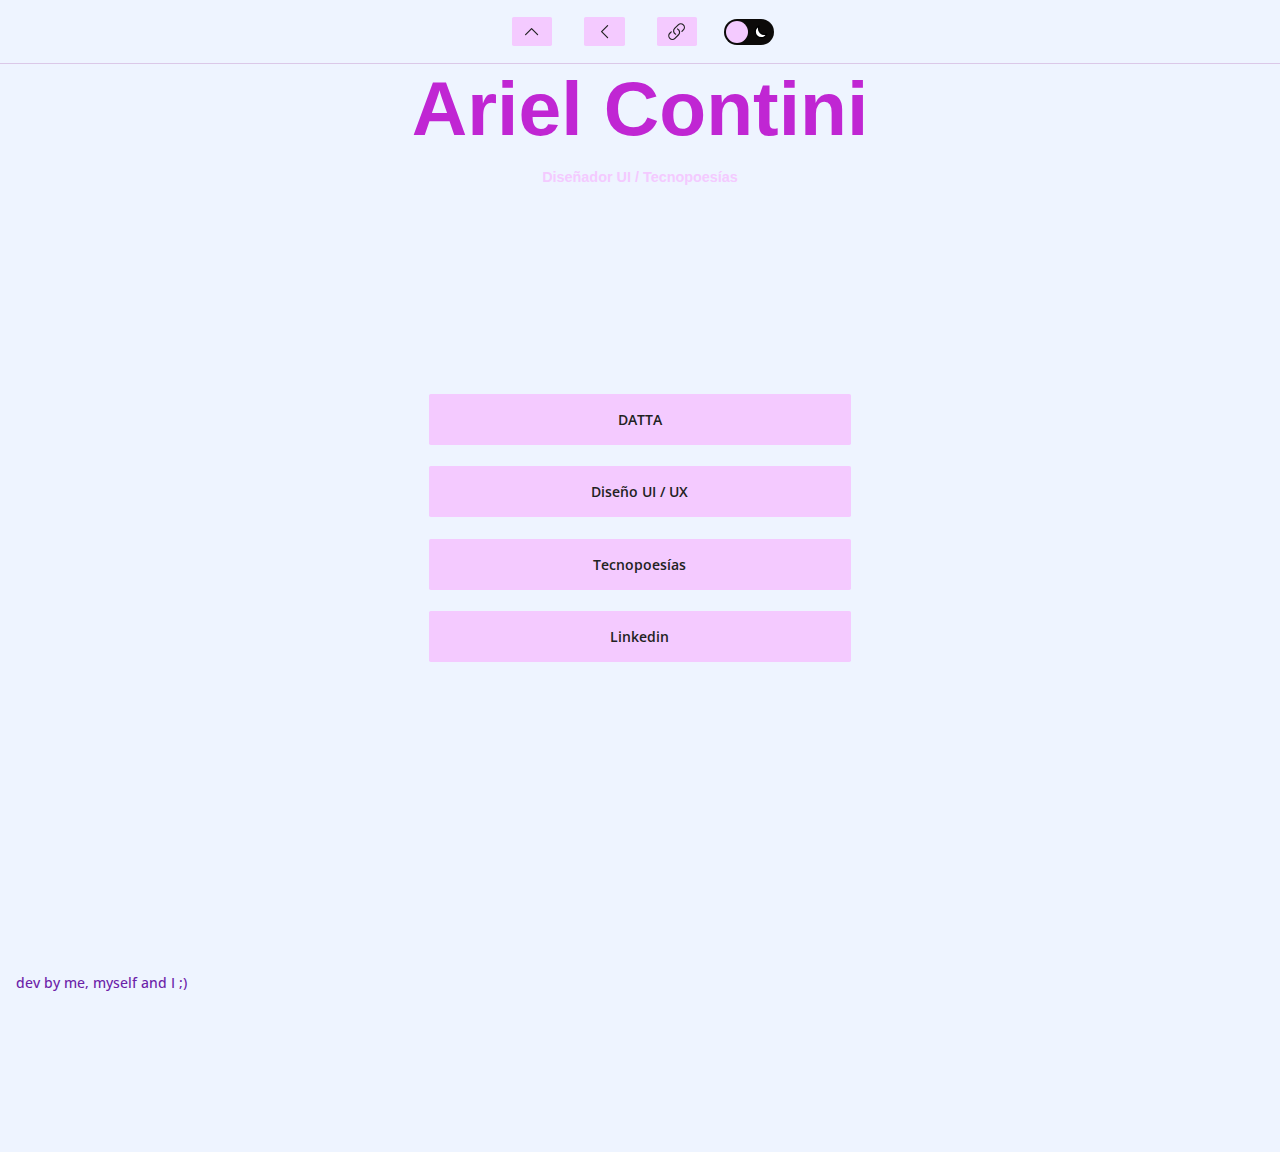
<file: ariel-contini/index.html>
<!DOCTYPE html>
<html lang="en">
<head>
<meta charset="UTF-8">
<meta name="viewport" content="width=device-width, initial-scale=1.0">
<meta property="locale" content="es_AR" />
<meta property="type" content="website" />
<meta name="theme-color" content="#317EFB"/>
<meta property="title" content="Ariel Contini - Diseñador de Intefaces y Experiencia de Usuario"/>
<meta name="description" content="Hola, soy Ariel Contini, en búsqueda de oportunidades como Diseñador UI/UX. Mi formación y deseo de aprender me capacitan para diseñar interfaces y ofrecer experiencias positivas para usuarios. Soy proactivo, organizado y detallista, con habilidades para adaptarme y resolver problemas de manera eficiente y creativa.">
<meta property="image" content="../ari.webp">
<meta property="url" content="https://arielcontini.github.io/portfolio/" />
<title>.../ bosqueReset</title>
<link rel="stylesheet" href="../mobile.css" media="all">
<link rel="stylesheet" href="../desktop.css" media="all">
<link rel="stylesheet" href="../dark.css" media="all">
<link rel="apple-touch-icon" sizes="180x180" href="../apple-touch-icon.png">
<link rel="icon" type="image/png" sizes="32x32" href="../favicon-32x32.png">
<link rel="icon" type="image/png" sizes="16x16" href="../favicon-16x16.png">
<link rel="stylesheet" 
href="https://cdnjs.cloudflare.com/ajax/libs/animate.css/4.1.1/animate.min.css"
/>
</head>
<body id="up" class="animate__animated animate__fadeIn" oncontextmenu="return false" onkeydown="return false">

<nav class="nav--navbar">

<button class="button-up">
  <a href="#up" aria-label="volver arriba">   
    <svg width="1.2rem" height="auto" xmlns="http://www.w3.org/2000/svg" fill="none" viewBox="0 0 24 24" stroke-width="1.5" stroke="currentColor" class="size-6">
      <path stroke-linecap="round" stroke-linejoin="round" d="m4.5 15.75 7.5-7.5 7.5 7.5" />
    </svg>   
</a>
</button>

<button class="button-up">
  <a href="../index.html#links" aria-label="volver atras">
    <svg width="1.2rem" height="auto" xmlns="http://www.w3.org/2000/svg" 
    fill="none" viewBox="0 0 24 24" stroke-width="1.5" stroke="currentColor" class="size-6">
    <path stroke-linecap="round" stroke-linejoin="round" d="M15.75 19.5 8.25 12l7.5-7.5" />
    </svg> 
</a>
</button>

<button aria-label="links">
    <a href="#links" aria-label="links"> <svg xmlns="http://www.w3.org/2000/svg" 
      width="1.2rem" height="1.2rem" fill="none" viewBox="0 0 24 24" stroke-width="1.5" 
      stroke="currentColor" class="w-6 h-6">
      <path stroke-linecap="round" stroke-linejoin="round" d="M13.19 8.688a4.5 4.5 0 0 1 1.242 7.244l-4.5 4.5a4.5 4.5 0 0 1-6.364-6.364l1.757-1.757m13.35-.622 1.757-1.757a4.5 4.5 0 0 0-6.364-6.364l-4.5 4.5a4.5 4.5 0 0 0 1.242 7.244" />
    </svg>
    </a>
</button>

<button>
    <input type="checkbox" class="checkbox" id="checkbox">
    <label for="checkbox" class="checkbox-label">
        <svg fill="rgba(255,255,255,1)" class="fa-sun"width="1rem" height="1rem" viewBox="0 0 32 32" version="1.1" xmlns="http://www.w3.org/2000/svg">
          <title>brightness</title>
          <path d="M0 16q0 0.832 0.576 1.44t1.44 0.576h1.984q0.832 0 1.408-0.576t0.608-1.44-0.608-1.408-1.408-0.576h-1.984q-0.832 0-1.44 0.576t-0.576 1.408zM4.096 25.888q0 0.832 0.608 1.44t1.408 0.576 1.408-0.576l1.408-1.408q0.608-0.608 0.608-1.408t-0.608-1.408-1.408-0.608-1.408 0.608l-1.408 1.408q-0.608 0.576-0.608 1.376zM4.096 6.112q0 0.832 0.608 1.408l1.408 1.408q0.576 0.576 1.408 0.576t1.408-0.576 0.608-1.408-0.608-1.408l-1.408-1.408q-0.576-0.608-1.408-0.608t-1.408 0.608-0.608 1.408zM8 16q0 3.328 2.336 5.664t5.664 2.336 5.664-2.336 2.336-5.664-2.336-5.632-5.664-2.368-5.664 2.368-2.336 5.632zM12 16q0-1.632 1.184-2.816t2.816-1.184 2.816 1.184 1.184 2.816-1.184 2.848-2.816 1.152-2.816-1.152-1.184-2.848zM14.016 28v2.016q0 0.832 0.576 1.408t1.408 0.576 1.408-0.576 0.608-1.408v-2.016q0-0.832-0.608-1.408t-1.408-0.576-1.408 0.576-0.576 1.408zM14.016 4q0 0.832 0.576 1.44t1.408 0.576 1.408-0.576 0.608-1.44v-1.984q0-0.832-0.608-1.408t-1.408-0.608-1.408 0.608-0.576 1.408v1.984zM22.496 24.512q0 0.8 0.576 1.408l1.408 1.408q0.576 0.576 1.408 0.576t1.44-0.576 0.576-1.44-0.576-1.376l-1.408-1.408q-0.608-0.608-1.44-0.608t-1.408 0.608-0.576 1.408zM22.496 7.52q0 0.832 0.576 1.408t1.408 0.576 1.44-0.576l1.408-1.408q0.576-0.576 0.576-1.408t-0.576-1.408-1.44-0.608-1.408 0.608l-1.408 1.408q-0.576 0.576-0.576 1.408zM26.016 16q0 0.832 0.576 1.44t1.408 0.576h2.016q0.8 0 1.408-0.576t0.576-1.44-0.576-1.408-1.408-0.576h-2.016q-0.832 0-1.408 0.576t-0.576 1.408z"></path>
          </svg>
          <svg fill="rgba(255,255,255,1)" class="fa-moon" width="1rem" height="1rem" viewBox="0 0 24 24" fill="none" xmlns="http://www.w3.org/2000/svg">
            <path d="M3.32031 11.6835C3.32031 16.6541 7.34975 20.6835 12.3203 20.6835C16.1075 20.6835 19.3483 18.3443 20.6768 15.032C19.6402 15.4486 18.5059 15.6834 17.3203 15.6834C12.3497 15.6834 8.32031 11.654 8.32031 6.68342C8.32031 5.50338 8.55165 4.36259 8.96453 3.32996C5.65605 4.66028 3.32031 7.89912 3.32031 11.6835Z" stroke="#000000" stroke-width="2" stroke-linecap="round" stroke-linejoin="round"/>
            </svg>
      <span class="ball"></span>
    </label>
</button>

</nav>

<header class="header--section">
   <h1> Ariel Contini</h1>
   <p> Diseñador UI / Tecnopoesías</p>
</header>

<main>

<!--LINKS-->
<section id="links" class="links--section">
<article class="links--card">
<a href="/datta/"> DATTA</a>  
<a href="/proyectos/"> Diseño UI / UX</a> 
<a href="/tecnopoesia/"> Tecnopoesías</a> 
<a href="https://www.linkedin.com/in/arielcontini/" target="_blank"> Linkedin</a>            
</article>

</section>
</main>

<!--FOOTER-->
<footer class="footer--section">
<article class="footer--card">
<p> dev by me, myself and I ;) </p>
</article>
</footer>

<script>
const checkbox = document.getElementById("checkbox");

// Verifica si hay un estado guardado en localStorage y lo aplica
const isDarkMode = localStorage.getItem("darkMode") === "true";
if (isDarkMode) {
  document.body.classList.add("dark");
  checkbox.checked = true;
}

checkbox.addEventListener("change", () => {
  // Cambia el estado del modo oscuro
  document.body.classList.toggle("dark");

  // Guarda el estado del modo oscuro en localStorage
  localStorage.setItem("darkMode", checkbox.checked);
});

</script>

</body>
</html>
</file>
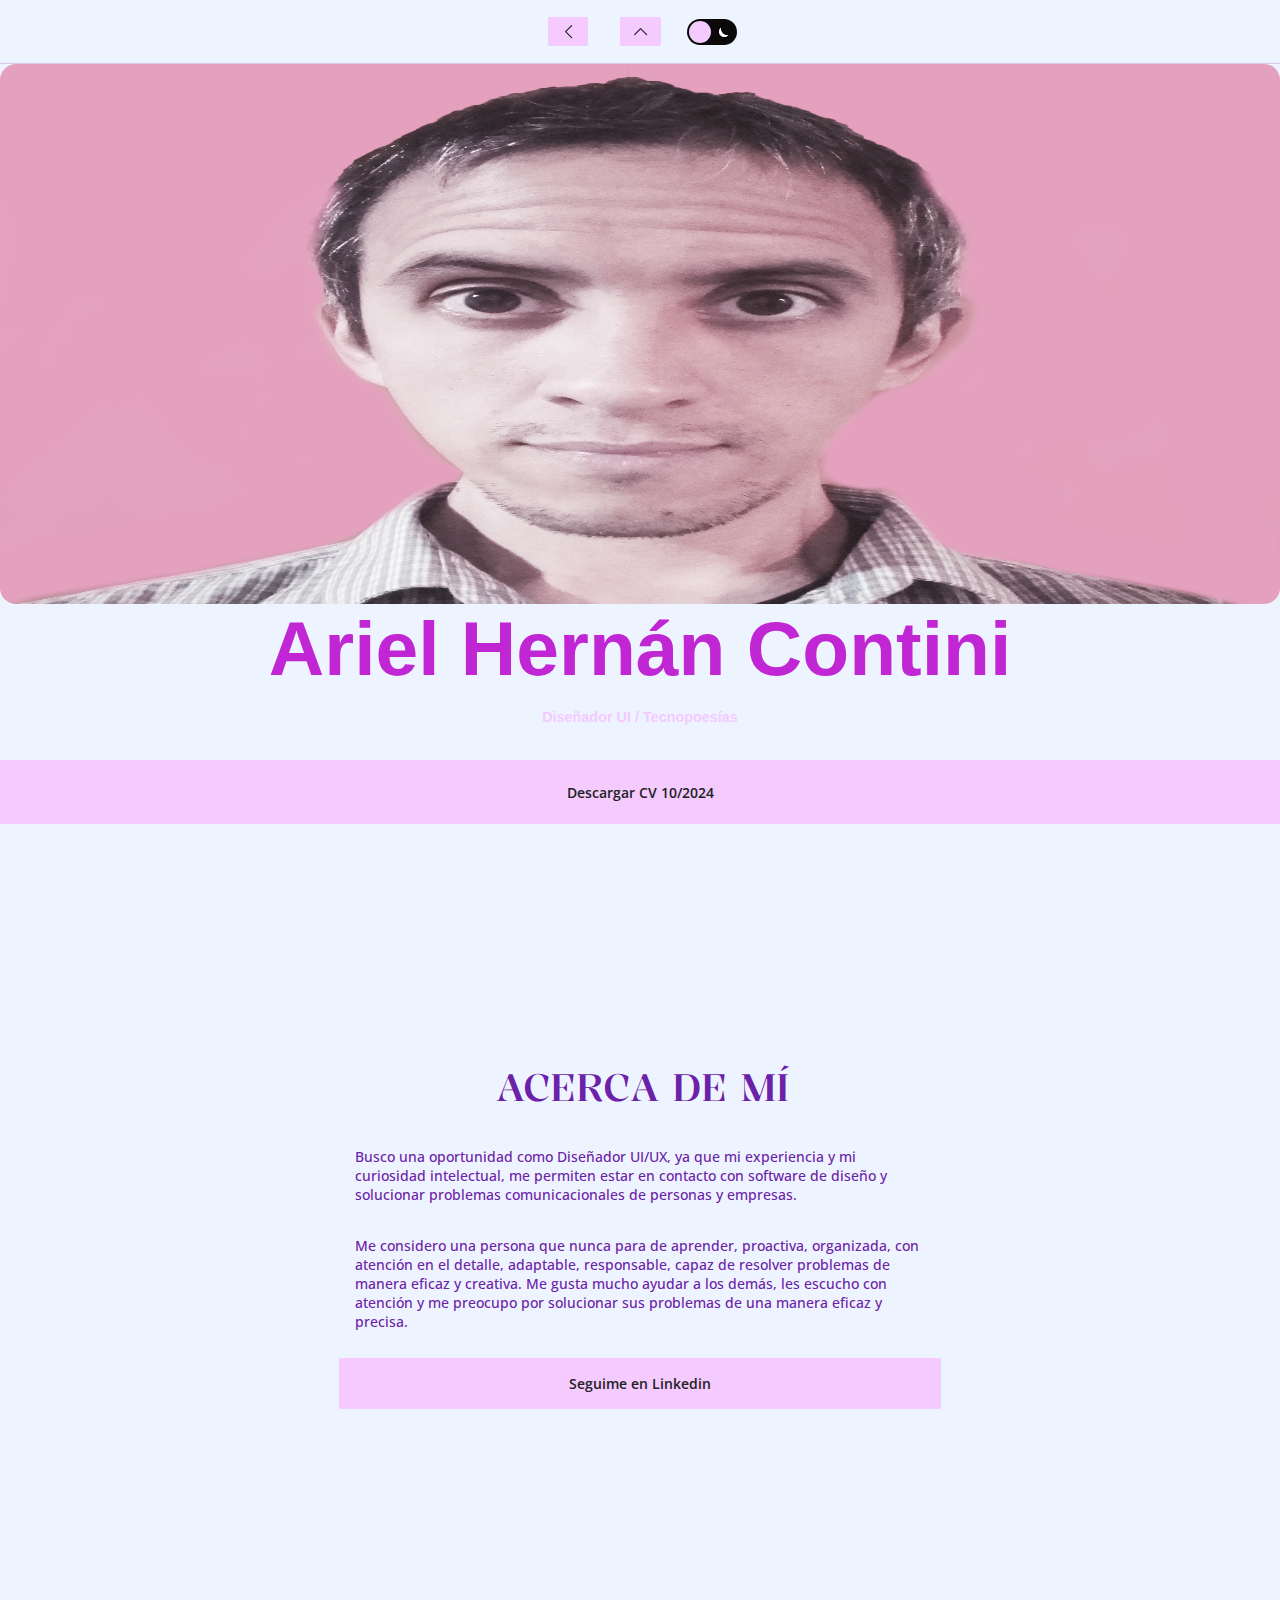
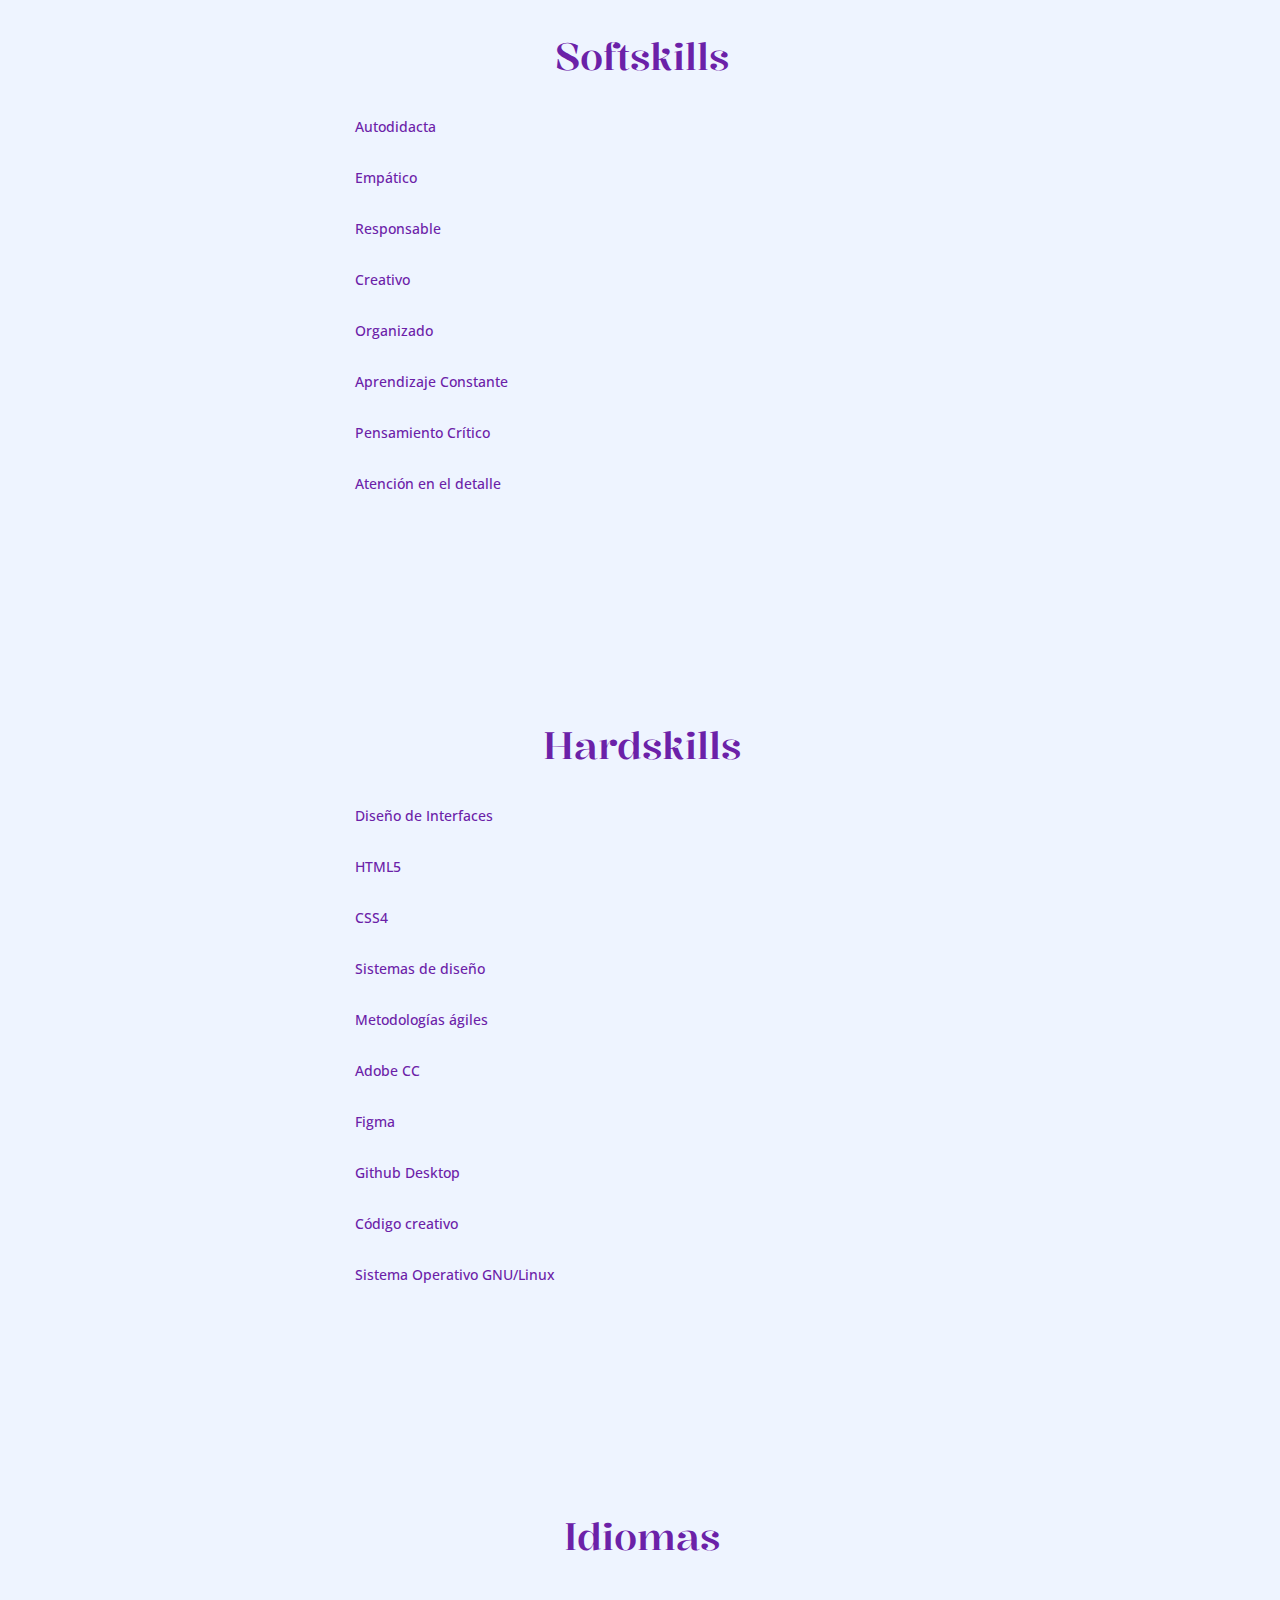
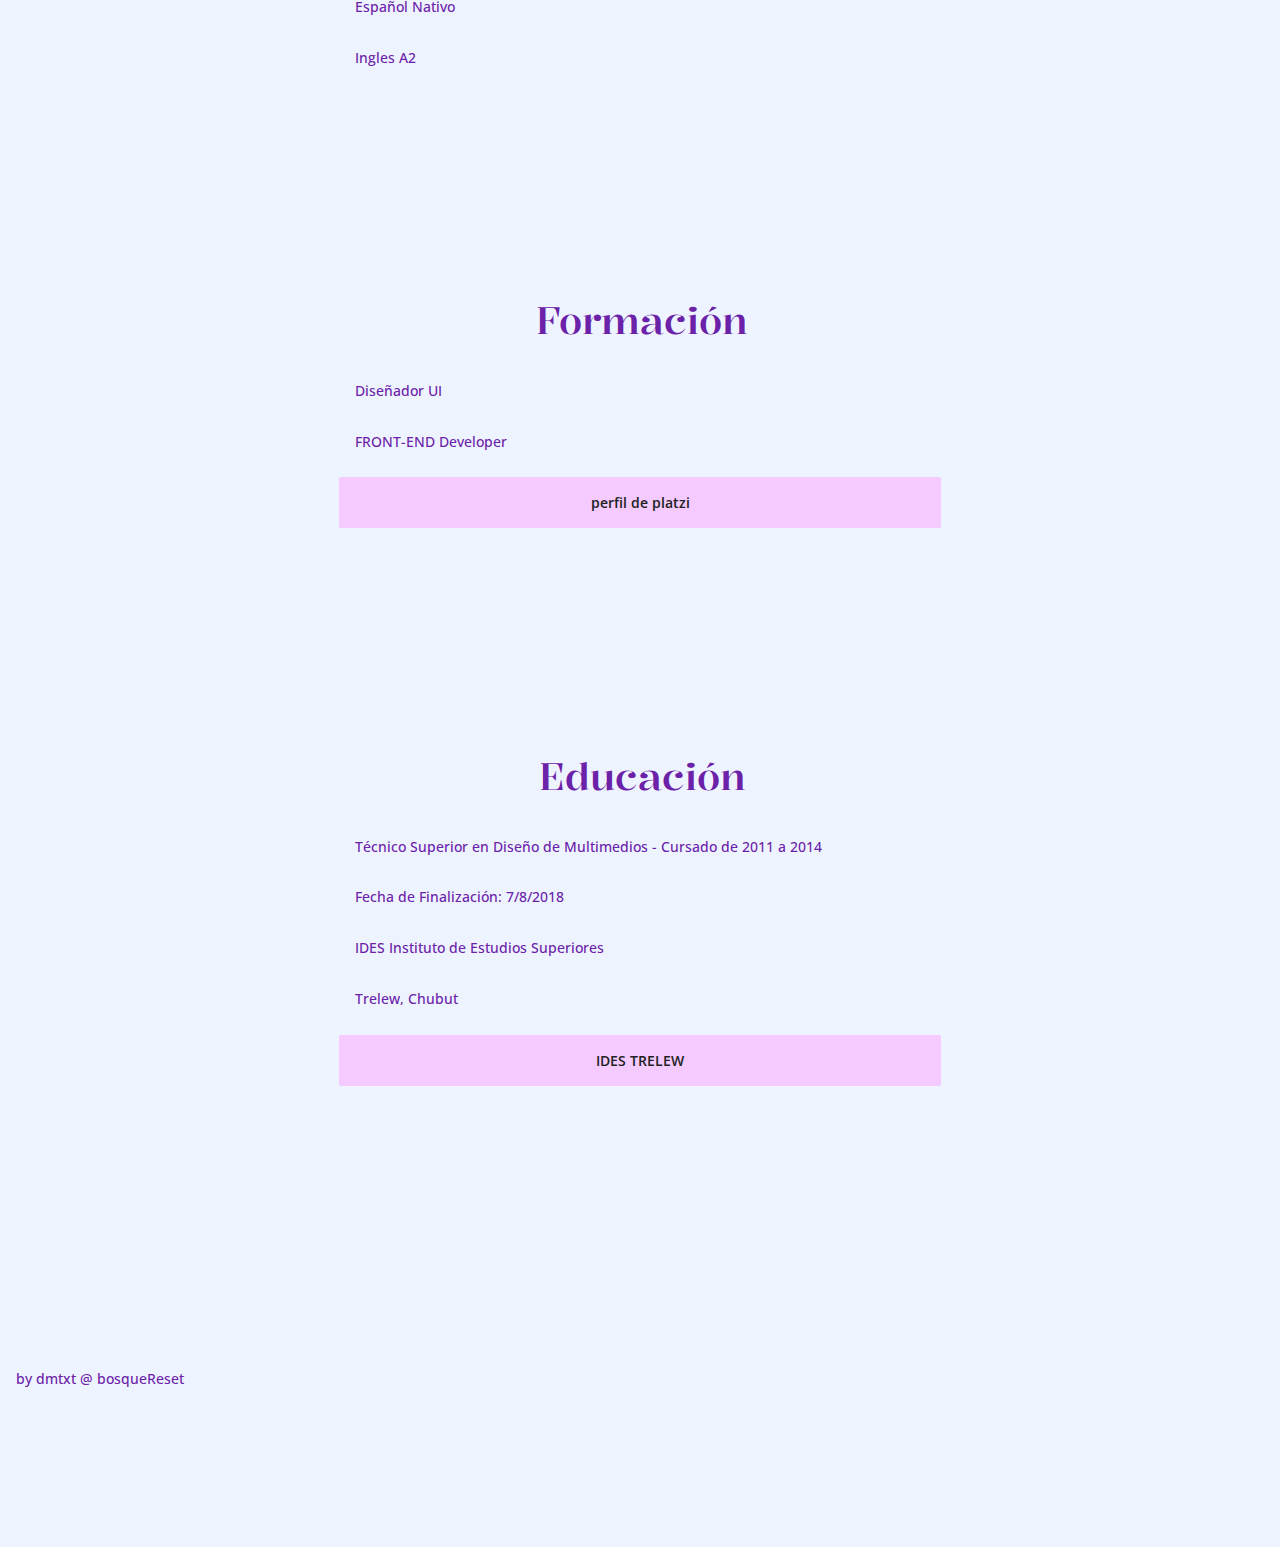
<file: ariel-hernan/index.html>
<!DOCTYPE html>
<html lang="en">
<head>
<meta charset="UTF-8">
<meta name="viewport" content="width=device-width, initial-scale=1.0">
<meta property="locale" content="es_AR" />
<meta property="type" content="website" />
<meta name="theme-color" content="#317EFB"/>
<meta property="title" content="bosqueReset / "/>
<meta name="description" content="somos otro lugar en la cyberdelia">
<meta property="image" content="./bosque-reset.webp">
<meta property="url" content="bosqueReset" />
<title>Ariel Hernán / Diseñador UX</title>
<link rel="stylesheet" href="../mobile.css" media="all">
<link rel="stylesheet" href="../desktop.css" media="all">
<link rel="stylesheet" href="../dark.css" media="all">
<link rel="apple-touch-icon" sizes="180x180" href="../apple-touch-icon.png">
<link rel="icon" type="image/png" sizes="32x32" href="../favicon-32x32.png">
<link rel="icon" type="image/png" sizes="16x16" href="../favicon-16x16.png">
<link rel="stylesheet" 
href="https://cdnjs.cloudflare.com/ajax/libs/animate.css/4.1.1/animate.min.css"
/>
</head>
<body id="up" class="animate__animated animate__fadeIn" oncontextmenu="return false" onkeydown="return false">

<nav class="nav--navbar">
  <button class="button-up">
    <a href="../" aria-label="volver atras">
    <svg width="1.2rem" height="1.2rem" xmlns="http://www.w3.org/2000/svg" 
    fill="none" viewBox="0 0 24 24" stroke-width="1.5" stroke="currentColor" class="size-6">
    <path stroke-linecap="round" stroke-linejoin="round" d="M15.75 19.5 8.25 12l7.5-7.5" />
    </svg> 
</a>
</button>

  
<button class="button-up">
  <a href="#up" aria-label="volver arriba">   
    <svg width="1.2rem" height="1.2rem" xmlns="http://www.w3.org/2000/svg" fill="none" viewBox="0 0 24 24" stroke-width="1.5" stroke="currentColor" class="size-6">
      <path stroke-linecap="round" stroke-linejoin="round" d="m4.5 15.75 7.5-7.5 7.5 7.5" />
    </svg>   
</a>
</button>

<!--
<button aria-label="links">
    <a href="#links" aria-label="links"> <svg xmlns="http://www.w3.org/2000/svg" 
      width="1.2rem" height="1.2rem" fill="none" viewBox="0 0 24 24" stroke-width="1.5" 
      stroke="currentColor" class="w-6 h-6">
      <path stroke-linecap="round" stroke-linejoin="round" d="M13.19 8.688a4.5 4.5 0 0 1 1.242 7.244l-4.5 4.5a4.5 4.5 0 0 1-6.364-6.364l1.757-1.757m13.35-.622 1.757-1.757a4.5 4.5 0 0 0-6.364-6.364l-4.5 4.5a4.5 4.5 0 0 0 1.242 7.244" />
    </svg>
    </a>
</button>
-->

<button>
    <input type="checkbox" class="checkbox" id="checkbox">
    <label for="checkbox" class="checkbox-label">
        <svg fill="rgba(255,255,255,1)" class="fa-sun"width="1rem" height="1rem" viewBox="0 0 32 32" version="1.1" xmlns="http://www.w3.org/2000/svg">
          <title>brightness</title>
          <path d="M0 16q0 0.832 0.576 1.44t1.44 0.576h1.984q0.832 0 1.408-0.576t0.608-1.44-0.608-1.408-1.408-0.576h-1.984q-0.832 0-1.44 0.576t-0.576 1.408zM4.096 25.888q0 0.832 0.608 1.44t1.408 0.576 1.408-0.576l1.408-1.408q0.608-0.608 0.608-1.408t-0.608-1.408-1.408-0.608-1.408 0.608l-1.408 1.408q-0.608 0.576-0.608 1.376zM4.096 6.112q0 0.832 0.608 1.408l1.408 1.408q0.576 0.576 1.408 0.576t1.408-0.576 0.608-1.408-0.608-1.408l-1.408-1.408q-0.576-0.608-1.408-0.608t-1.408 0.608-0.608 1.408zM8 16q0 3.328 2.336 5.664t5.664 2.336 5.664-2.336 2.336-5.664-2.336-5.632-5.664-2.368-5.664 2.368-2.336 5.632zM12 16q0-1.632 1.184-2.816t2.816-1.184 2.816 1.184 1.184 2.816-1.184 2.848-2.816 1.152-2.816-1.152-1.184-2.848zM14.016 28v2.016q0 0.832 0.576 1.408t1.408 0.576 1.408-0.576 0.608-1.408v-2.016q0-0.832-0.608-1.408t-1.408-0.576-1.408 0.576-0.576 1.408zM14.016 4q0 0.832 0.576 1.44t1.408 0.576 1.408-0.576 0.608-1.44v-1.984q0-0.832-0.608-1.408t-1.408-0.608-1.408 0.608-0.576 1.408v1.984zM22.496 24.512q0 0.8 0.576 1.408l1.408 1.408q0.576 0.576 1.408 0.576t1.44-0.576 0.576-1.44-0.576-1.376l-1.408-1.408q-0.608-0.608-1.44-0.608t-1.408 0.608-0.576 1.408zM22.496 7.52q0 0.832 0.576 1.408t1.408 0.576 1.44-0.576l1.408-1.408q0.576-0.576 0.576-1.408t-0.576-1.408-1.44-0.608-1.408 0.608l-1.408 1.408q-0.576 0.576-0.576 1.408zM26.016 16q0 0.832 0.576 1.44t1.408 0.576h2.016q0.8 0 1.408-0.576t0.576-1.44-0.576-1.408-1.408-0.576h-2.016q-0.832 0-1.408 0.576t-0.576 1.408z"></path>
          </svg>
          <svg fill="rgba(255,255,255,1)" class="fa-moon" width="1rem" height="1rem" viewBox="0 0 24 24" fill="none" xmlns="http://www.w3.org/2000/svg">
            <path d="M3.32031 11.6835C3.32031 16.6541 7.34975 20.6835 12.3203 20.6835C16.1075 20.6835 19.3483 18.3443 20.6768 15.032C19.6402 15.4486 18.5059 15.6834 17.3203 15.6834C12.3497 15.6834 8.32031 11.654 8.32031 6.68342C8.32031 5.50338 8.55165 4.36259 8.96453 3.32996C5.65605 4.66028 3.32031 7.89912 3.32031 11.6835Z" stroke="#000000" stroke-width="2" stroke-linecap="round" stroke-linejoin="round"/>
            </svg>
      <span class="ball"></span>
    </label>
</button>

</nav>

<header class="header--section">

  <img src="../ari-ui.png" class="header--logo" alt="logotipo">
   <h1> Ariel Hernán Contini</h1>
   <p> Diseñador UI / Tecnopoesías</p>
  <a href="../cv.pdf" class="download--cv" target="_blank">Descargar CV 10/2024</a>
</header>

  <main>


    <!--DATTA-->
    <section id="datta" class="about--section">

    <article class="about--card">
    <h2> ACERCA DE MÍ</h2>
    <p> Busco una oportunidad como Diseñador UI/UX, ya que mi experiencia y mi curiosidad intelectual, me permiten estar en contacto con software de diseño y solucionar problemas comunicacionales de personas y empresas.</p>
    <p> Me considero una persona que nunca para de aprender, proactiva, organizada, con atención en el detalle, adaptable, responsable, capaz de resolver problemas de manera eficaz y creativa. Me gusta mucho ayudar a los demás, les escucho con atención 
      y me preocupo por solucionar sus problemas de una manera eficaz y precisa.</p>
    <a href="https://www.linkedin.com/in/arielhernan/" target="_blank"> Seguime en Linkedin</a> 
    </article>
    
    <article class="about--card">
        <h2> Softskills</h2>
        <p> Autodidacta</p>
        <p> Empático</p>
        <p> Responsable</p>
        <p> Creativo</p>
        <p> Organizado</p>
        <p> Aprendizaje Constante</p>
        <p> Pensamiento Crítico</p>
        <p> Atención en el detalle</p>
    </article>
    
    <article class="about--card">
          <h2> Hardskills</h2>
          <p> Diseño de Interfaces</p>
          <p> HTML5</p>
          <p> CSS4</p>
          <p> Sistemas de diseño</p>
          <p> Metodologías ágiles</p>
          <p> Adobe CC</p>
          <p> Figma</p>
          <p> Github Desktop</p>
          <p> Código creativo</p>
          <p> Sistema Operativo GNU/Linux</p>
    </article>
    
    
    <article class="about--card">
          <h2> Idiomas</h2>
              <p>Español Nativo</p>
              <p>Ingles A2</p>
    </article>
    
        <article class="about--card">
        <h2> Formación</h2>
            <p>Diseñador UI</p>
            <p>FRONT-END Developer</p>
        <a href="https://platzi.com/p/arielcontini/" target="_blank">perfil de platzi</a>
      </article>

    <article class="about--card">
    <h2> Educación</h2>
    <p>Técnico Superior en  Diseño de Multimedios - Cursado de 2011 a 2014</p>
    <p>Fecha de Finalización: 7/8/2018</p>
    <p>IDES Instituto de Estudios Superiores</p>
    <p>Trelew, Chubut</p>
    <a href="https://idestrelew.edu.ar/" target="_blank">IDES TRELEW</a>
    </article>

    </section>
    


    </main>
    
    <!--FOOTER-->
    <footer class="footer--section">
    <article class="footer--card">
      <p> by dmtxt @ bosqueReset </p>
    </article>
    </footer>


<script>
const checkbox = document.getElementById("checkbox");

// Verifica si hay un estado guardado en localStorage y lo aplica
const isDarkMode = localStorage.getItem("darkMode") === "true";
if (isDarkMode) {
  document.body.classList.add("dark");
  checkbox.checked = true;
}

checkbox.addEventListener("change", () => {
  // Cambia el estado del modo oscuro
  document.body.classList.toggle("dark");

  // Guarda el estado del modo oscuro en localStorage
  localStorage.setItem("darkMode", checkbox.checked);
});

</script>

</body>
</html>
</file>
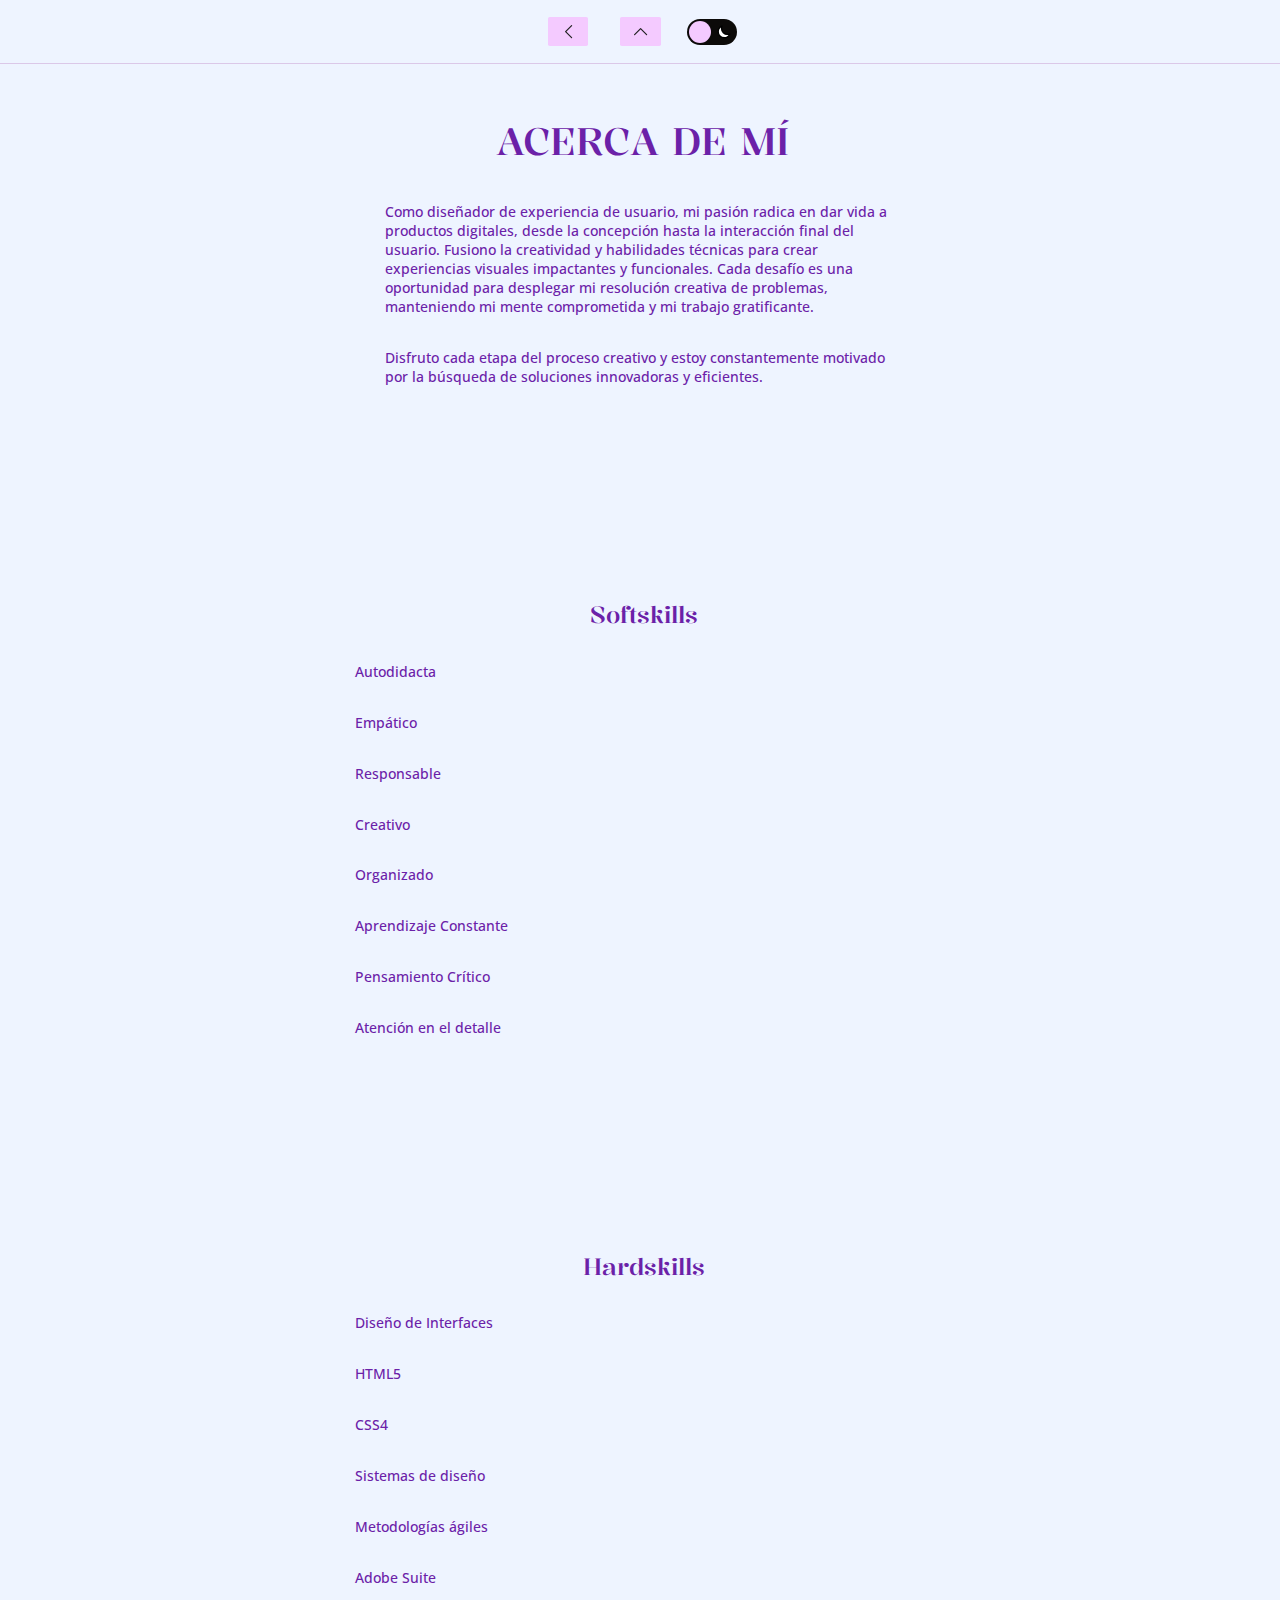
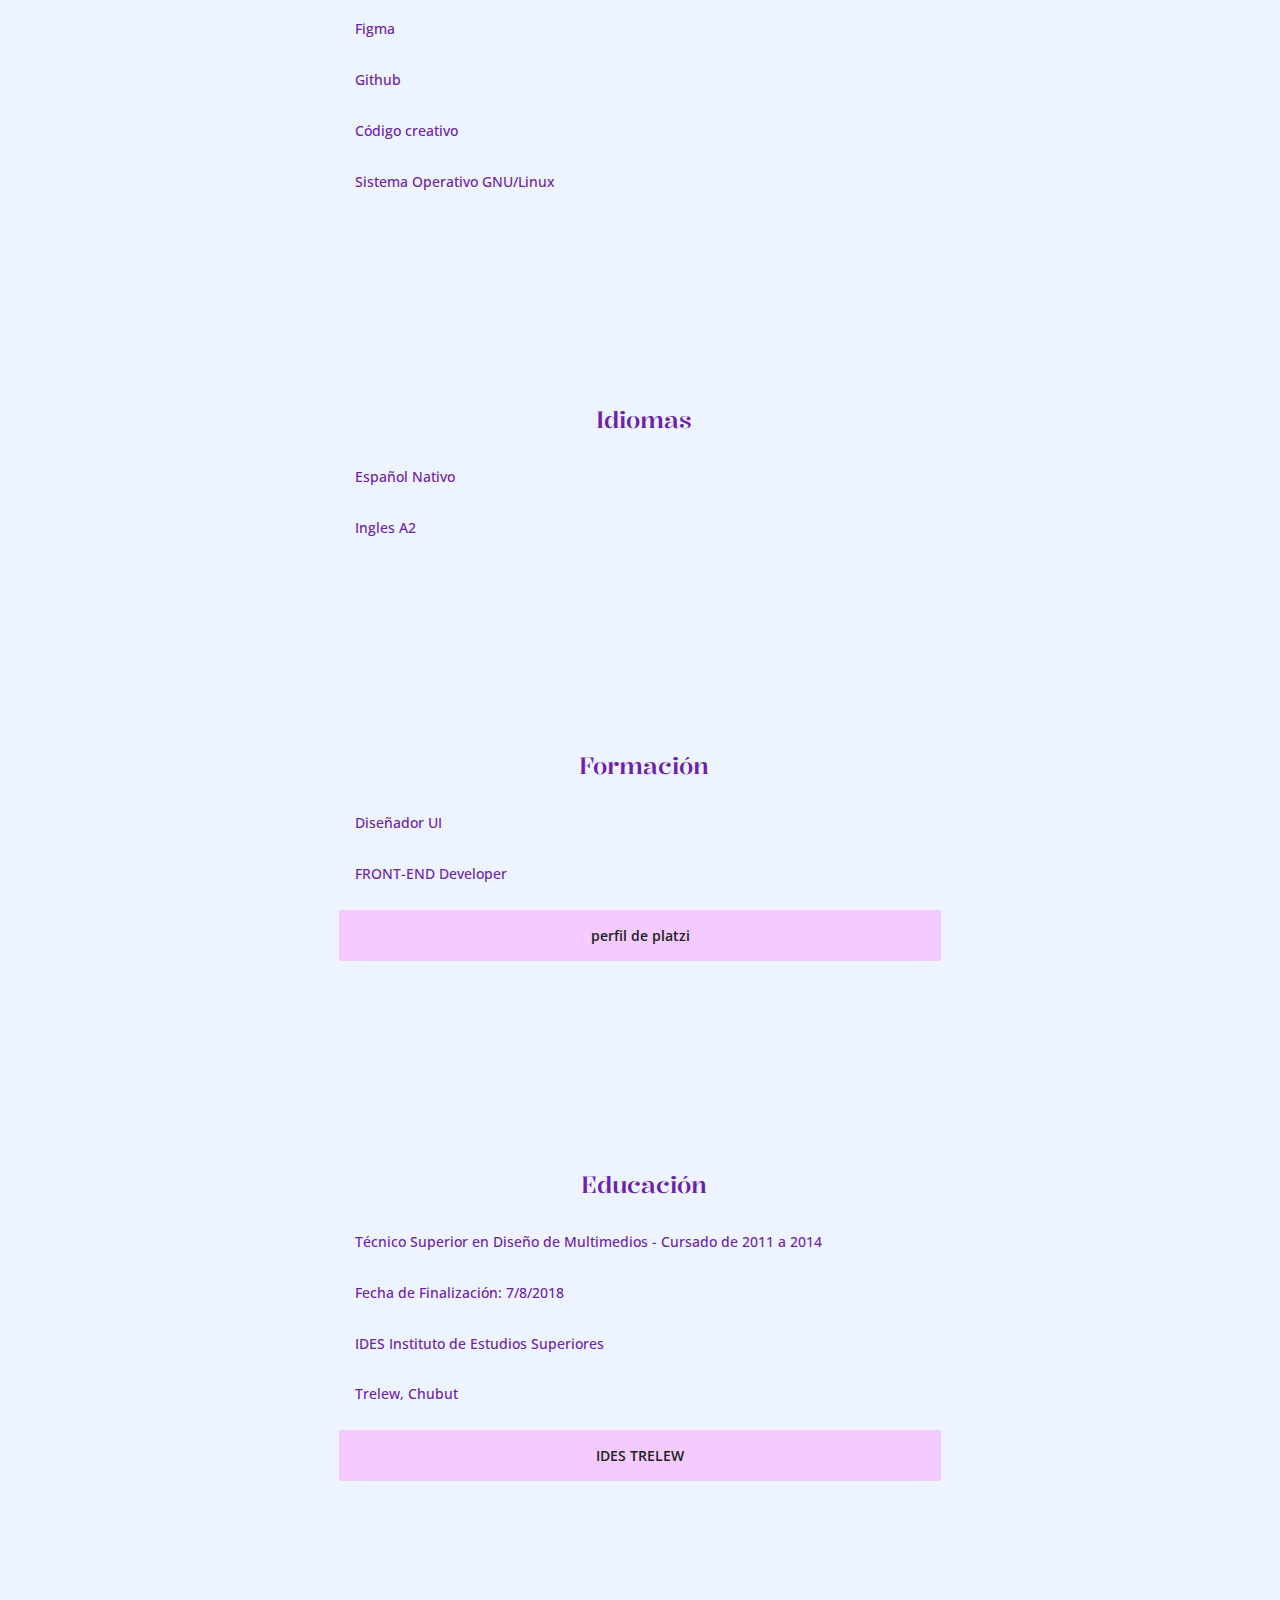
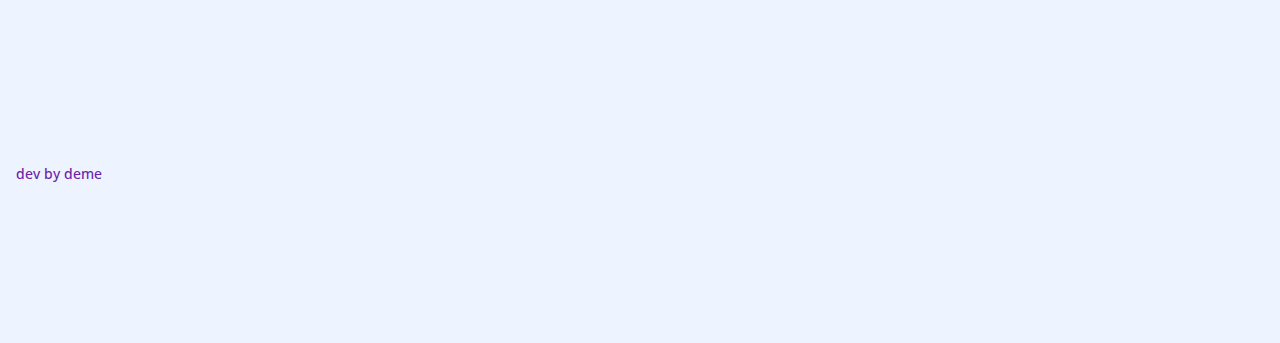
<file: datta/index.html>
<!DOCTYPE html>
<html lang="en">
<head>
<meta charset="UTF-8">
<meta name="viewport" content="width=device-width, initial-scale=1.0">
<meta property="locale" content="es_AR" />
<meta property="type" content="website" />
<meta name="theme-color" content="#317EFB"/>
<meta property="title" content="bosqueReset / "/>
<meta name="description" content="somos otro lugar en la cyberdelia">
<meta property="image" content="./bosque-reset.webp">
<meta property="url" content="bosqueReset" />
<title>../ariel-contini/datta</title>
<link rel="stylesheet" href="../mobile.css" media="all">
<link rel="stylesheet" href="../desktop.css" media="all">
<link rel="stylesheet" href="../dark.css" media="all">
<link rel="apple-touch-icon" sizes="180x180" href="../apple-touch-icon.png">
<link rel="icon" type="image/png" sizes="32x32" href="../favicon-32x32.png">
<link rel="icon" type="image/png" sizes="16x16" href="../favicon-16x16.png">
<link rel="stylesheet" 
href="https://cdnjs.cloudflare.com/ajax/libs/animate.css/4.1.1/animate.min.css"
/>
</head>
<body id="up" class="animate__animated animate__fadeIn" oncontextmenu="return false" onkeydown="return false">

  <nav class="nav--navbar">
    <button class="button-up">
      <a href="../ariel-contini/" aria-label="volver atras">
      <svg width="1.2rem" height="auto" xmlns="http://www.w3.org/2000/svg" 
      fill="none" viewBox="0 0 24 24" stroke-width="1.5" stroke="currentColor" class="size-6">
      <path stroke-linecap="round" stroke-linejoin="round" d="M15.75 19.5 8.25 12l7.5-7.5" />
      </svg> 
  </a>
  </button>
  
  <button class="button-up">
    <a href="#up" aria-label="volver arriba">   
      <svg width="1.2rem" height="auto" xmlns="http://www.w3.org/2000/svg" 
      fill="none" viewBox="0 0 24 24" stroke-width="1.5" stroke="currentColor" class="size-6">
      <path stroke-linecap="round" stroke-linejoin="round" d="m4.5 15.75 7.5-7.5 7.5 7.5" />
      </svg>
      
  </a>
  </button>
  
    <button>
      <input type="checkbox" class="checkbox" id="checkbox">
      <label for="checkbox" class="checkbox-label">
          <svg fill="rgba(255,255,255,1)" class="fa-sun"width="1rem" height="1rem" viewBox="0 0 32 32" version="1.1" xmlns="http://www.w3.org/2000/svg">
            <title>brightness</title>
            <path d="M0 16q0 0.832 0.576 1.44t1.44 0.576h1.984q0.832 0 1.408-0.576t0.608-1.44-0.608-1.408-1.408-0.576h-1.984q-0.832 0-1.44 0.576t-0.576 1.408zM4.096 25.888q0 0.832 0.608 1.44t1.408 0.576 1.408-0.576l1.408-1.408q0.608-0.608 0.608-1.408t-0.608-1.408-1.408-0.608-1.408 0.608l-1.408 1.408q-0.608 0.576-0.608 1.376zM4.096 6.112q0 0.832 0.608 1.408l1.408 1.408q0.576 0.576 1.408 0.576t1.408-0.576 0.608-1.408-0.608-1.408l-1.408-1.408q-0.576-0.608-1.408-0.608t-1.408 0.608-0.608 1.408zM8 16q0 3.328 2.336 5.664t5.664 2.336 5.664-2.336 2.336-5.664-2.336-5.632-5.664-2.368-5.664 2.368-2.336 5.632zM12 16q0-1.632 1.184-2.816t2.816-1.184 2.816 1.184 1.184 2.816-1.184 2.848-2.816 1.152-2.816-1.152-1.184-2.848zM14.016 28v2.016q0 0.832 0.576 1.408t1.408 0.576 1.408-0.576 0.608-1.408v-2.016q0-0.832-0.608-1.408t-1.408-0.576-1.408 0.576-0.576 1.408zM14.016 4q0 0.832 0.576 1.44t1.408 0.576 1.408-0.576 0.608-1.44v-1.984q0-0.832-0.608-1.408t-1.408-0.608-1.408 0.608-0.576 1.408v1.984zM22.496 24.512q0 0.8 0.576 1.408l1.408 1.408q0.576 0.576 1.408 0.576t1.44-0.576 0.576-1.44-0.576-1.376l-1.408-1.408q-0.608-0.608-1.44-0.608t-1.408 0.608-0.576 1.408zM22.496 7.52q0 0.832 0.576 1.408t1.408 0.576 1.44-0.576l1.408-1.408q0.576-0.576 0.576-1.408t-0.576-1.408-1.44-0.608-1.408 0.608l-1.408 1.408q-0.576 0.576-0.576 1.408zM26.016 16q0 0.832 0.576 1.44t1.408 0.576h2.016q0.8 0 1.408-0.576t0.576-1.44-0.576-1.408-1.408-0.576h-2.016q-0.832 0-1.408 0.576t-0.576 1.408z"></path>
            </svg>
            <svg fill="rgba(255,255,255,1)" class="fa-moon" width="1rem" height="1rem" viewBox="0 0 24 24" fill="none" xmlns="http://www.w3.org/2000/svg">
              <path d="M3.32031 11.6835C3.32031 16.6541 7.34975 20.6835 12.3203 20.6835C16.1075 20.6835 19.3483 18.3443 20.6768 15.032C19.6402 15.4486 18.5059 15.6834 17.3203 15.6834C12.3497 15.6834 8.32031 11.654 8.32031 6.68342C8.32031 5.50338 8.55165 4.36259 8.96453 3.32996C5.65605 4.66028 3.32031 7.89912 3.32031 11.6835Z" stroke="#000000" stroke-width="2" stroke-linecap="round" stroke-linejoin="round"/>
              </svg>
        <span class="ball"></span>
      </label>
    </button>
  </nav>

<main>

<!--DATTA-->
<section id="datta" class="about--section">
<article class="about--me--card">
<h2> ACERCA DE MÍ</h2></li>
<p>Como diseñador de experiencia de usuario, mi pasión radica en
dar vida a productos digitales, desde la concepción hasta 
la interacción final del usuario. Fusiono la creatividad y habilidades técnicas para crear experiencias visuales impactantes y funcionales. Cada desafío es una oportunidad para desplegar 
mi resolución creativa de problemas, manteniendo mi mente comprometida 
y mi trabajo gratificante.</p>
<p>Disfruto cada etapa del proceso creativo y estoy constantemente 
motivado por la búsqueda de soluciones innovadoras y eficientes.</p>
</article>

<article class="about--card">
    <h3> Softskills</h3>
    <p> Autodidacta</p>
    <p> Empático</p>
    <p> Responsable</p>
    <p> Creativo</p>
    <p> Organizado</p>
    <p> Aprendizaje Constante</p>
    <p> Pensamiento Crítico</p>
    <p> Atención en el detalle</p>
</article>

<article class="about--card">
      <h3> Hardskills</h3>
      <p> Diseño de Interfaces</p>
      <p> HTML5</p>
      <p> CSS4</p>
      <p> Sistemas de diseño</p>
      <p> Metodologías ágiles
      <p> Adobe Suite</p>
      <p> Figma</p>
      <p> Github</p>
      <p> Código creativo</p>
      <p> Sistema Operativo GNU/Linux</p>
</article>


<article class="about--card">
      <h3> Idiomas</h3>
          <p>Español Nativo</p>
          <p>Ingles A2</p>
</article>

    <article class="about--card">
    <h3> Formación</h3>
        <p>Diseñador UI</p>
        <p>FRONT-END Developer</p>
    <a href="https://platzi.com/p/arielcontini/" target="_blank">perfil de platzi</a>
  </article>

<article class="about--card">
<h3> Educación</h3>
<p>Técnico Superior en  Diseño de Multimedios - Cursado de 2011 a 2014</p>
<p>Fecha de Finalización: 7/8/2018</p>
<p>IDES Instituto de Estudios Superiores</p>
<p>Trelew, Chubut</p>
<a href="https://idestrelew.edu.ar/" target="_blank">IDES TRELEW</a>
</article>
</section>

</main>

<!--FOOTER-->
<footer class="footer--section">
<article class="footer--card">
  <p> dev by deme </p>
</article>
</footer>

<script>
const checkbox = document.getElementById("checkbox");

// Verifica si hay un estado guardado en localStorage y lo aplica
const isDarkMode = localStorage.getItem("darkMode") === "true";
if (isDarkMode) {
  document.body.classList.add("dark");
  checkbox.checked = true;
}

checkbox.addEventListener("change", () => {
  // Cambia el estado del modo oscuro
  document.body.classList.toggle("dark");

  // Guarda el estado del modo oscuro en localStorage
  localStorage.setItem("darkMode", checkbox.checked);
});

</script>

</body>
</html>
</file>
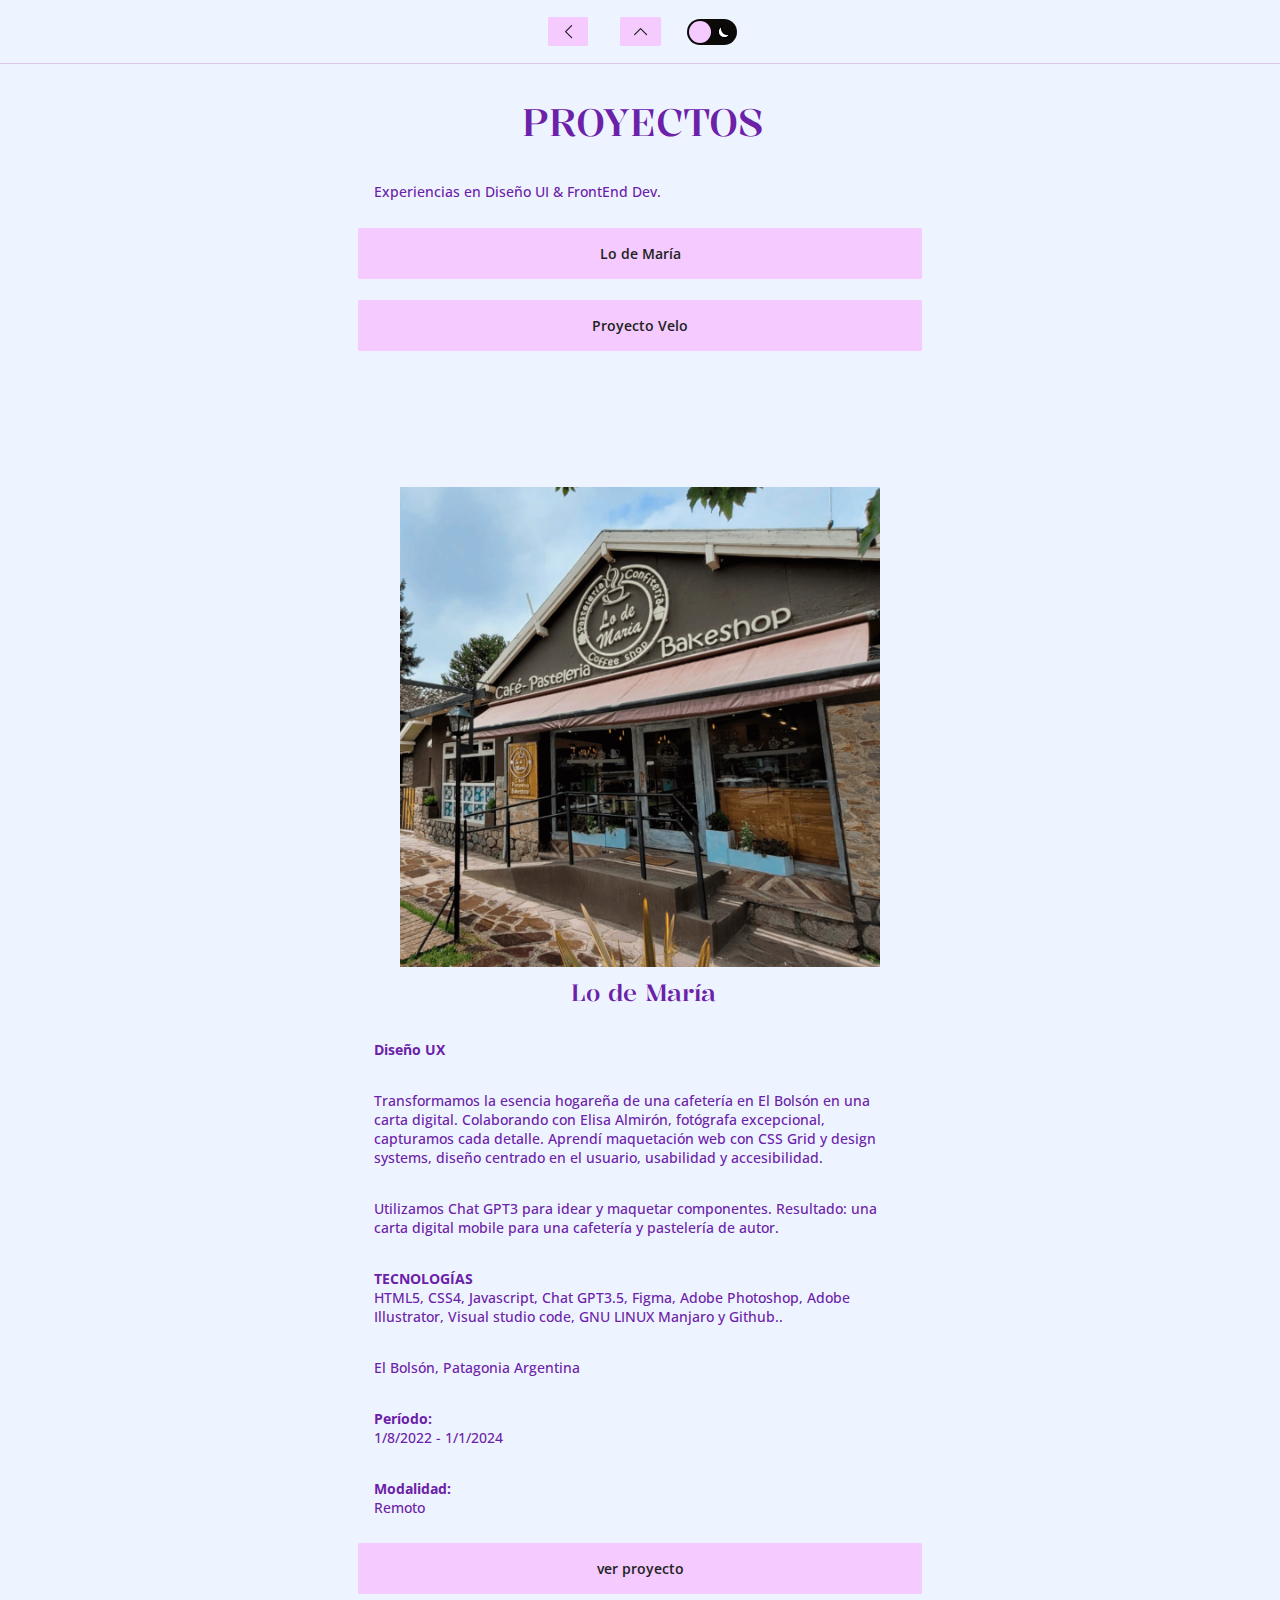
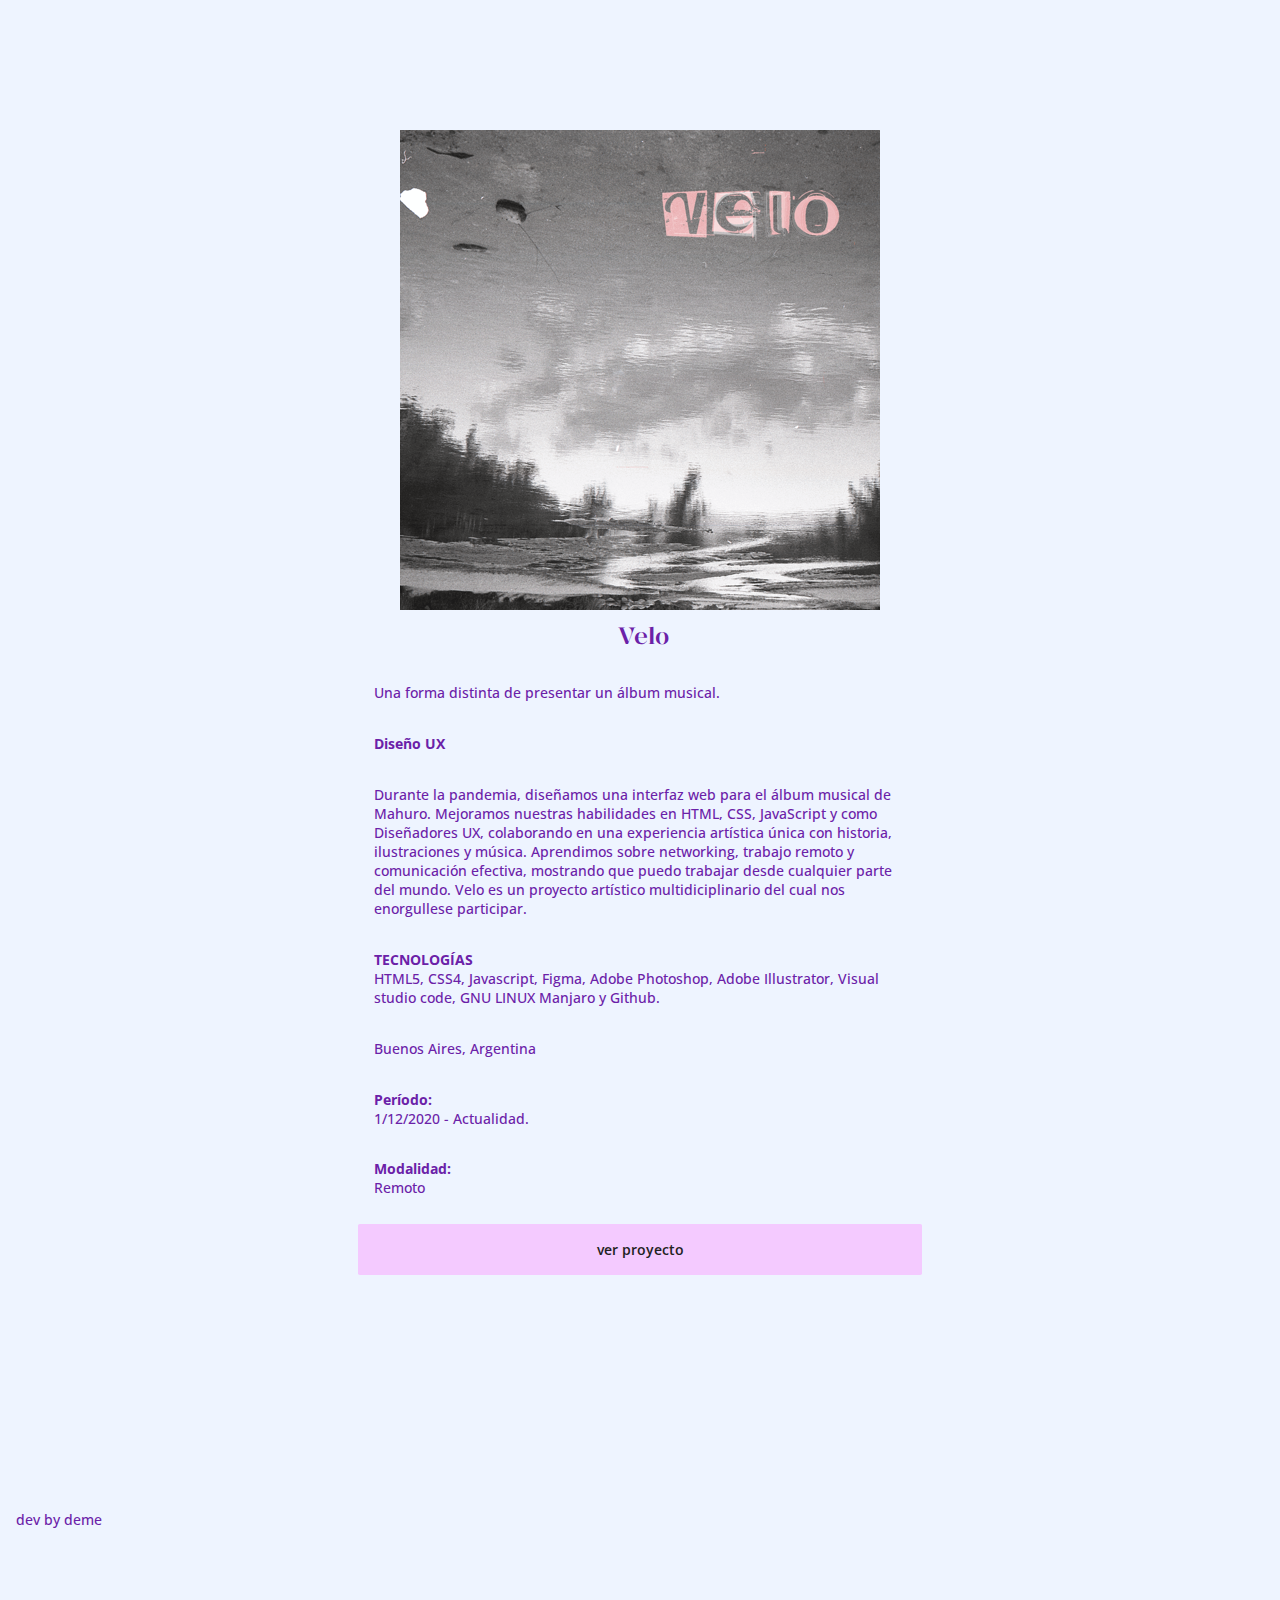
<file: proyectos/index.html>
<!DOCTYPE html>
<html lang="en">
<head>
<meta charset="UTF-8">
<meta name="viewport" content="width=device-width, initial-scale=1.0">
<meta property="locale" content="es_AR" />
<meta property="type" content="website" />
<meta name="theme-color" content="#317EFB"/>
<meta property="title" content="bosqueReset / "/>
<meta name="description" content="somos otro lugar en la cyberdelia">
<meta property="image" content="./bosque-reset.webp">
<meta property="url" content="bosqueReset" />
<title>../bosqueReset/proyectos</title>
<link rel="stylesheet" href="../mobile.css" media="all">
<link rel="stylesheet" href="../desktop.css" media="all">
<link rel="stylesheet" href="../dark.css" media="all">
<link rel="apple-touch-icon" sizes="180x180" href="../apple-touch-icon.png">
<link rel="icon" type="image/png" sizes="32x32" href="../favicon-32x32.png">
<link rel="icon" type="image/png" sizes="16x16" href="../favicon-16x16.png">
<link rel="stylesheet" 
href="https://cdnjs.cloudflare.com/ajax/libs/animate.css/4.1.1/animate.min.css"
/>
</head>
<body id="up" class="animate__animated animate__fadeIn" oncontextmenu="return false" onkeydown="return false">

  <nav class="nav--navbar">
    <button class="button-up">
      <a href="https://bosquereset.xyz/" aria-label="volver atras">
      <svg width="1.2rem" height="auto" xmlns="http://www.w3.org/2000/svg" 
      fill="none" viewBox="0 0 24 24" stroke-width="1.5" stroke="currentColor" class="size-6">
      <path stroke-linecap="round" stroke-linejoin="round" d="M15.75 19.5 8.25 12l7.5-7.5" />
      </svg> 
  </a>
  </button>
  
  <button class="button-up">
    <a href="#up" aria-label="volver arriba">   
      <svg width="1.2rem" height="auto" xmlns="http://www.w3.org/2000/svg" 
      fill="none" viewBox="0 0 24 24" stroke-width="1.5" stroke="currentColor" class="size-6">
      <path stroke-linecap="round" stroke-linejoin="round" d="m4.5 15.75 7.5-7.5 7.5 7.5" />
      </svg>
      
  </a>
  </button>
  
    <button>
      <input type="checkbox" class="checkbox" id="checkbox">
      <label for="checkbox" class="checkbox-label">
          <svg fill="rgba(255,255,255,1)" class="fa-sun"width="1rem" height="1rem" viewBox="0 0 32 32" version="1.1" xmlns="http://www.w3.org/2000/svg">
            <title>brightness</title>
            <path d="M0 16q0 0.832 0.576 1.44t1.44 0.576h1.984q0.832 0 1.408-0.576t0.608-1.44-0.608-1.408-1.408-0.576h-1.984q-0.832 0-1.44 0.576t-0.576 1.408zM4.096 25.888q0 0.832 0.608 1.44t1.408 0.576 1.408-0.576l1.408-1.408q0.608-0.608 0.608-1.408t-0.608-1.408-1.408-0.608-1.408 0.608l-1.408 1.408q-0.608 0.576-0.608 1.376zM4.096 6.112q0 0.832 0.608 1.408l1.408 1.408q0.576 0.576 1.408 0.576t1.408-0.576 0.608-1.408-0.608-1.408l-1.408-1.408q-0.576-0.608-1.408-0.608t-1.408 0.608-0.608 1.408zM8 16q0 3.328 2.336 5.664t5.664 2.336 5.664-2.336 2.336-5.664-2.336-5.632-5.664-2.368-5.664 2.368-2.336 5.632zM12 16q0-1.632 1.184-2.816t2.816-1.184 2.816 1.184 1.184 2.816-1.184 2.848-2.816 1.152-2.816-1.152-1.184-2.848zM14.016 28v2.016q0 0.832 0.576 1.408t1.408 0.576 1.408-0.576 0.608-1.408v-2.016q0-0.832-0.608-1.408t-1.408-0.576-1.408 0.576-0.576 1.408zM14.016 4q0 0.832 0.576 1.44t1.408 0.576 1.408-0.576 0.608-1.44v-1.984q0-0.832-0.608-1.408t-1.408-0.608-1.408 0.608-0.576 1.408v1.984zM22.496 24.512q0 0.8 0.576 1.408l1.408 1.408q0.576 0.576 1.408 0.576t1.44-0.576 0.576-1.44-0.576-1.376l-1.408-1.408q-0.608-0.608-1.44-0.608t-1.408 0.608-0.576 1.408zM22.496 7.52q0 0.832 0.576 1.408t1.408 0.576 1.44-0.576l1.408-1.408q0.576-0.576 0.576-1.408t-0.576-1.408-1.44-0.608-1.408 0.608l-1.408 1.408q-0.576 0.576-0.576 1.408zM26.016 16q0 0.832 0.576 1.44t1.408 0.576h2.016q0.8 0 1.408-0.576t0.576-1.44-0.576-1.408-1.408-0.576h-2.016q-0.832 0-1.408 0.576t-0.576 1.408z"></path>
            </svg>
            <svg fill="rgba(255,255,255,1)" class="fa-moon" width="1rem" height="1rem" viewBox="0 0 24 24" fill="none" xmlns="http://www.w3.org/2000/svg">
              <path d="M3.32031 11.6835C3.32031 16.6541 7.34975 20.6835 12.3203 20.6835C16.1075 20.6835 19.3483 18.3443 20.6768 15.032C19.6402 15.4486 18.5059 15.6834 17.3203 15.6834C12.3497 15.6834 8.32031 11.654 8.32031 6.68342C8.32031 5.50338 8.55165 4.36259 8.96453 3.32996C5.65605 4.66028 3.32031 7.89912 3.32031 11.6835Z" stroke="#000000" stroke-width="2" stroke-linecap="round" stroke-linejoin="round"/>
              </svg>
        <span class="ball"></span>
      </label>
    </button>
  </nav>

<main>

<!--PROYECTOS-->
<section id="proyectos" class="projects--section">

    <!-- links a proyectos -->
<article id="links" class="projects--card">
    <h2> PROYECTOS</h2>
    <p class="txt-description"> Experiencias en Diseño UI & FrontEnd Dev.</p>
    <a href="#lodemaria"> Lo de María</a>
    <a href="#velo"> Proyecto Velo</a>
</article>

<!-- LO DE MARÍA -->
<article id="lodemaria" class="projects--card">
    <picture >
      <source media="(max-width: 799px)" srcset="../lodemaria.webp" />
      <source media="(min-width: 800px)" srcset="../lodemaria.webp" />
    <img width="480px" height="480px" src="../lodemaria.webp"  alt="fotografia de la cafetería Lo de María">
  </picture>
   
<h3> Lo de María</h3>
<p><strong>Diseño UX </strong></p>
  <p> Transformamos la esencia hogareña de una cafetería en El Bolsón en una 
          carta digital. Colaborando con Elisa Almirón, fotógrafa excepcional, 
          capturamos cada detalle. Aprendí maquetación web con CSS Grid y design 
          systems, diseño centrado en el usuario, usabilidad y accesibilidad. 
        </p>
         
         <p> Utilizamos Chat GPT3 para idear y maquetar componentes. Resultado: 
          una carta digital mobile para una cafetería y pastelería de autor. 
          </p>
      
     <p><strong> TECNOLOGÍAS</strong> HTML5, CSS4, Javascript, Chat GPT3.5, Figma, Adobe Photoshop, 
          Adobe Illustrator, Visual studio code, GNU LINUX Manjaro y Github.. </p>
      <p> El Bolsón, Patagonia Argentina</p>
       <p><strong> Período:</strong> 1/8/2022 - 1/1/2024</p>
       <p><strong> Modalidad:</strong> Remoto</p>

    <a href="https://arielcontini.github.io/LodeMaria2024/" target="_blank"> ver proyecto </a>
</article> 

<!-- VELO - MAHURO COLETTI -->
<article id="velo" class="projects--card">
      <picture>
        <source media="(max-width: 799px)" srcset="../velo-cover.webp" />
        <source media="(min-width: 800px)" srcset="../velo-cover.webp" />
      <img width="480px" height="480px" src="../velo-cover.webp" alt="">
    </picture>

           <h3>Velo</h3>
           <p>Una forma distinta de presentar un álbum musical.</p>
           <p><strong>Diseño UX </strong></p>
           <p>
              Durante la pandemia, diseñamos una interfaz web para el álbum musical de Mahuro. 
              Mejoramos nuestras habilidades en HTML, CSS, JavaScript y como Diseñadores UX, 
              colaborando en una experiencia artística única con historia, ilustraciones 
              y música. Aprendimos sobre networking, trabajo remoto y comunicación efectiva, 
              mostrando que puedo trabajar desde cualquier parte del mundo. 
              Velo es un proyecto artístico multidiciplinario del cual nos enorgullese participar. 
          </p>
          <p><b>TECNOLOGÍAS</b> 
          HTML5, CSS4, Javascript, Figma, Adobe Photoshop, 
          Adobe Illustrator, Visual studio code, 
          GNU LINUX Manjaro y Github.</p> 

<p>Buenos Aires, Argentina</p>
<p><strong>Período:</strong> 1/12/2020 - Actualidad.</p>
<p><strong>Modalidad:</strong> Remoto</p>
      <a href="https://arielcontini.github.io/velo-2024/" target="_blank"> ver proyecto </a>
</article> 

</section>


</main>

<!--FOOTER-->
<footer class="footer--section">
<article class="footer--card">
  <p> dev by deme </p>
</article>
</footer>

<script>
const checkbox = document.getElementById("checkbox");

// Verifica si hay un estado guardado en localStorage y lo aplica
const isDarkMode = localStorage.getItem("darkMode") === "true";
if (isDarkMode) {
  document.body.classList.add("dark");
  checkbox.checked = true;
}

checkbox.addEventListener("change", () => {
  // Cambia el estado del modo oscuro
  document.body.classList.toggle("dark");

  // Guarda el estado del modo oscuro en localStorage
  localStorage.setItem("darkMode", checkbox.checked);
});

</script>

</body>
</html>
</file>
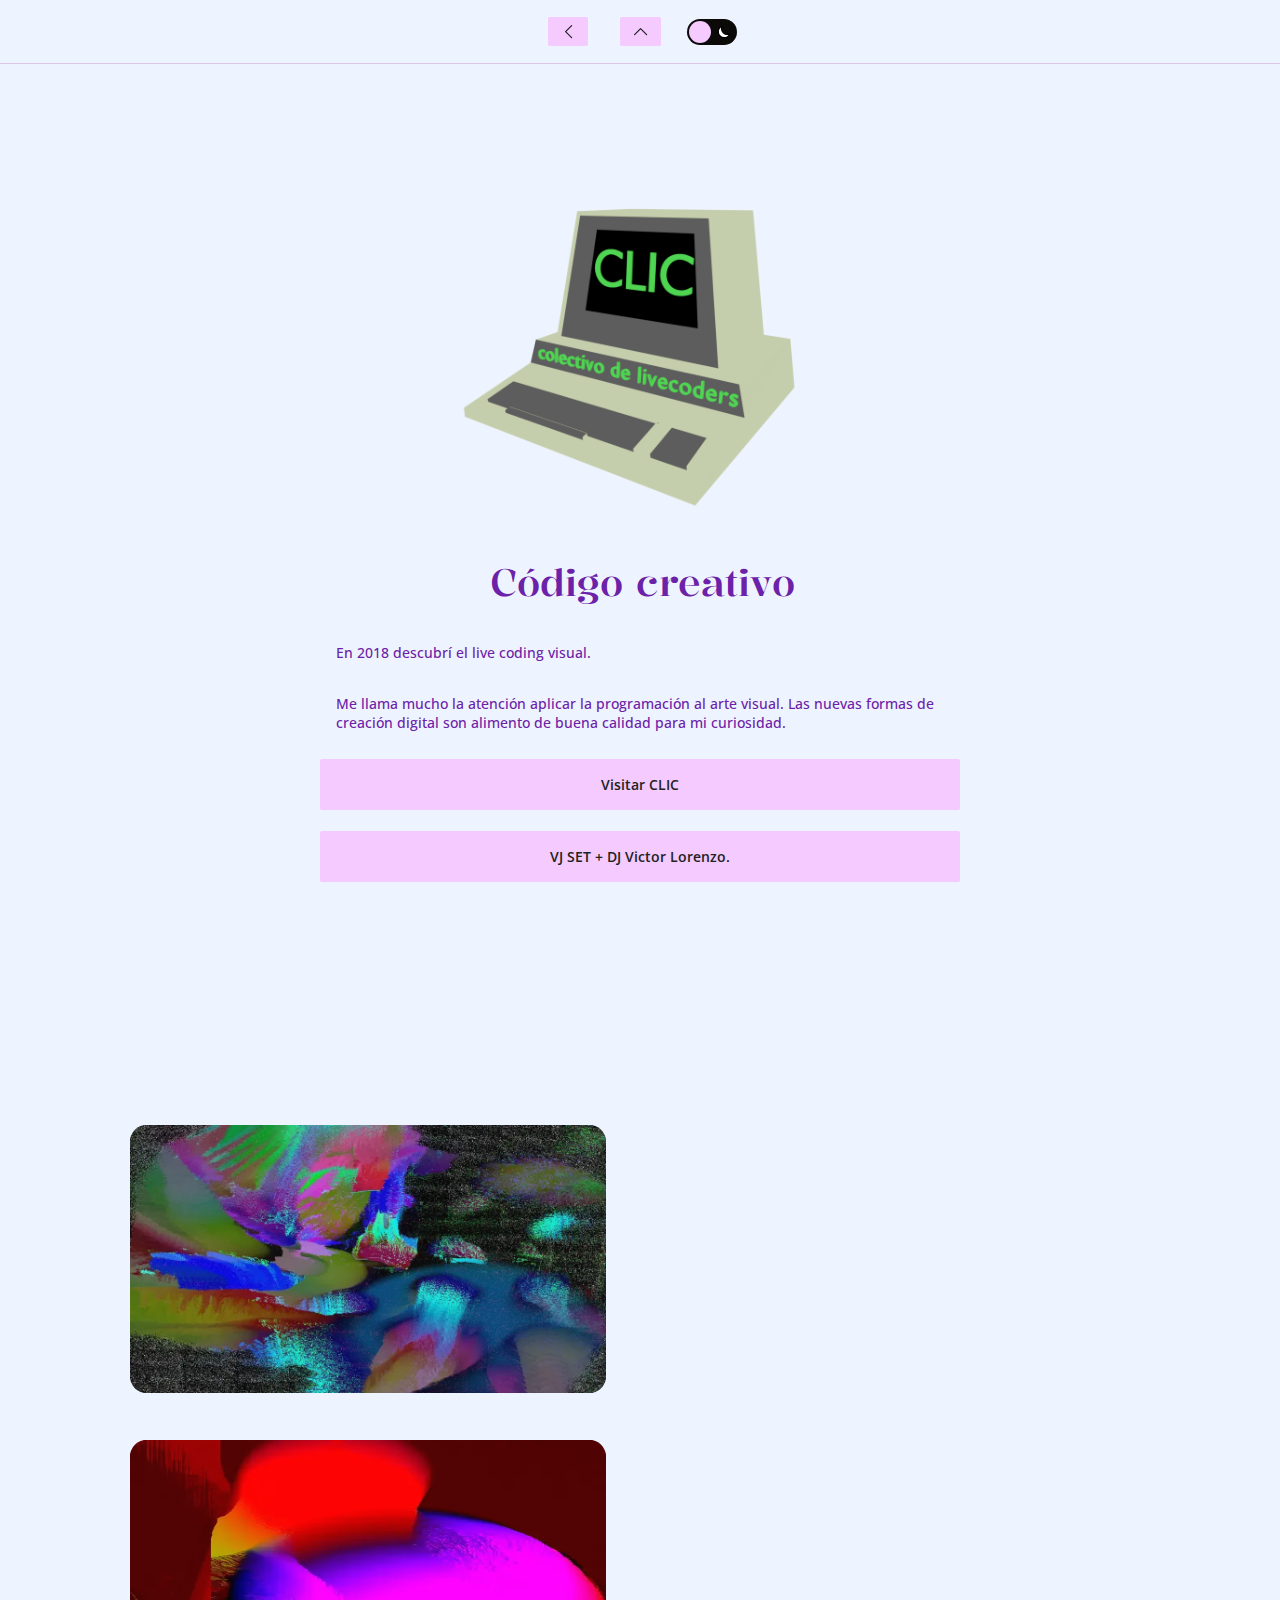
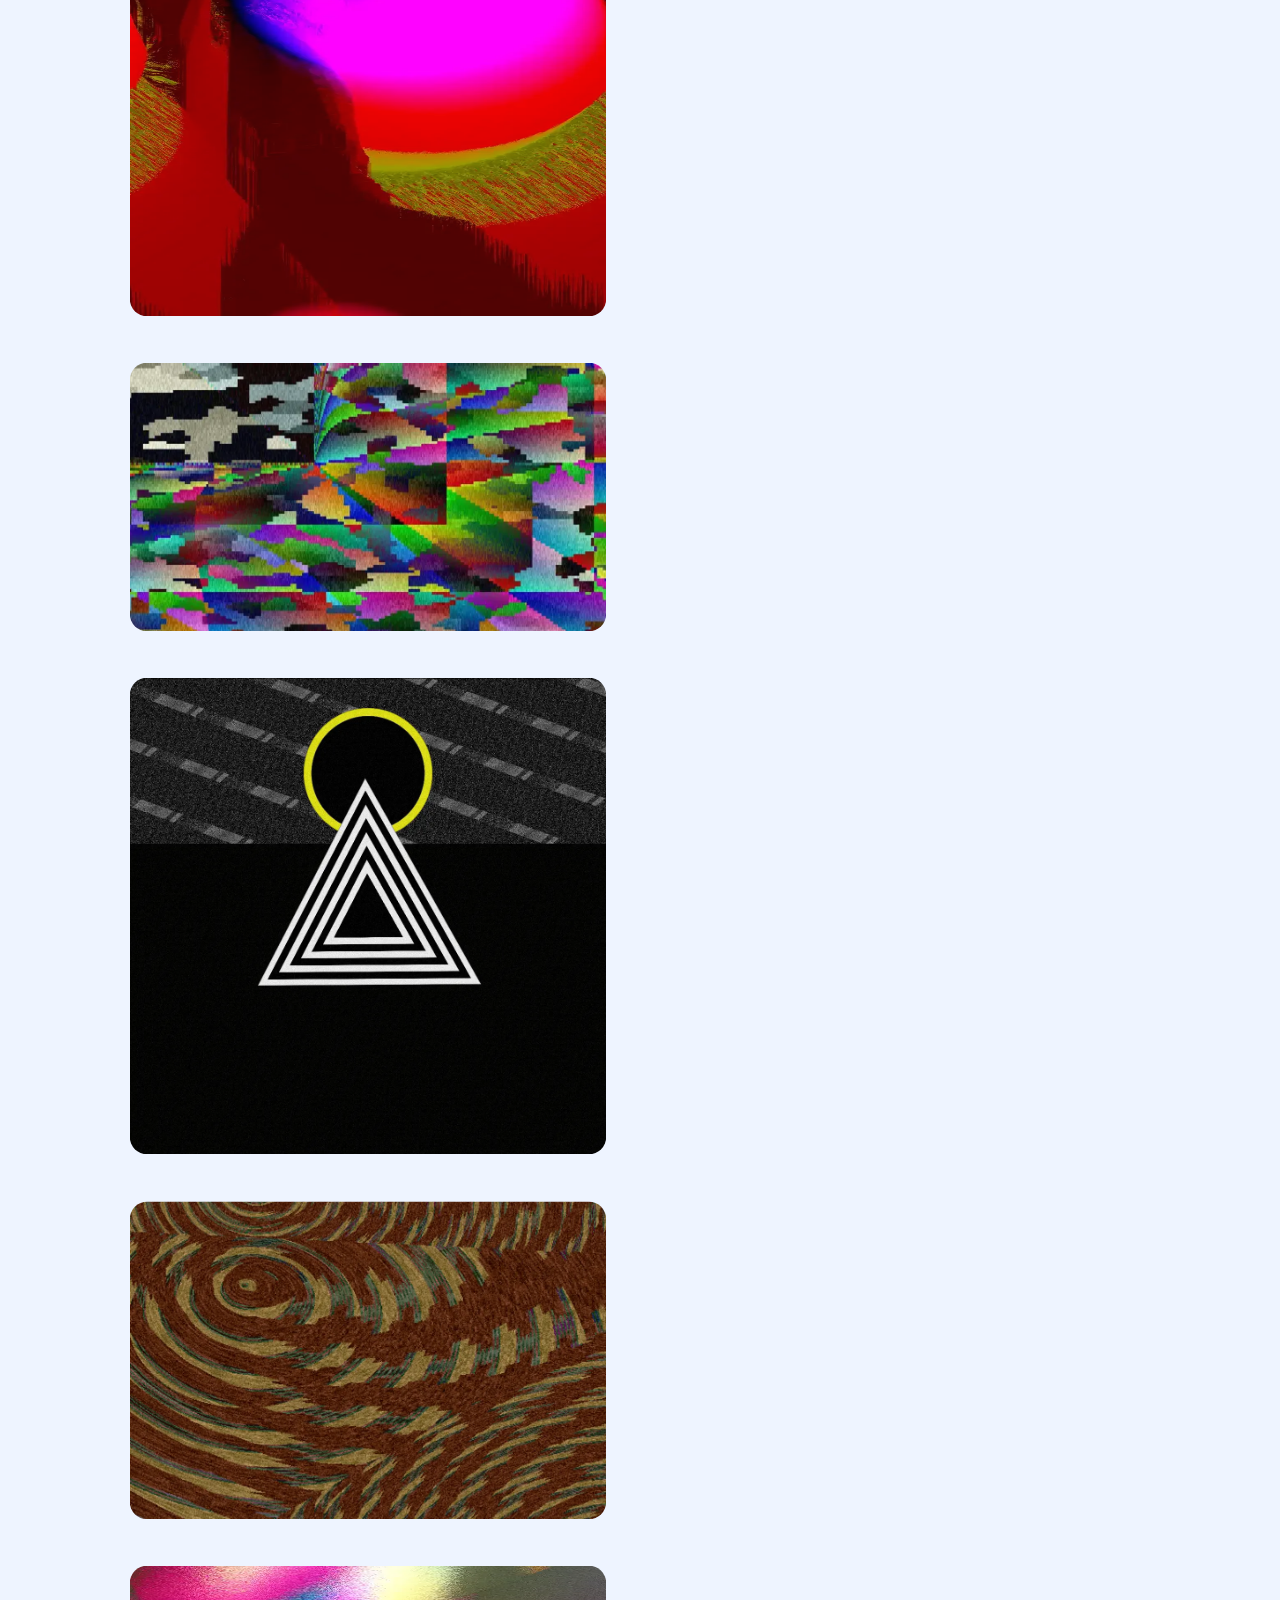
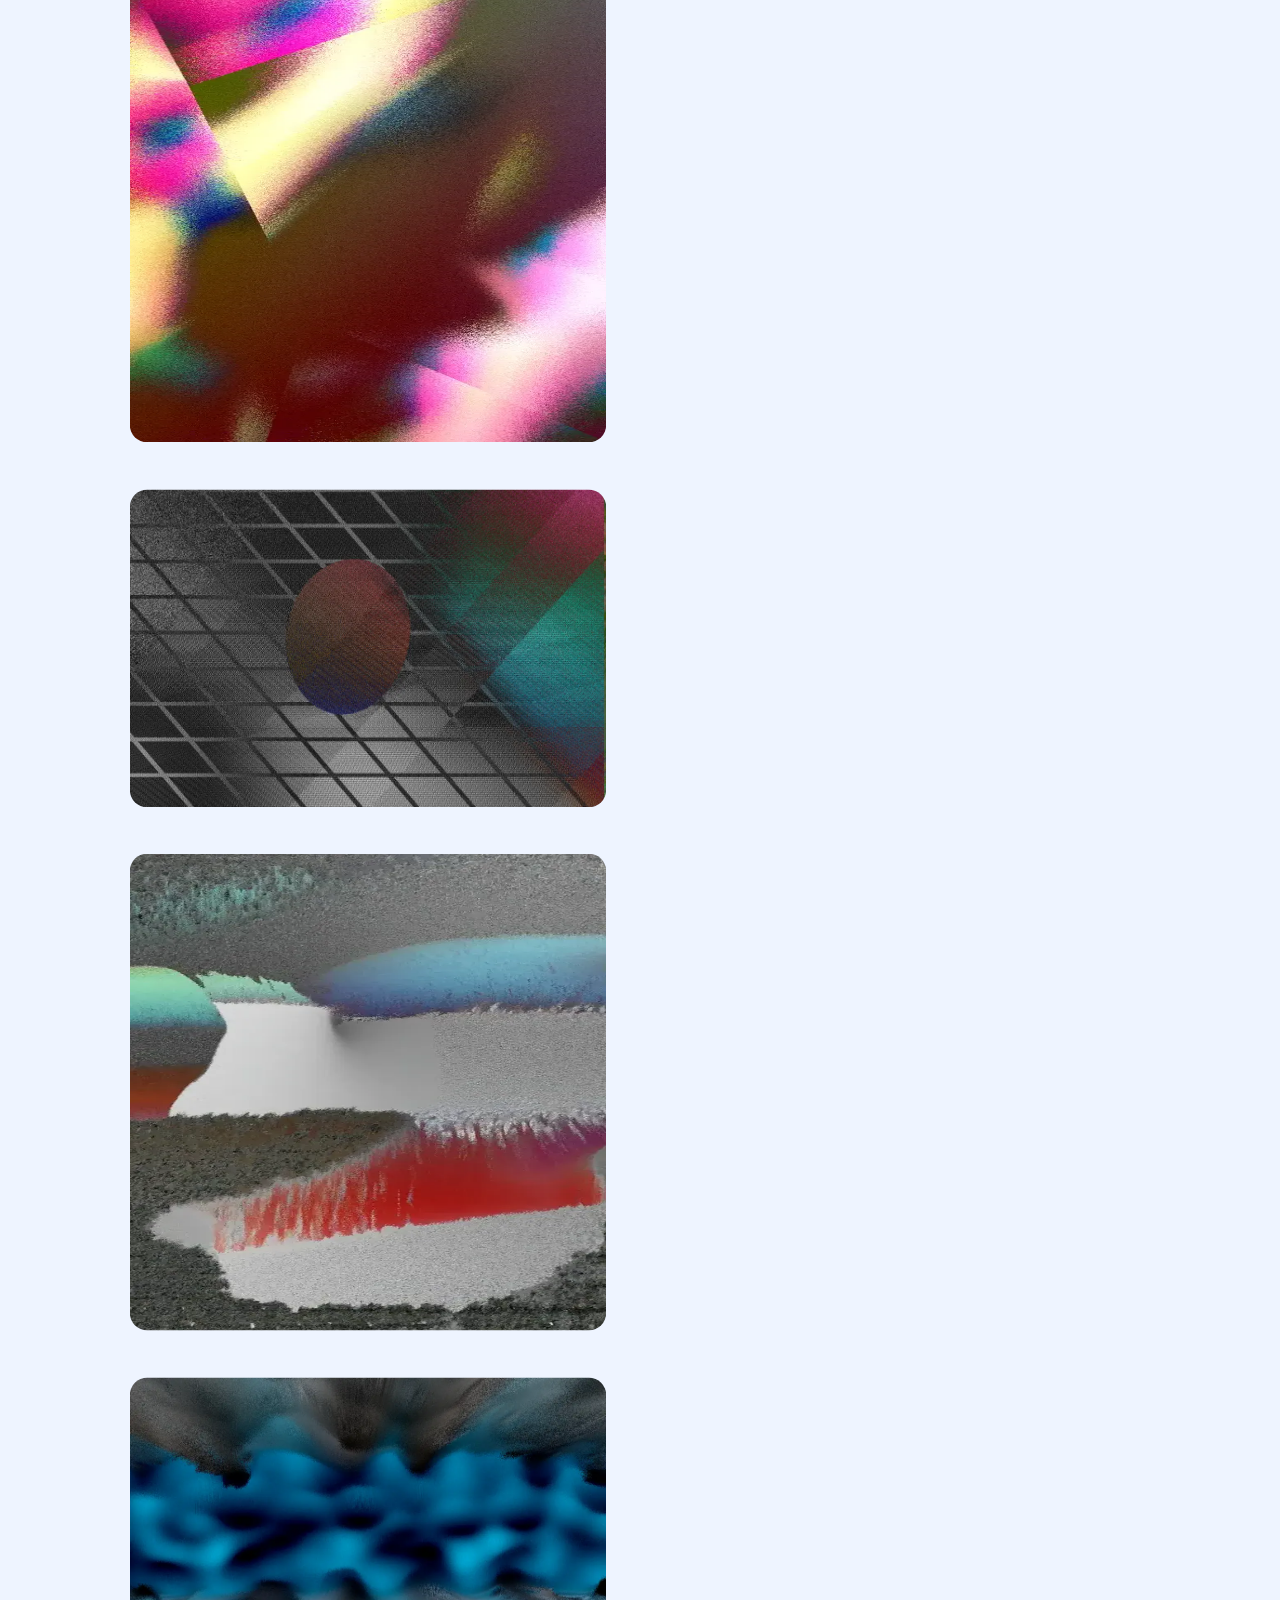
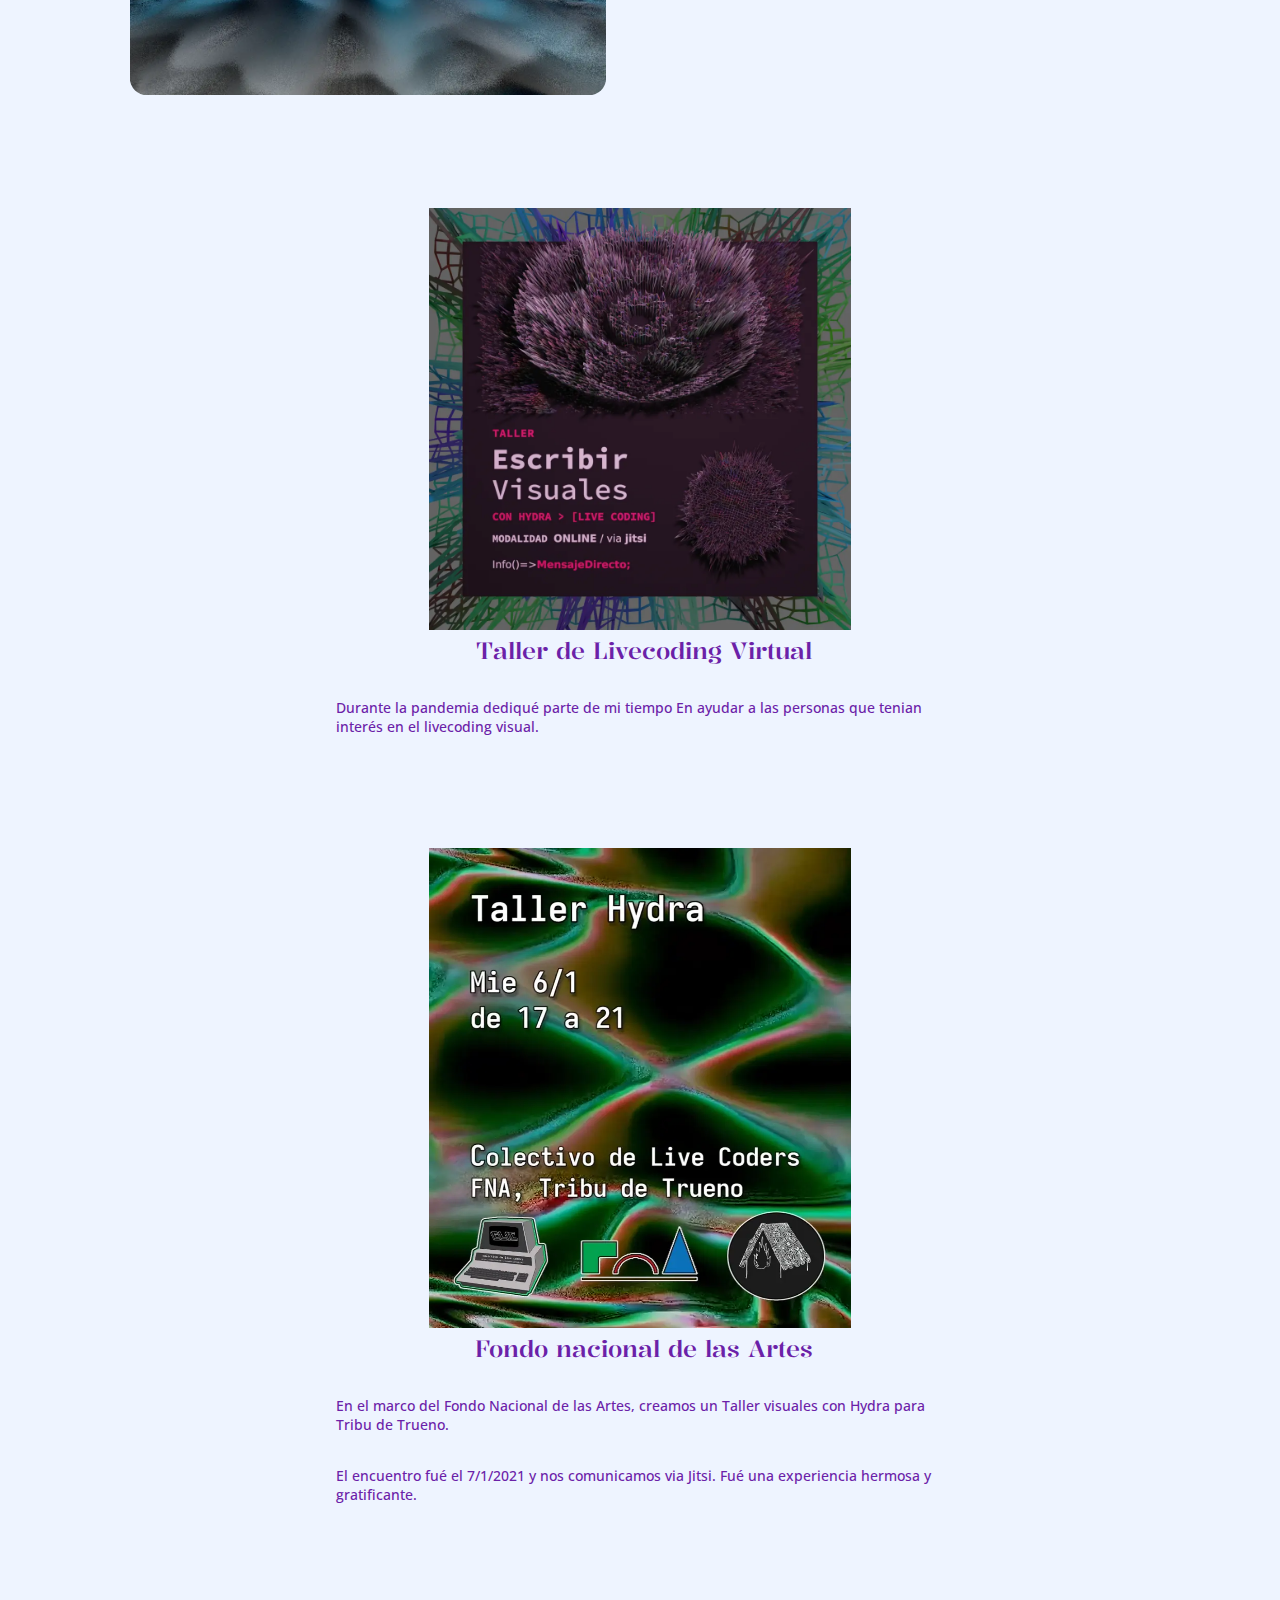
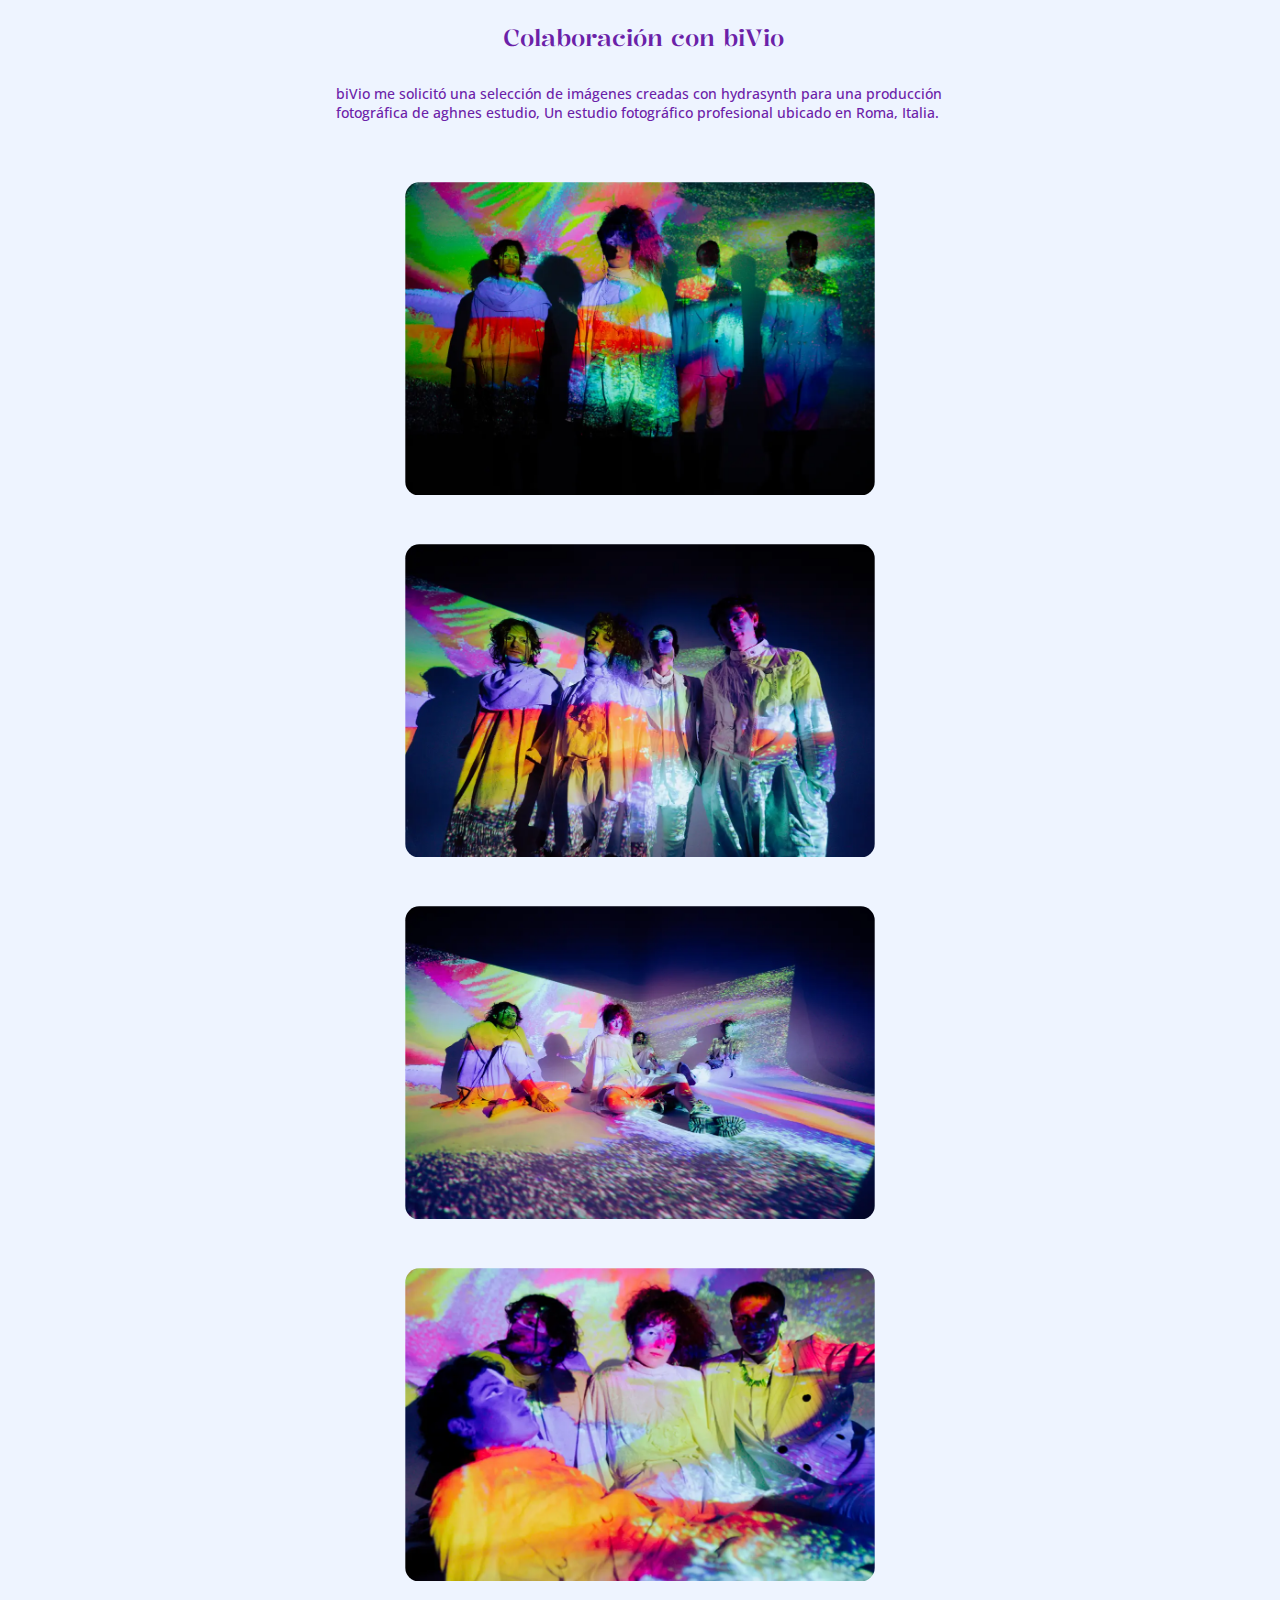
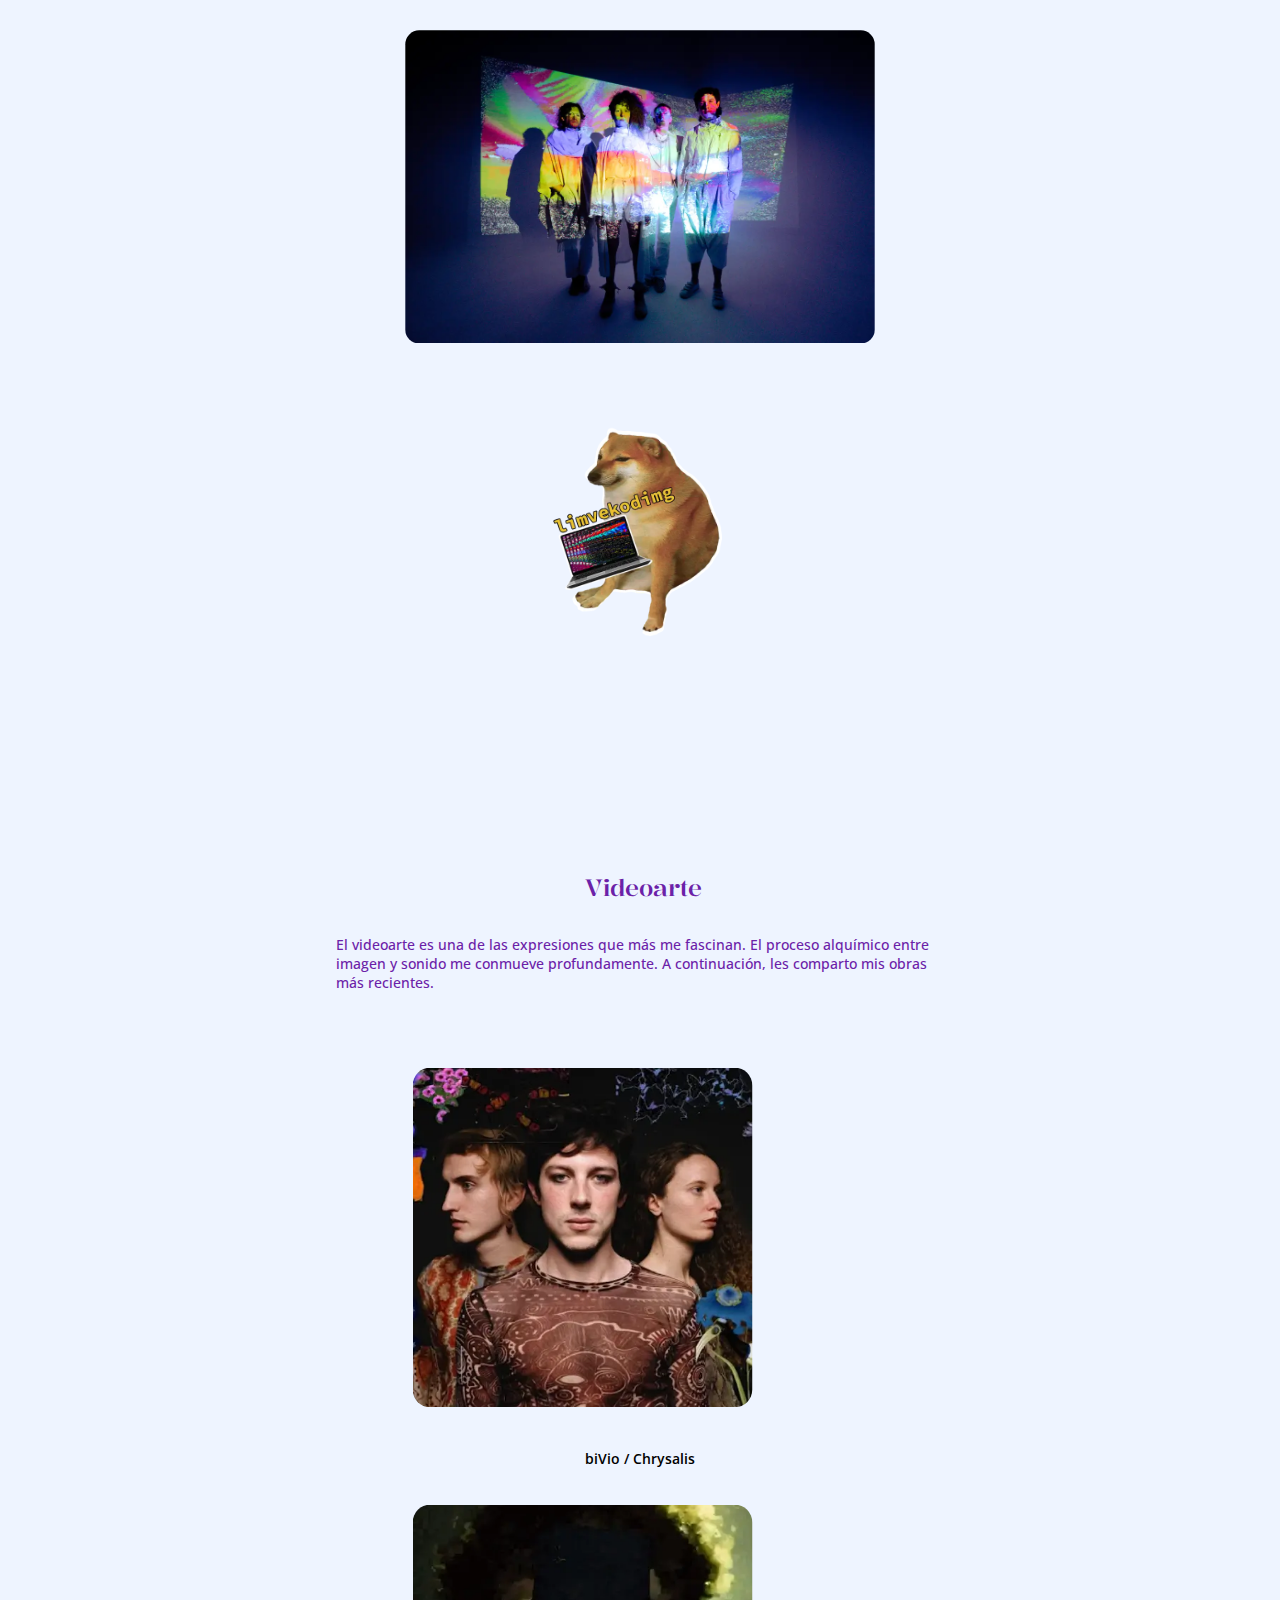
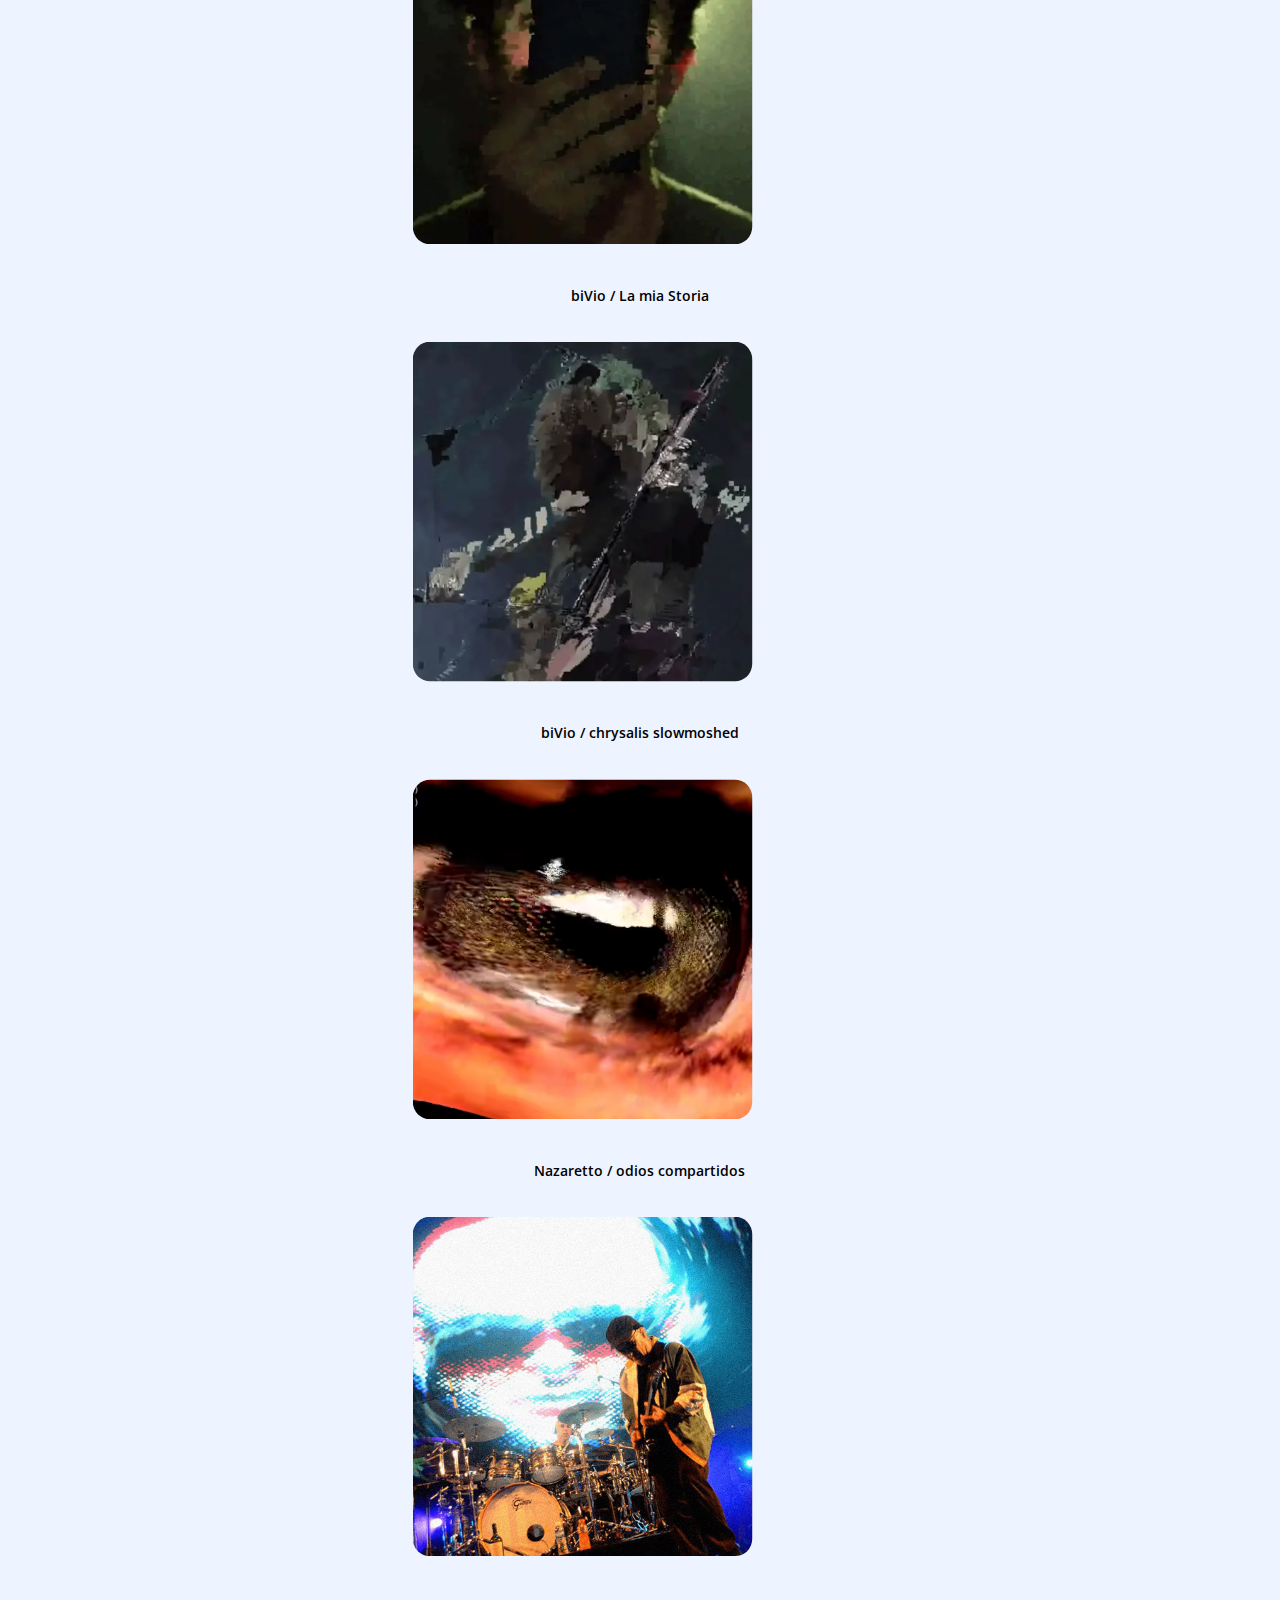
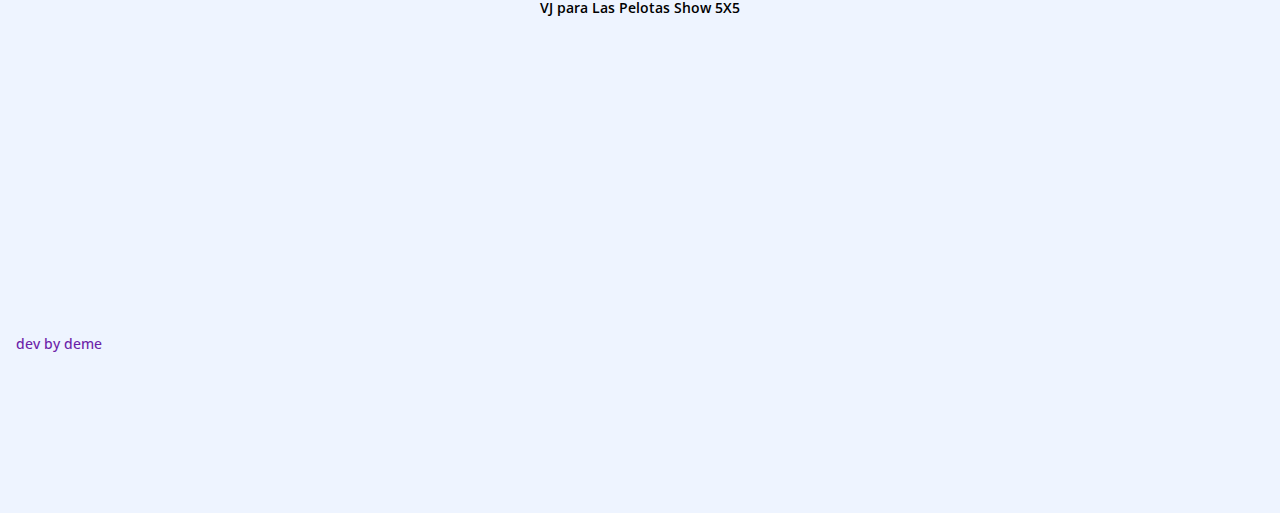
<file: tecnopoesia/index.html>
<!DOCTYPE html>
<html lang="en">
<head>
<meta charset="UTF-8">
<meta name="viewport" content="width=device-width, initial-scale=1.0">
<meta property="locale" content="es_AR" />
<meta property="type" content="website" />
<meta name="theme-color" content="#317EFB"/>
<meta property="title" content="bosqueReset / "/>
<meta name="description" content="somos otro lugar en la cyberdelia">
<meta property="image" content="./bosque-reset.webp">
<meta property="url" content="bosqueReset" />
<title>../ariel-contini/Tecnopoéticas</title>
<link rel="stylesheet" href="../mobile.css" media="all">
<link rel="stylesheet" href="../desktop.css" media="all">
<link rel="stylesheet" href="../dark.css" media="all">
<link rel="apple-touch-icon" sizes="180x180" href="../apple-touch-icon.png">
<link rel="icon" type="image/png" sizes="32x32" href="../favicon-32x32.png">
<link rel="icon" type="image/png" sizes="16x16" href="../favicon-16x16.png">
<link rel="stylesheet" 
href="https://cdnjs.cloudflare.com/ajax/libs/animate.css/4.1.1/animate.min.css"
/>

</head>
<!--oncontextmenu="return false" onkeydown="return false"-->
<body id="up" class="animate__animated animate__fadeIn">

<nav class="nav--navbar">
  <button class="button-up">
    <a href="../ariel-contini/" aria-label="volver atras">
    <svg width="1.2rem" height="auto" xmlns="http://www.w3.org/2000/svg" 
    fill="none" viewBox="0 0 24 24" stroke-width="1.5" stroke="currentColor" class="size-6">
    <path stroke-linecap="round" stroke-linejoin="round" d="M15.75 19.5 8.25 12l7.5-7.5" />
    </svg> 
</a>
</button>

<button class="button-up">
  <a href="#up" aria-label="volver arriba">   
    <svg width="1.2rem" height="auto" xmlns="http://www.w3.org/2000/svg" 
    fill="none" viewBox="0 0 24 24" stroke-width="1.5" stroke="currentColor" class="size-6">
    <path stroke-linecap="round" stroke-linejoin="round" d="m4.5 15.75 7.5-7.5 7.5 7.5" />
    </svg>
    
</a>
</button>

  <button>
    <input type="checkbox" class="checkbox" id="checkbox">
    <label for="checkbox" class="checkbox-label">
        <svg fill="rgba(255,255,255,1)" class="fa-sun"width="1rem" height="1rem" viewBox="0 0 32 32" version="1.1" xmlns="http://www.w3.org/2000/svg">
          <title>brightness</title>
          <path d="M0 16q0 0.832 0.576 1.44t1.44 0.576h1.984q0.832 0 1.408-0.576t0.608-1.44-0.608-1.408-1.408-0.576h-1.984q-0.832 0-1.44 0.576t-0.576 1.408zM4.096 25.888q0 0.832 0.608 1.44t1.408 0.576 1.408-0.576l1.408-1.408q0.608-0.608 0.608-1.408t-0.608-1.408-1.408-0.608-1.408 0.608l-1.408 1.408q-0.608 0.576-0.608 1.376zM4.096 6.112q0 0.832 0.608 1.408l1.408 1.408q0.576 0.576 1.408 0.576t1.408-0.576 0.608-1.408-0.608-1.408l-1.408-1.408q-0.576-0.608-1.408-0.608t-1.408 0.608-0.608 1.408zM8 16q0 3.328 2.336 5.664t5.664 2.336 5.664-2.336 2.336-5.664-2.336-5.632-5.664-2.368-5.664 2.368-2.336 5.632zM12 16q0-1.632 1.184-2.816t2.816-1.184 2.816 1.184 1.184 2.816-1.184 2.848-2.816 1.152-2.816-1.152-1.184-2.848zM14.016 28v2.016q0 0.832 0.576 1.408t1.408 0.576 1.408-0.576 0.608-1.408v-2.016q0-0.832-0.608-1.408t-1.408-0.576-1.408 0.576-0.576 1.408zM14.016 4q0 0.832 0.576 1.44t1.408 0.576 1.408-0.576 0.608-1.44v-1.984q0-0.832-0.608-1.408t-1.408-0.608-1.408 0.608-0.576 1.408v1.984zM22.496 24.512q0 0.8 0.576 1.408l1.408 1.408q0.576 0.576 1.408 0.576t1.44-0.576 0.576-1.44-0.576-1.376l-1.408-1.408q-0.608-0.608-1.44-0.608t-1.408 0.608-0.576 1.408zM22.496 7.52q0 0.832 0.576 1.408t1.408 0.576 1.44-0.576l1.408-1.408q0.576-0.576 0.576-1.408t-0.576-1.408-1.44-0.608-1.408 0.608l-1.408 1.408q-0.576 0.576-0.576 1.408zM26.016 16q0 0.832 0.576 1.44t1.408 0.576h2.016q0.8 0 1.408-0.576t0.576-1.44-0.576-1.408-1.408-0.576h-2.016q-0.832 0-1.408 0.576t-0.576 1.408z"></path>
          </svg>
          <svg fill="rgba(255,255,255,1)" class="fa-moon" width="1rem" height="1rem" viewBox="0 0 24 24" fill="none" xmlns="http://www.w3.org/2000/svg">
            <path d="M3.32031 11.6835C3.32031 16.6541 7.34975 20.6835 12.3203 20.6835C16.1075 20.6835 19.3483 18.3443 20.6768 15.032C19.6402 15.4486 18.5059 15.6834 17.3203 15.6834C12.3497 15.6834 8.32031 11.654 8.32031 6.68342C8.32031 5.50338 8.55165 4.36259 8.96453 3.32996C5.65605 4.66028 3.32031 7.89912 3.32031 11.6835Z" stroke="#000000" stroke-width="2" stroke-linecap="round" stroke-linejoin="round"/>
            </svg>
      <span class="ball"></span>
    </label>
  </button>
</nav>

<main>


<!--ARTE / TECNOPOESÍA-->
<section id="up" class="section--art">

  <article class="livecoding--card">
  

    <img width="500px" height="500px" src="../logo-clic.png" alt="logo para colectivo de livecoders">


    <h2> Código creativo</h2>
    <p class="txt-description"> En 2018 descubrí el live coding visual.</p>
    <p class="txt-description"> Me llama mucho la atención aplicar la programación al arte visual. 
      Las nuevas formas de creación digital son alimento de buena calidad para mi curiosidad.
    </p>
    <a href="https://t.me/clic_livecoding" target="_blank">Visitar CLIC</a>
    <a href="https://www.youtube.com/embed/rclh97H_4M8" target="_blank">VJ SET + DJ Victor Lorenzo.</a>
</article>
</section>


<!--LIVECODING-->

<section id="livecoding" class="section--livecoding">        
<article>

<div class="slider--container">
        <div class="livecoding--slider">
          <div class="lc--slide">
              <img width="720px" height="1024px" src="../1.webp" alt="">
              </div>  
              <div class="lc--slide">
                  <img width="720" height="1024px" src="../2.webp" alt="">
                </div>   
                <div class="lc--slide">
                  <img width="720" height="1024px" src="../3.webp" alt="">
                </div>  
                <div class="lc--slide">
                <img width="720" height="1024px" src="../4.webp" alt="">
              </div>  
              <div class="lc--slide">
              <img width="720" height="1024px" src="../5.webp" alt="">
            </div>   
            <div class="lc--slide">
             <img width="720px" height="1024px" src="../6.webp" alt="">
            </div>    
            <div class="lc--slide">
             <img width="720px" height="1024px" src="../7.webp" alt="">
            </div>   
            <div class="lc--slide">
             <img width="720px" height="1024px" src="../8.webp" alt="">
            </div>    
            <div class="lc--slide">
             <img width="720px" height="1024px" src="../9.webp" alt="">
            </div> 
            </div>
          </div>  
        </article>

    <article class="livecoding--card">
      <img width="1024px" height="1024px" src="../flyer-lc.webp" alt="flyer creado para taller virtual de hydra">
           <h3>Taller de Livecoding Virtual</h3>
           <p> Durante la pandemia dediqué parte de mi tiempo En ayudar 
             a las personas que tenian interés en el livecoding visual.
           </p>   
      </article>


    <article class="livecoding--card">
      <img width="1024px" height="1024px" src="../flyer-fna.webp" alt="flyer creado para taller virtual de hydra">      
        <h3> Fondo nacional de las Artes</h3>
        <p> En el marco del Fondo Nacional de las Artes, creamos un Taller visuales con Hydra para Tribu de Trueno.</p>
        <p> El encuentro fué el 7/1/2021 y nos comunicamos via Jitsi. Fué una experiencia hermosa y gratificante.</p>
    </article>

<article class="livecoding--card">
          <h3>Colaboración con biVio</h3>
          <p>biVio me solicitó una selección de imágenes creadas con hydrasynth para una producción fotográfica de aghnes estudio, 
            Un estudio fotográfico profesional ubicado en Roma, Italia.
          </p>
   
<!-- slider -->
<article class="slider--container">
      <div class="bivio--slider">       
        <div class="bivio--slide">
            <img width="1024px" height="720px" src="../bivio-00.webp" alt="fotografía de biVio">
          </div>
    
          <div class="bivio--slide">
           <img width="1024px" height="683px" src="../bivio-01.webp" alt="fotografía de biVio">
          </div>

          <div class="bivio--slide">
                    <img width="1024px" height="683px" src="../bivio-02.webp" alt="fotografía de biVio">
                  </div>

           <div class="bivio--slide">
          <img width="1024px" height="683px" src="../bivio-03.webp" alt="fotografía de biVio">
        </div>

        <div class="bivio--slide">
          <img width="1024px" height="683px" src="../bivio-04.webp" alt="fotografía de biVio">
        </div> 

      </div>

</article>

<article class="livecoding--card">

  <img width="160px" height="160px"  src="../live-coding.webp" class="livecoding--img" alt="cheems live coder">

</article>


</section>

<!--VIDEOARTE-->

<section id="videoarte" class="section--videoart">

<article class="art--card">
  <h3> Videoarte</h3>
  <p class="txt-description">El videoarte es una de las expresiones que más me fascinan. 
    El proceso alquímico entre imagen y sonido me conmueve profundamente. 
    A continuación, les comparto mis obras más recientes.
  </p>

<div class="slider--container">

  <div class="videoarte--slider">

      <div class="videoarte--slide">
        <img width="480px" height="480px" src="../01-bivio.webp" alt="fotografía de biVio">
        <a href="https://www.youtube.com/watch?v=RwAyVp9RrSc" alt="Video de biVio - Chrysalis" target="_blank">biVio / Chrysalis</a>
      </div>

      <div class="videoarte--slide">
        <img width="480px" height="480px" src="../02-bivio.webp" alt="frame del video la mia storia">
        <a href="https://www.youtube.com/watch?v=c8p-wvNhO6M" alt="boton para ver Video de biVio - la mia storia" target="_blank">biVio / La mia Storia</a>
      </div>

      <div class="videoarte--slide">
      <img width="480px" height="480px" src="../03-bivio.webp" alt="frame del remix datamosheado de chrysalis">
      <a href="https://youtu.be/a_Qp3i1atkw" 
      alt="boton para ver Video de biVio - Chrysalis con datamosh" target="_blank">biVio / chrysalis slowmoshed</a>
    </div>

    <div class="videoarte--slide">
        <img width="1024px" height="1024px" src="../nazaretto.webp" alt="">
        <a href="https://www.youtube.com/watch?v=GXLkkqm2kS8" target="_blank"> Nazaretto / odios compartidos</a>
      </div> 
      
      <div class="videoarte--slide">
        <img width="480px" height="480px" src="../laspelotas-2014.webp" alt="">
        <a href="https://youtu.be/2KqC_oxFhnk" target="_blank">VJ para Las Pelotas Show 5X5</a>
      </div> 
    </div>

      
  </div>
</article>
</section>

</main>

<!--FOOTER-->
<footer class="footer--section">
<article class="footer--card">
  <p> dev by deme </p>
</article>
</footer>


<script>
const checkbox = document.getElementById("checkbox");

// Verifica si hay un estado guardado en localStorage y lo aplica
const isDarkMode = localStorage.getItem("darkMode") === "true";
if (isDarkMode) {
  document.body.classList.add("dark");
  checkbox.checked = true;
}

checkbox.addEventListener("change", () => {
  // Cambia el estado del modo oscuro
  document.body.classList.toggle("dark");

  // Guarda el estado del modo oscuro en localStorage
  localStorage.setItem("darkMode", checkbox.checked);
});

</script>



</body>


</html>
</file>
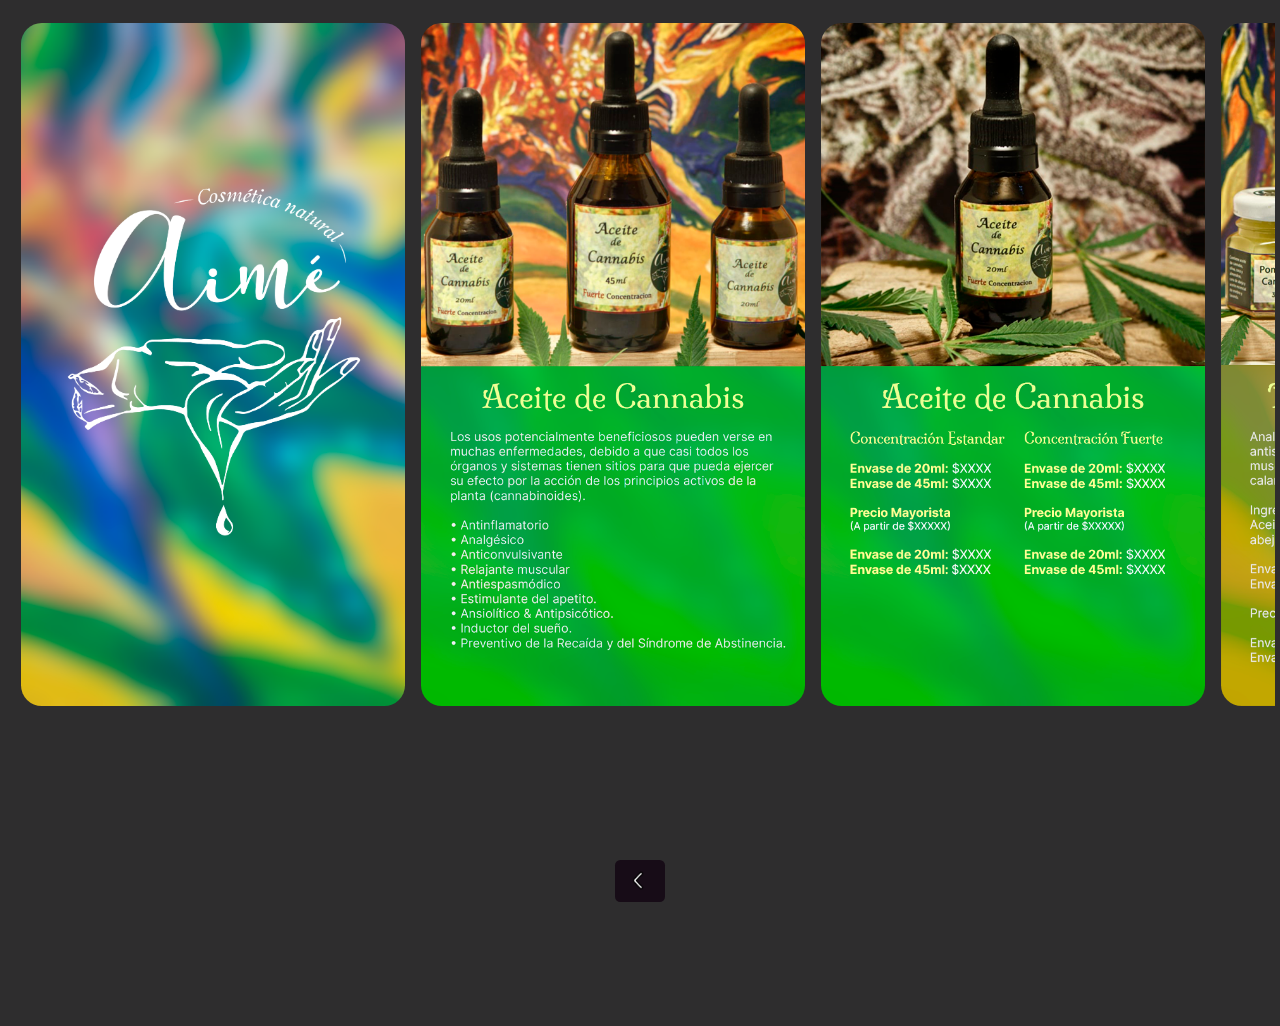
<file: aime-cosmetica.html>
<!DOCTYPE html>
<html lang="en">
<head>
<meta charset="UTF-8">
<meta name="viewport" content="width=device-width, initial-scale=1.0">
<title>./portfolio</title>
<link rel="stylesheet" href="./stylo.css">
<link rel="apple-touch-icon" sizes="180x180" href="./apple-touch-icon.png">
<link rel="icon" type="image/png" sizes="32x32" href="./favicon-32x32.png">
<link rel="icon" type="image/png" sizes="16x16" href="./favicon-16x16.png">
<link rel="preconnect" href="https://fonts.googleapis.com">
<link rel="preconnect" href="https://fonts.gstatic.com" crossorigin>
<link href="https://fonts.googleapis.com/css2?family=Inter:wght@100..900&display=swap" rel="stylesheet">
</head>

<body id="arriba">
          <!-- catalogo aimé -->
          <section class="main-slider-container"> 
            <section class="product-container--slider">
                <article class="product-container--card">
                    <img src="./catalogo-aime/00.png" alt="">
                  </article>
                <article class="product-container--card">
                  <img src="./catalogo-aime/0.png" alt="">
                </article>
                
                <article class="product-container--card">
                    <img src="./catalogo-aime/1.png" alt="">
                </article>
           
                <article class="product-container--card">
                    <img src="./catalogo-aime/2.png" alt="">
                </article>
           
               <article class="product-container--card">
                <img src="./catalogo-aime/3.png" alt="">
                </article>

            <article class="product-container--card">
                <img src="./catalogo-aime/4.png" alt="">
            </article>  
             
                            
            <article class="product-container--card">
                <img src="./catalogo-aime/5.png" alt="">
            </article>  
             
                            
            <article class="product-container--card">
                <img src="./catalogo-aime/6.png" alt="">
            </article>  
             
                            
            <article class="product-container--card">
                <img src="./catalogo-aime/7.png" alt="">
            </article>  
             
                            
            <article class="product-container--card">
                <img src="./catalogo-aime/8.png" alt="">
            </article>  
             
                            
            <article class="product-container--card">
                <img src="./catalogo-aime/9.png" alt="">
            </article>  
             
                            
            <article class="product-container--card">
                <img src="./catalogo-aime/10.png" alt="">
            </article>  
             
                            
            <article class="product-container--card">
                <img src="./catalogo-aime/11.png" alt="">
            </article>  
             
                            
            <article class="product-container--card">
                <img src="./catalogo-aime/12.png" alt="">
            </article>  
             
            <article class="product-container--card">
                <img src="./catalogo-aime/02.png" alt="">
              </article>
             
           </section>
           </section>

<footer>
    <ul>
        <li>
            <a href="./index.html">
                <img src="./angulo-izquierdo.png" style="width: 1.8rem;height: auto;">
            </a>
        </li>
    </ul>
</footer>

</body>
</html>
</file>
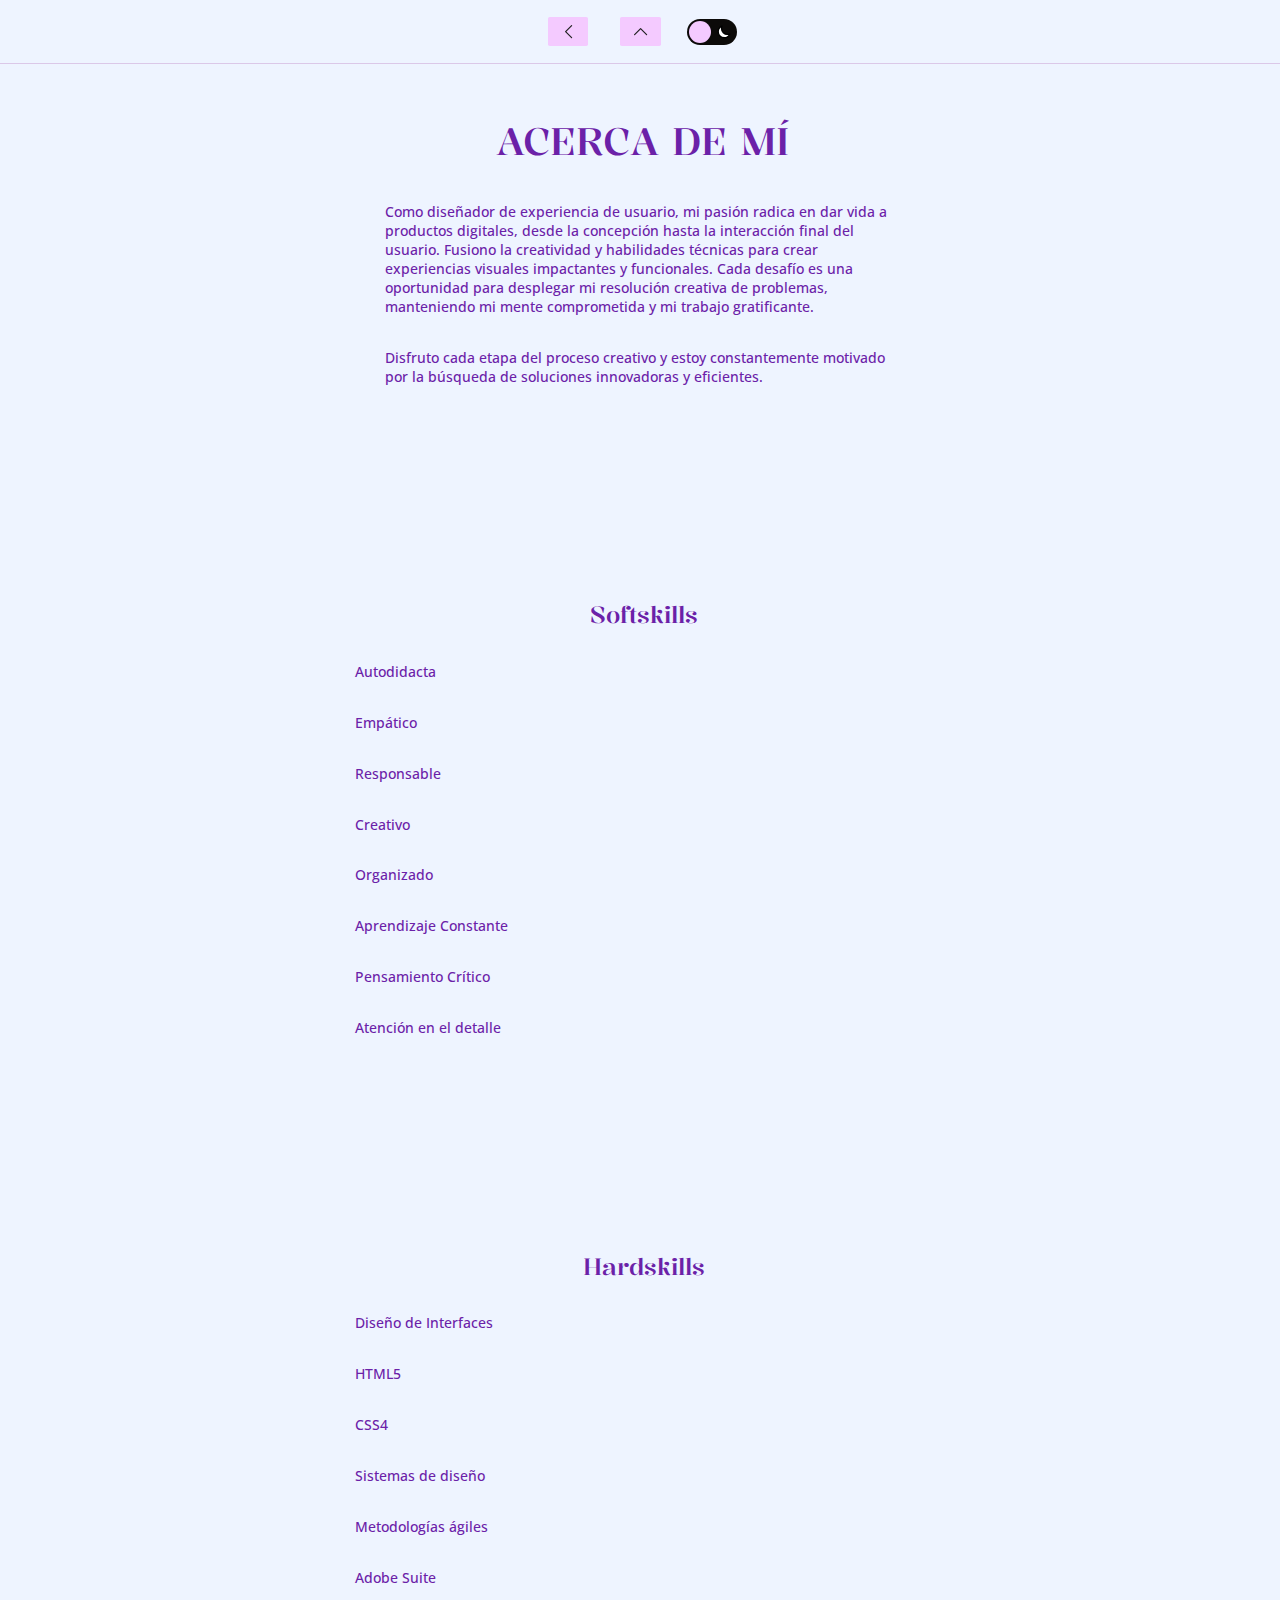
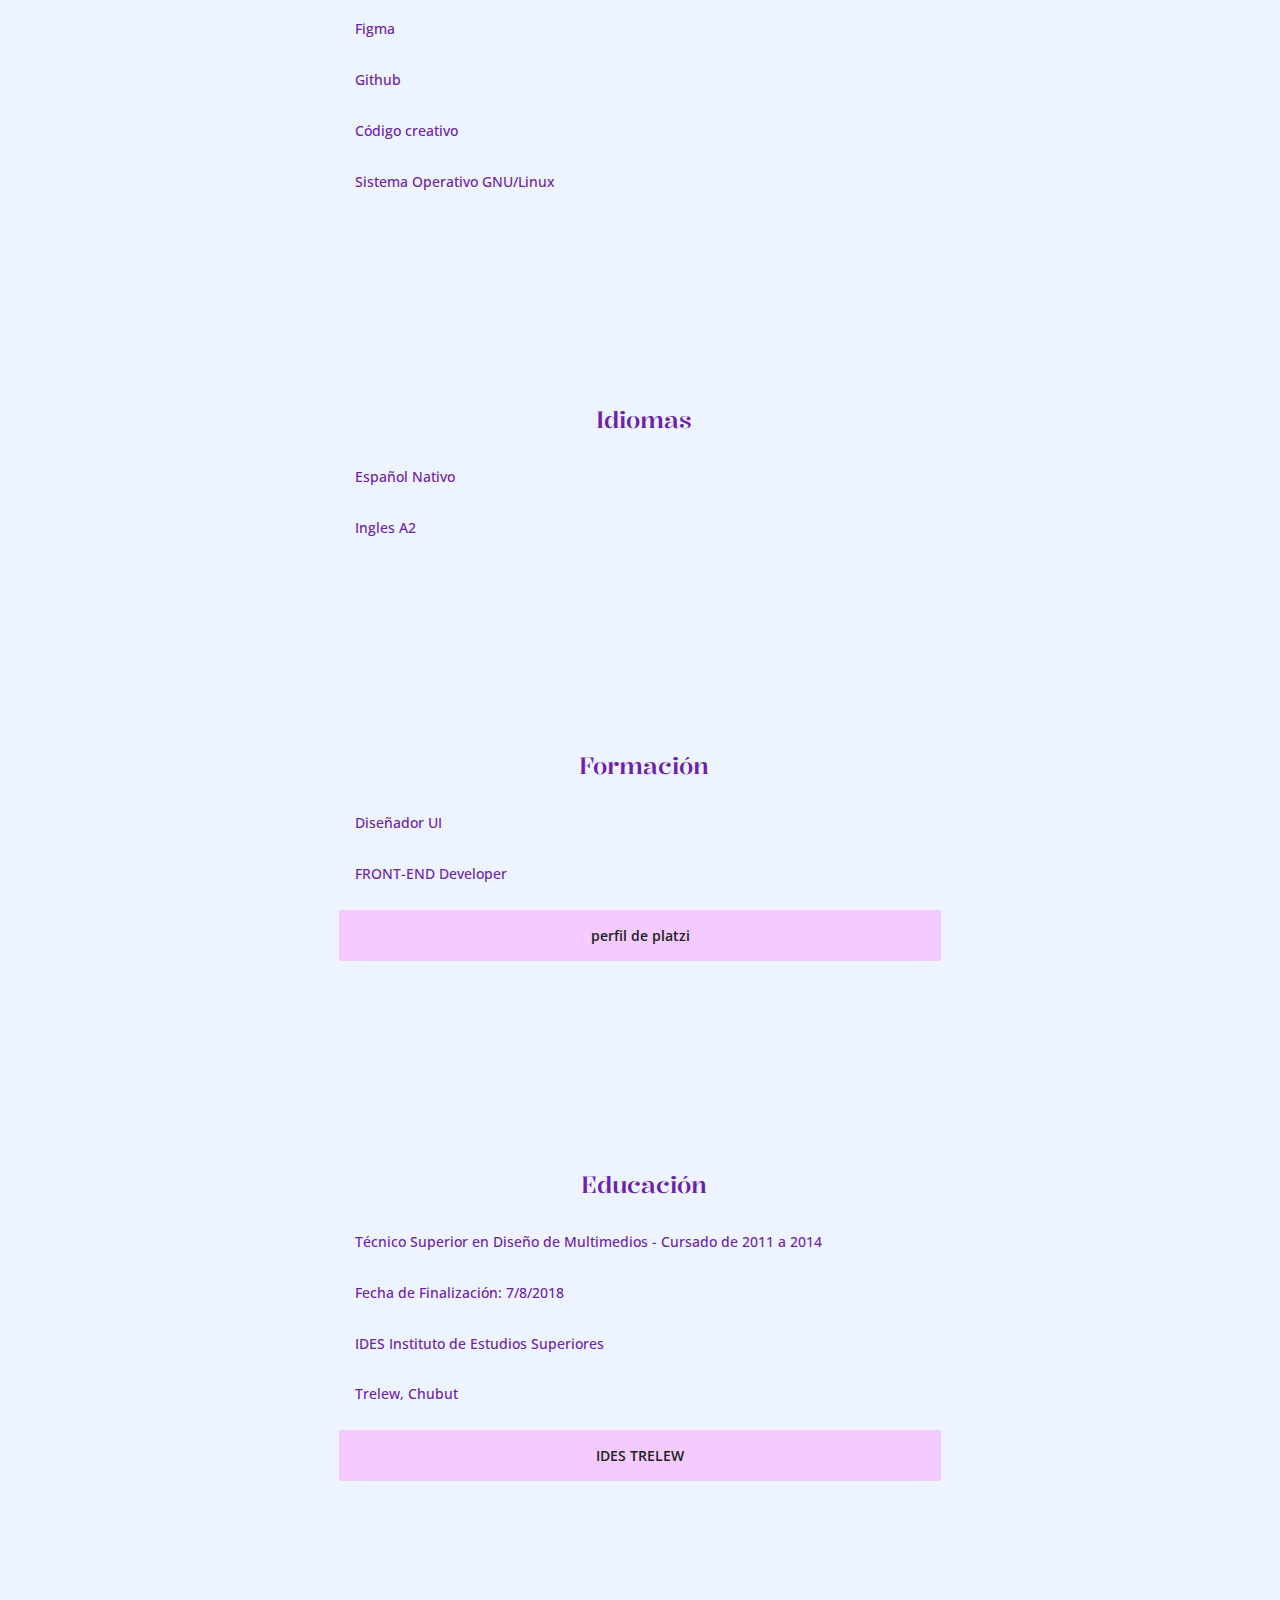
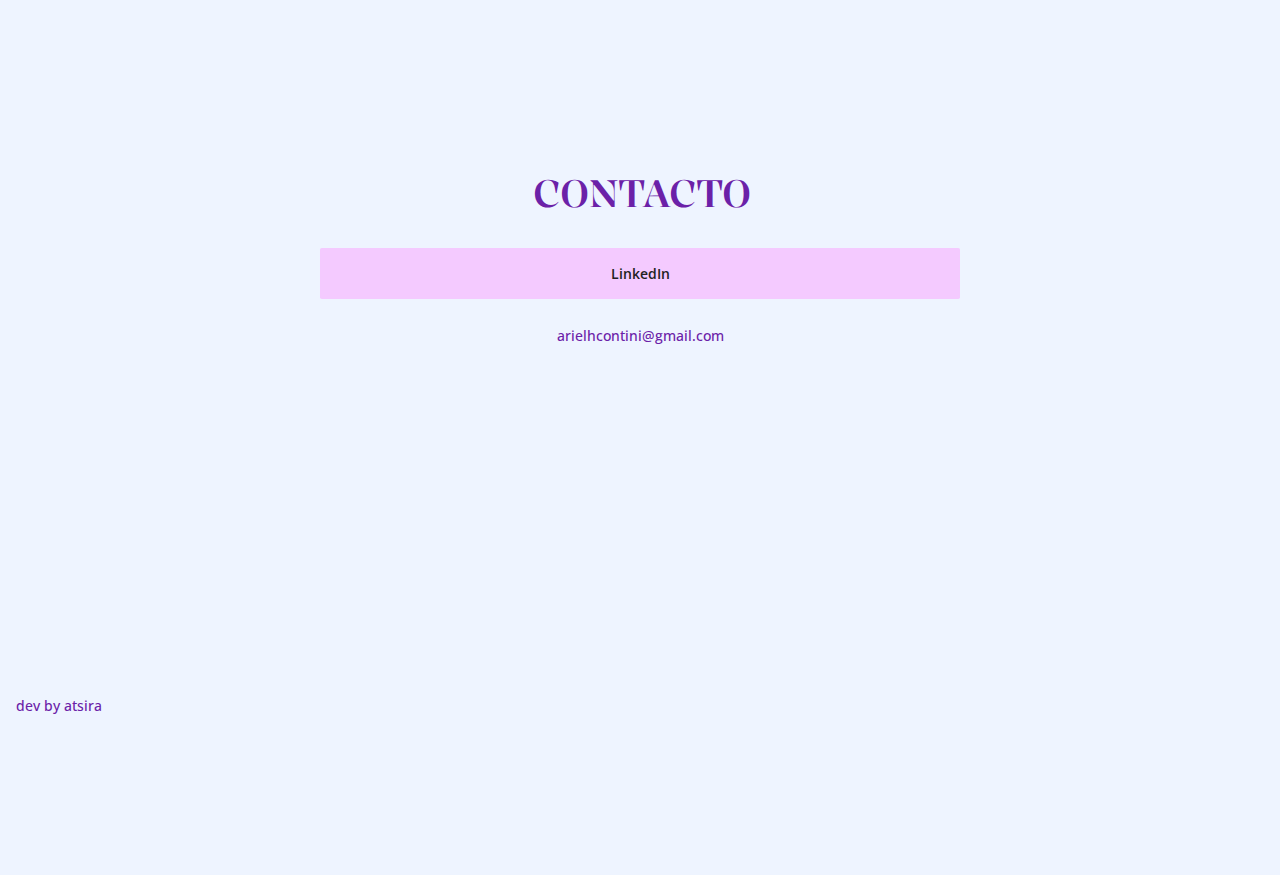
<file: datta.html>
<!DOCTYPE html>
<html lang="en">
<head>
<meta charset="UTF-8">
<meta name="viewport" content="width=device-width, initial-scale=1.0">
<meta property="locale" content="es_AR" />
<meta property="type" content="website" />
<meta name="theme-color" content="#317EFB"/>
<meta property="title" content="Ariel Contini - Diseñador de Intefaces y Experiencia de Usuario"/>
<meta name="description" content="Hola, soy Ariel Contini, en búsqueda de oportunidades como Diseñador UI/UX. Mi formación y deseo de aprender me capacitan para diseñar interfaces y ofrecer experiencias positivas para usuarios. Soy proactivo, organizado y detallista, con habilidades para adaptarme y resolver problemas de manera eficiente y creativa.">
<meta property="image" content="./ari.webp">
<meta property="url" content="https://arielcontini.github.io/portfolio/" />
<title>./ariel-contini/portfolio</title>
<link rel="stylesheet" href="./mobile.css" media="all">
<link rel="stylesheet" href="./desktop.css" media="all">
<link rel="stylesheet" href="./dark.css" media="all">
<link rel="apple-touch-icon" sizes="180x180" href="./apple-touch-icon.png">
<link rel="icon" type="image/png" sizes="32x32" href="./favicon-32x32.png">
<link rel="icon" type="image/png" sizes="16x16" href="./favicon-16x16.png">
<link rel="stylesheet" 
href="https://cdnjs.cloudflare.com/ajax/libs/animate.css/4.1.1/animate.min.css"
/>
</head>
<body id="up" class="animate__animated animate__fadeIn" oncontextmenu="return false" onkeydown="return false">

  <nav class="nav--navbar">
    <button class="button-up">
    <a href="index.html#links" aria-label="volver atras">
      <svg width="1.2rem" height="auto" xmlns="http://www.w3.org/2000/svg" 
      fill="none" viewBox="0 0 24 24" stroke-width="1.5" stroke="currentColor" class="size-6">
      <path stroke-linecap="round" stroke-linejoin="round" d="M15.75 19.5 8.25 12l7.5-7.5" />
      </svg> 
  </a>
  </button>
  
  <button class="button-up">
    <a href="#up" aria-label="volver arriba">   
      <svg width="1.2rem" height="auto" xmlns="http://www.w3.org/2000/svg" 
      fill="none" viewBox="0 0 24 24" stroke-width="1.5" stroke="currentColor" class="size-6">
      <path stroke-linecap="round" stroke-linejoin="round" d="m4.5 15.75 7.5-7.5 7.5 7.5" />
      </svg>
      
  </a>
  </button>
  
    <button>
      <input type="checkbox" class="checkbox" id="checkbox">
      <label for="checkbox" class="checkbox-label">
          <svg fill="rgba(255,255,255,1)" class="fa-sun"width="1rem" height="1rem" viewBox="0 0 32 32" version="1.1" xmlns="http://www.w3.org/2000/svg">
            <title>brightness</title>
            <path d="M0 16q0 0.832 0.576 1.44t1.44 0.576h1.984q0.832 0 1.408-0.576t0.608-1.44-0.608-1.408-1.408-0.576h-1.984q-0.832 0-1.44 0.576t-0.576 1.408zM4.096 25.888q0 0.832 0.608 1.44t1.408 0.576 1.408-0.576l1.408-1.408q0.608-0.608 0.608-1.408t-0.608-1.408-1.408-0.608-1.408 0.608l-1.408 1.408q-0.608 0.576-0.608 1.376zM4.096 6.112q0 0.832 0.608 1.408l1.408 1.408q0.576 0.576 1.408 0.576t1.408-0.576 0.608-1.408-0.608-1.408l-1.408-1.408q-0.576-0.608-1.408-0.608t-1.408 0.608-0.608 1.408zM8 16q0 3.328 2.336 5.664t5.664 2.336 5.664-2.336 2.336-5.664-2.336-5.632-5.664-2.368-5.664 2.368-2.336 5.632zM12 16q0-1.632 1.184-2.816t2.816-1.184 2.816 1.184 1.184 2.816-1.184 2.848-2.816 1.152-2.816-1.152-1.184-2.848zM14.016 28v2.016q0 0.832 0.576 1.408t1.408 0.576 1.408-0.576 0.608-1.408v-2.016q0-0.832-0.608-1.408t-1.408-0.576-1.408 0.576-0.576 1.408zM14.016 4q0 0.832 0.576 1.44t1.408 0.576 1.408-0.576 0.608-1.44v-1.984q0-0.832-0.608-1.408t-1.408-0.608-1.408 0.608-0.576 1.408v1.984zM22.496 24.512q0 0.8 0.576 1.408l1.408 1.408q0.576 0.576 1.408 0.576t1.44-0.576 0.576-1.44-0.576-1.376l-1.408-1.408q-0.608-0.608-1.44-0.608t-1.408 0.608-0.576 1.408zM22.496 7.52q0 0.832 0.576 1.408t1.408 0.576 1.44-0.576l1.408-1.408q0.576-0.576 0.576-1.408t-0.576-1.408-1.44-0.608-1.408 0.608l-1.408 1.408q-0.576 0.576-0.576 1.408zM26.016 16q0 0.832 0.576 1.44t1.408 0.576h2.016q0.8 0 1.408-0.576t0.576-1.44-0.576-1.408-1.408-0.576h-2.016q-0.832 0-1.408 0.576t-0.576 1.408z"></path>
            </svg>
            <svg fill="rgba(255,255,255,1)" class="fa-moon" width="1rem" height="1rem" viewBox="0 0 24 24" fill="none" xmlns="http://www.w3.org/2000/svg">
              <path d="M3.32031 11.6835C3.32031 16.6541 7.34975 20.6835 12.3203 20.6835C16.1075 20.6835 19.3483 18.3443 20.6768 15.032C19.6402 15.4486 18.5059 15.6834 17.3203 15.6834C12.3497 15.6834 8.32031 11.654 8.32031 6.68342C8.32031 5.50338 8.55165 4.36259 8.96453 3.32996C5.65605 4.66028 3.32031 7.89912 3.32031 11.6835Z" stroke="#000000" stroke-width="2" stroke-linecap="round" stroke-linejoin="round"/>
              </svg>
        <span class="ball"></span>
      </label>
    </button>
  </nav>

<main>

<!--DATTA-->
<section id="datta" class="about--section">
<article class="about--me--card">
<h2> ACERCA DE MÍ</h2></li>
<p>Como diseñador de experiencia de usuario, mi pasión radica en
dar vida a productos digitales, desde la concepción hasta 
la interacción final del usuario. Fusiono la creatividad y habilidades técnicas para crear experiencias visuales impactantes y funcionales. Cada desafío es una oportunidad para desplegar 
mi resolución creativa de problemas, manteniendo mi mente comprometida 
y mi trabajo gratificante.</p>
<p>Disfruto cada etapa del proceso creativo y estoy constantemente 
motivado por la búsqueda de soluciones innovadoras y eficientes.</p>
</article>

<article class="about--card">
    <h3> Softskills</h3>
    <p> Autodidacta</p>
    <p> Empático</p>
    <p> Responsable</p>
    <p> Creativo</p>
    <p> Organizado</p>
    <p> Aprendizaje Constante</p>
    <p> Pensamiento Crítico</p>
    <p> Atención en el detalle</p>
</article>

<article class="about--card">
      <h3> Hardskills</h3>
      <p> Diseño de Interfaces</p>
      <p> HTML5</p>
      <p> CSS4</p>
      <p> Sistemas de diseño</p>
      <p> Metodologías ágiles
      <p> Adobe Suite</p>
      <p> Figma</p>
      <p> Github</p>
      <p> Código creativo</p>
      <p> Sistema Operativo GNU/Linux</p>
</article>


<article class="about--card">
      <h3> Idiomas</h3>
          <p>Español Nativo</p>
          <p>Ingles A2</p>
</article>

    <article class="about--card">
    <h3> Formación</h3>
        <p>Diseñador UI</p>
        <p>FRONT-END Developer</p>
    <a href="https://platzi.com/p/arielcontini/" target="_blank">perfil de platzi</a>
  </article>

<article class="about--card">
<h3> Educación</h3>
<p>Técnico Superior en  Diseño de Multimedios - Cursado de 2011 a 2014</p>
<p>Fecha de Finalización: 7/8/2018</p>
<p>IDES Instituto de Estudios Superiores</p>
<p>Trelew, Chubut</p>
<a href="https://idestrelew.edu.ar/" target="_blank">IDES TRELEW</a>
</article>
</section>

<!--CONTACTO-->
<section id="contacto" class="contact--section">  
<article class="contact--card">
  <h2>CONTACTO</h2>
  <a href="https://www.linkedin.com/in/arielcontini/" target="_blank">
    LinkedIn
  </a> 
  <p>arielhcontini@gmail.com </p>         
</article>
</section>

</main>

<!--FOOTER-->
<footer class="footer--section">
<article class="footer--card">
<p> dev by atsira</p>
</article>
</footer>

<script>
const checkbox = document.getElementById("checkbox");

// Verifica si hay un estado guardado en localStorage y lo aplica
const isDarkMode = localStorage.getItem("darkMode") === "true";
if (isDarkMode) {
  document.body.classList.add("dark");
  checkbox.checked = true;
}

checkbox.addEventListener("change", () => {
  // Cambia el estado del modo oscuro
  document.body.classList.toggle("dark");

  // Guarda el estado del modo oscuro en localStorage
  localStorage.setItem("darkMode", checkbox.checked);
});

</script>

</body>
</html>
</file>
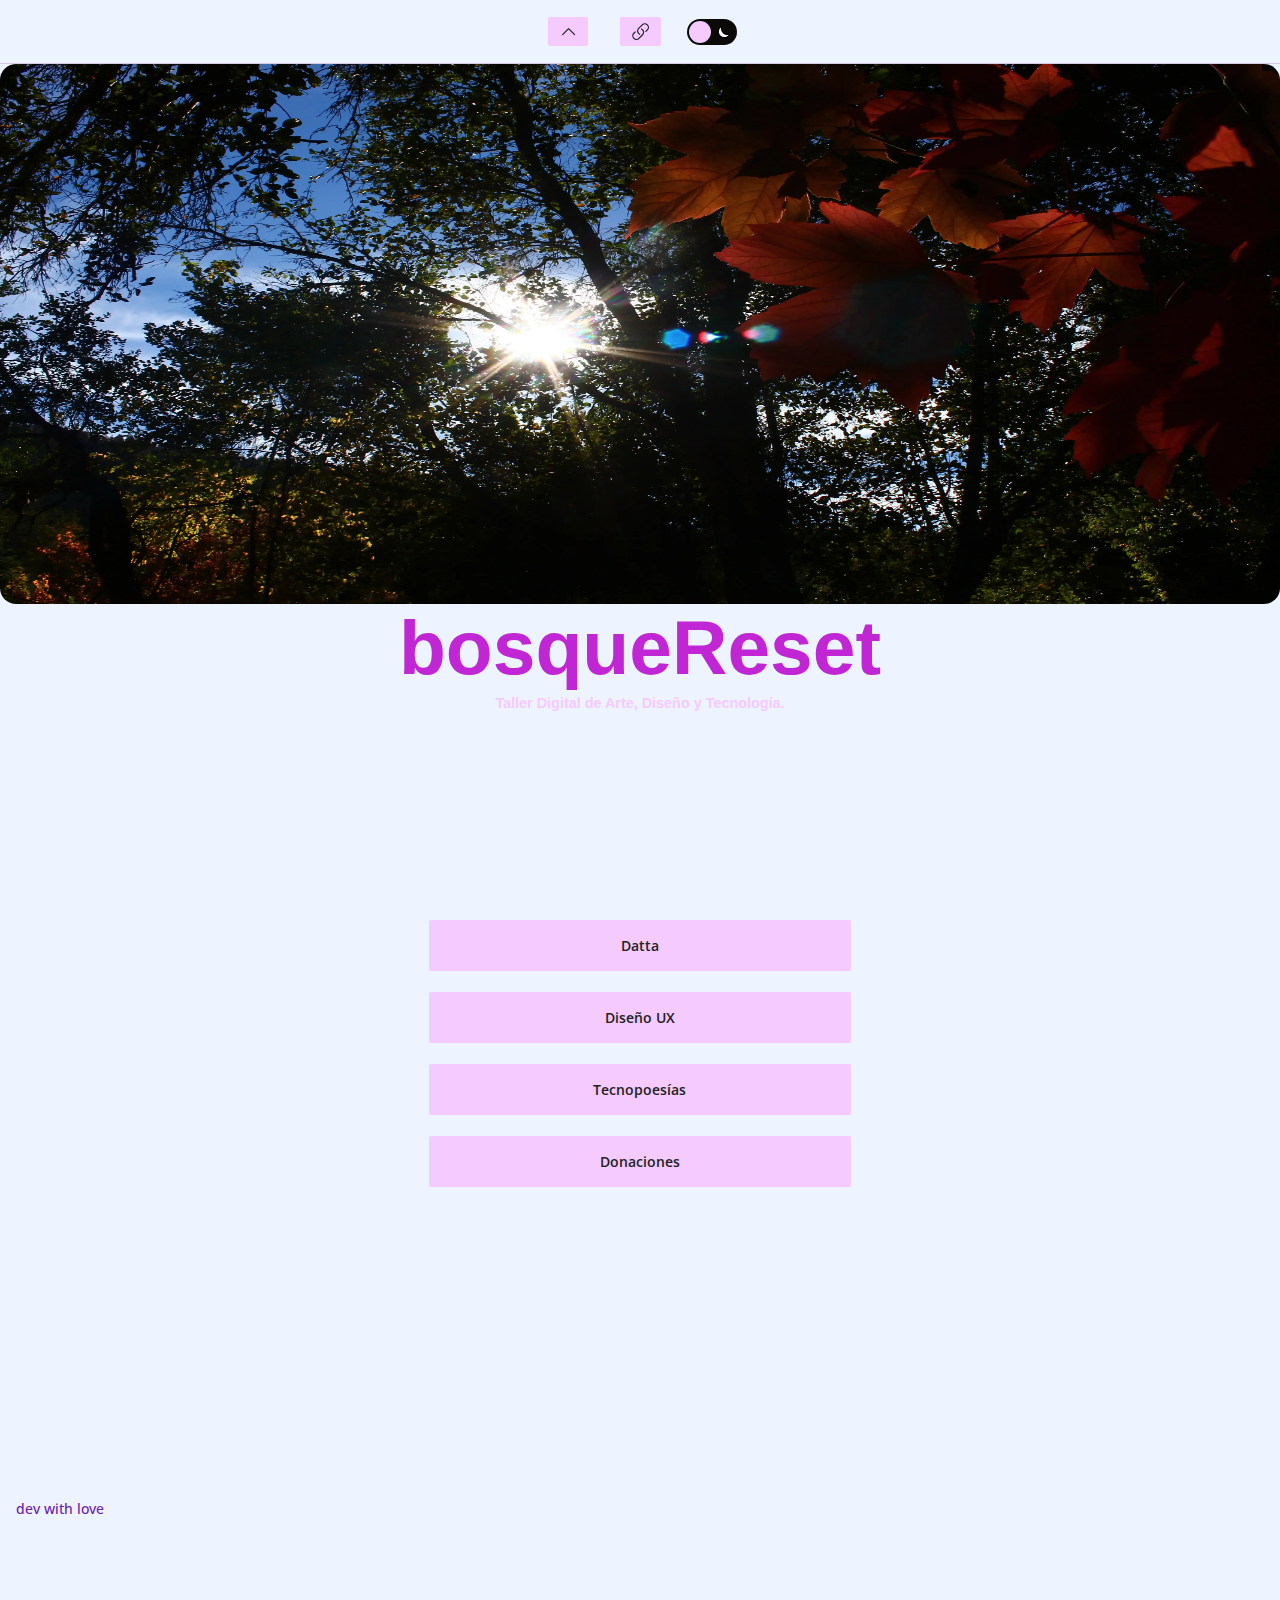
<file: index-under.html>
<!DOCTYPE html>
<html lang="en">
<head>
<meta charset="UTF-8">
<meta name="viewport" content="width=device-width, initial-scale=1.0">
<meta property="locale" content="es_AR" />
<meta property="type" content="website" />
<meta name="theme-color" content="#317EFB"/>
<meta property="title" content="bosqueReset / "/>
<meta name="description" content="somos otro lugar en la cyberdelia">
<meta property="image" content="./bosque-reset.webp">
<meta property="url" content="bosquereset.xyz" />
<title>../bosqueReset</title>
<link rel="stylesheet" href="./mobile.css" media="all">
<link rel="stylesheet" href="./desktop.css" media="all">
<link rel="stylesheet" href="./dark.css" media="all">
<link rel="apple-touch-icon" sizes="180x180" href="./apple-touch-icon.png">
<link rel="icon" type="image/png" sizes="32x32" href="./favicon-32x32.png">
<link rel="icon" type="image/png" sizes="16x16" href="./favicon-16x16.png">
<link rel="stylesheet" 
href="https://cdnjs.cloudflare.com/ajax/libs/animate.css/4.1.1/animate.min.css"
/>
</head>
<body id="up" class="animate__animated animate__fadeIn" oncontextmenu="return false" onkeydown="return false">

<nav class="nav--navbar">

<button class="button-up">
  <a href="#up" aria-label="volver arriba">   
    <svg width="1.2rem" height="1.2rem" xmlns="http://www.w3.org/2000/svg" fill="none" viewBox="0 0 24 24" stroke-width="1.5" stroke="currentColor" class="size-6">
      <path stroke-linecap="round" stroke-linejoin="round" d="m4.5 15.75 7.5-7.5 7.5 7.5" />
    </svg>   
</a>
</button>

<button aria-label="links">
    <a href="#links" aria-label="links"> <svg xmlns="http://www.w3.org/2000/svg" 
      width="1.2rem" height="1.2rem" fill="none" viewBox="0 0 24 24" stroke-width="1.5" 
      stroke="currentColor" class="w-6 h-6">
      <path stroke-linecap="round" stroke-linejoin="round" d="M13.19 8.688a4.5 4.5 0 0 1 1.242 7.244l-4.5 4.5a4.5 4.5 0 0 1-6.364-6.364l1.757-1.757m13.35-.622 1.757-1.757a4.5 4.5 0 0 0-6.364-6.364l-4.5 4.5a4.5 4.5 0 0 0 1.242 7.244" />
    </svg>
    </a>
</button>

<button>
    <input type="checkbox" class="checkbox" id="checkbox">
    <label for="checkbox" class="checkbox-label">
        <svg fill="rgba(255,255,255,1)" class="fa-sun"width="1rem" height="1rem" viewBox="0 0 32 32" version="1.1" xmlns="http://www.w3.org/2000/svg">
          <title>brightness</title>
          <path d="M0 16q0 0.832 0.576 1.44t1.44 0.576h1.984q0.832 0 1.408-0.576t0.608-1.44-0.608-1.408-1.408-0.576h-1.984q-0.832 0-1.44 0.576t-0.576 1.408zM4.096 25.888q0 0.832 0.608 1.44t1.408 0.576 1.408-0.576l1.408-1.408q0.608-0.608 0.608-1.408t-0.608-1.408-1.408-0.608-1.408 0.608l-1.408 1.408q-0.608 0.576-0.608 1.376zM4.096 6.112q0 0.832 0.608 1.408l1.408 1.408q0.576 0.576 1.408 0.576t1.408-0.576 0.608-1.408-0.608-1.408l-1.408-1.408q-0.576-0.608-1.408-0.608t-1.408 0.608-0.608 1.408zM8 16q0 3.328 2.336 5.664t5.664 2.336 5.664-2.336 2.336-5.664-2.336-5.632-5.664-2.368-5.664 2.368-2.336 5.632zM12 16q0-1.632 1.184-2.816t2.816-1.184 2.816 1.184 1.184 2.816-1.184 2.848-2.816 1.152-2.816-1.152-1.184-2.848zM14.016 28v2.016q0 0.832 0.576 1.408t1.408 0.576 1.408-0.576 0.608-1.408v-2.016q0-0.832-0.608-1.408t-1.408-0.576-1.408 0.576-0.576 1.408zM14.016 4q0 0.832 0.576 1.44t1.408 0.576 1.408-0.576 0.608-1.44v-1.984q0-0.832-0.608-1.408t-1.408-0.608-1.408 0.608-0.576 1.408v1.984zM22.496 24.512q0 0.8 0.576 1.408l1.408 1.408q0.576 0.576 1.408 0.576t1.44-0.576 0.576-1.44-0.576-1.376l-1.408-1.408q-0.608-0.608-1.44-0.608t-1.408 0.608-0.576 1.408zM22.496 7.52q0 0.832 0.576 1.408t1.408 0.576 1.44-0.576l1.408-1.408q0.576-0.576 0.576-1.408t-0.576-1.408-1.44-0.608-1.408 0.608l-1.408 1.408q-0.576 0.576-0.576 1.408zM26.016 16q0 0.832 0.576 1.44t1.408 0.576h2.016q0.8 0 1.408-0.576t0.576-1.44-0.576-1.408-1.408-0.576h-2.016q-0.832 0-1.408 0.576t-0.576 1.408z"></path>
          </svg>
          <svg fill="rgba(255,255,255,1)" class="fa-moon" width="1rem" height="1rem" viewBox="0 0 24 24" fill="none" xmlns="http://www.w3.org/2000/svg">
            <path d="M3.32031 11.6835C3.32031 16.6541 7.34975 20.6835 12.3203 20.6835C16.1075 20.6835 19.3483 18.3443 20.6768 15.032C19.6402 15.4486 18.5059 15.6834 17.3203 15.6834C12.3497 15.6834 8.32031 11.654 8.32031 6.68342C8.32031 5.50338 8.55165 4.36259 8.96453 3.32996C5.65605 4.66028 3.32031 7.89912 3.32031 11.6835Z" stroke="#000000" stroke-width="2" stroke-linecap="round" stroke-linejoin="round"/>
            </svg>
      <span class="ball"></span>
    </label>
</button>

</nav>

<header class="header--section">
<img src="./bg.webp" class="bg-img" alt="Cyberdelia / Bosque Reset">
<div class="header--card">
  <h1>bosqueReset</h1>
  <p> Taller Digital de Arte, Diseño y Tecnología.</p>
</div>
</header>
<main>

<!--LINKS-->
<!--LINKS-->
<section id="links" class="links--section">
  <article class="links--card">
  <a href="/ariel-contini/"> Datta</a> 
  <a href="/proyectos/"> Diseño UX</a> 
  <a href="/tecnopoesia/"> Tecnopoesías</a>     
  <a href="https://biolibre.ar/bosquereset"> Donaciones</a>        
  </article>
  
  </section>
</main>

<!--FOOTER-->
<footer class="footer--section">
<article class="footer--card">
<p>dev with love</p>
</article>
</footer>





<script>
const checkbox = document.getElementById("checkbox");

// Verifica si hay un estado guardado en localStorage y lo aplica
const isDarkMode = localStorage.getItem("darkMode") === "true";
if (isDarkMode) {
  document.body.classList.add("dark");
  checkbox.checked = true;
}

checkbox.addEventListener("change", () => {
  // Cambia el estado del modo oscuro
  document.body.classList.toggle("dark");

  // Guarda el estado del modo oscuro en localStorage
  localStorage.setItem("darkMode", checkbox.checked);
});

</script>

</body>
</html>
</file>
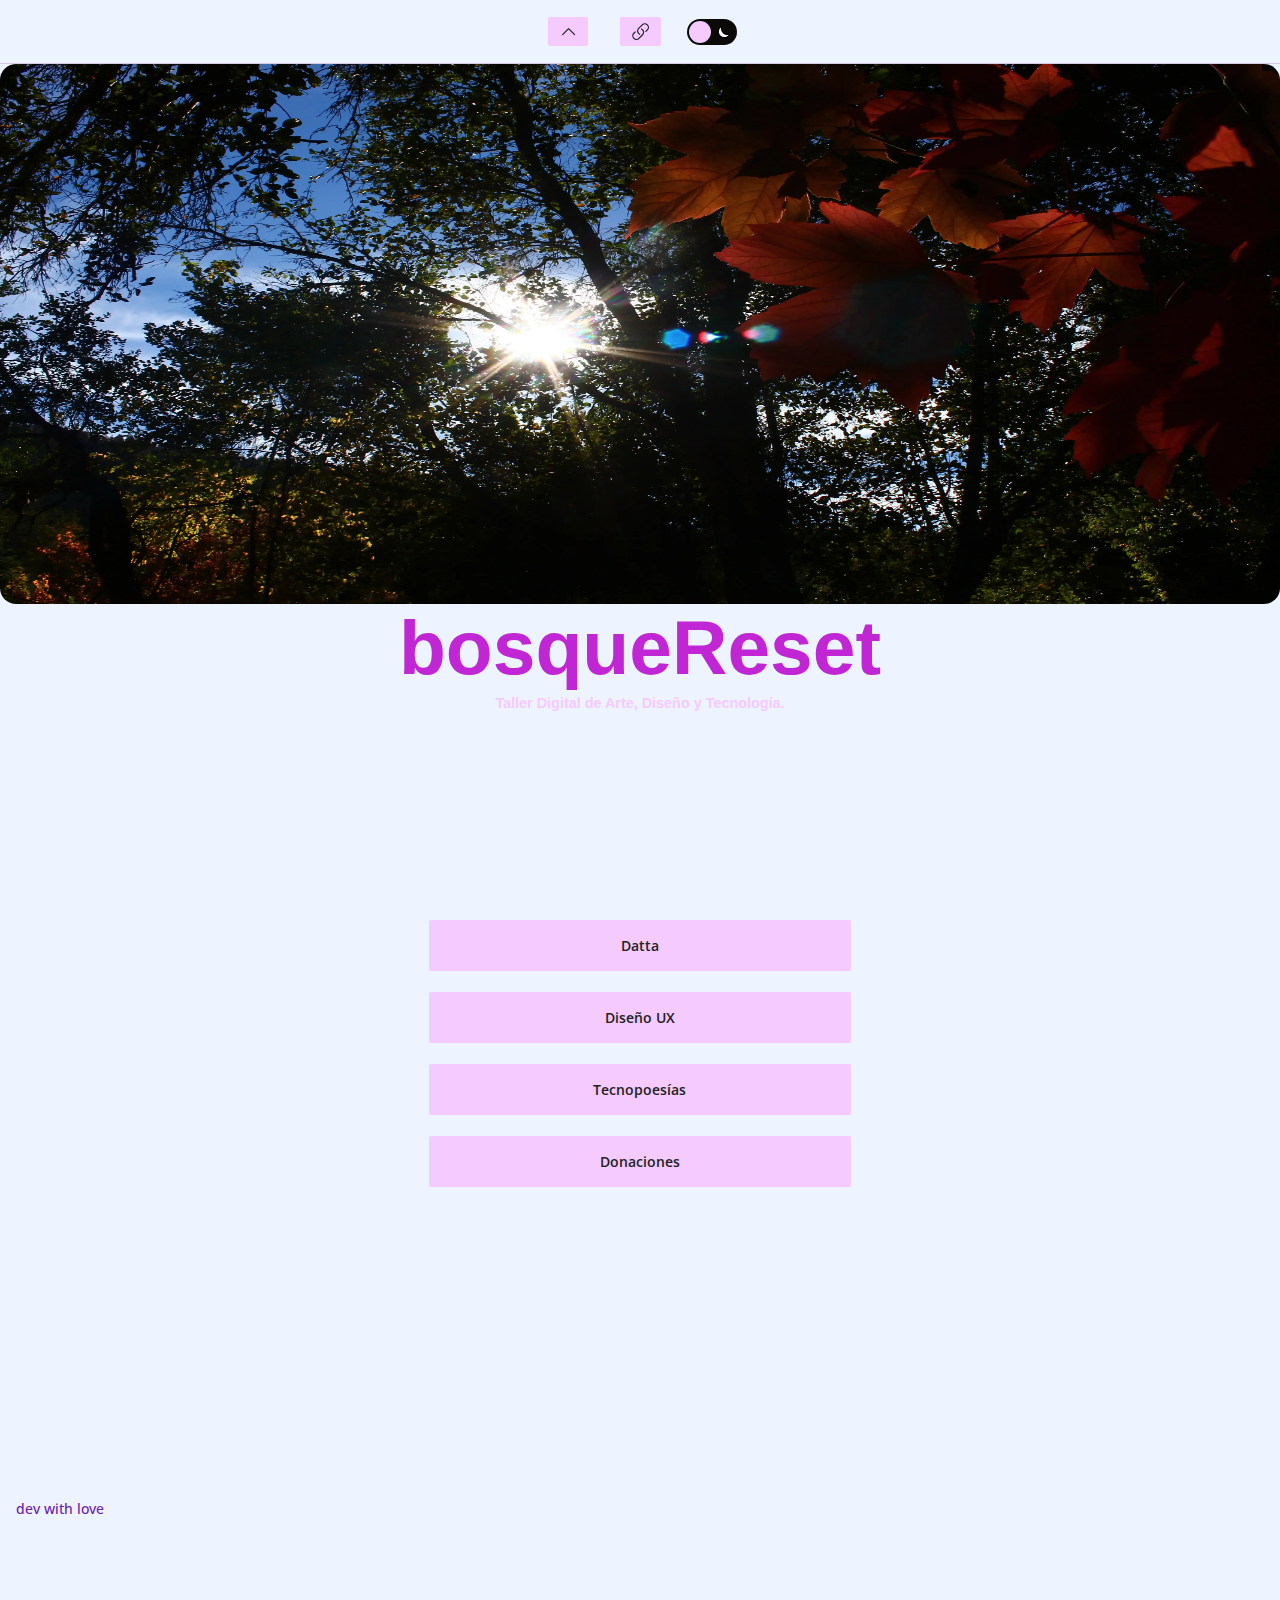
<file: index-x.html>
<!DOCTYPE html>
<html lang="en">
<head>
<meta charset="UTF-8">
<meta name="viewport" content="width=device-width, initial-scale=1.0">
<meta property="locale" content="es_AR" />
<meta property="type" content="website" />
<meta name="theme-color" content="#317EFB"/>
<meta property="title" content="bosqueReset / "/>
<meta name="description" content="somos otro lugar en la cyberdelia">
<meta property="image" content="./bosque-reset.webp">
<meta property="url" content="bosquereset.xyz" />
<title>../bosqueReset</title>
<link rel="stylesheet" href="./mobile.css" media="all">
<link rel="stylesheet" href="./desktop.css" media="all">
<link rel="stylesheet" href="./dark.css" media="all">
<link rel="apple-touch-icon" sizes="180x180" href="./apple-touch-icon.png">
<link rel="icon" type="image/png" sizes="32x32" href="./favicon-32x32.png">
<link rel="icon" type="image/png" sizes="16x16" href="./favicon-16x16.png">
<link rel="stylesheet" 
href="https://cdnjs.cloudflare.com/ajax/libs/animate.css/4.1.1/animate.min.css"
/>
</head>
<body id="up" class="animate__animated animate__fadeIn" oncontextmenu="return false" onkeydown="return false">

<nav class="nav--navbar">

<button class="button-up">
  <a href="#up" aria-label="volver arriba">   
    <svg width="1.2rem" height="1.2rem" xmlns="http://www.w3.org/2000/svg" fill="none" viewBox="0 0 24 24" stroke-width="1.5" stroke="currentColor" class="size-6">
      <path stroke-linecap="round" stroke-linejoin="round" d="m4.5 15.75 7.5-7.5 7.5 7.5" />
    </svg>   
</a>
</button>

<button aria-label="links">
    <a href="#links" aria-label="links"> <svg xmlns="http://www.w3.org/2000/svg" 
      width="1.2rem" height="1.2rem" fill="none" viewBox="0 0 24 24" stroke-width="1.5" 
      stroke="currentColor" class="w-6 h-6">
      <path stroke-linecap="round" stroke-linejoin="round" d="M13.19 8.688a4.5 4.5 0 0 1 1.242 7.244l-4.5 4.5a4.5 4.5 0 0 1-6.364-6.364l1.757-1.757m13.35-.622 1.757-1.757a4.5 4.5 0 0 0-6.364-6.364l-4.5 4.5a4.5 4.5 0 0 0 1.242 7.244" />
    </svg>
    </a>
</button>

<button>
    <input type="checkbox" class="checkbox" id="checkbox">
    <label for="checkbox" class="checkbox-label">
        <svg fill="rgba(255,255,255,1)" class="fa-sun"width="1rem" height="1rem" viewBox="0 0 32 32" version="1.1" xmlns="http://www.w3.org/2000/svg">
          <title>brightness</title>
          <path d="M0 16q0 0.832 0.576 1.44t1.44 0.576h1.984q0.832 0 1.408-0.576t0.608-1.44-0.608-1.408-1.408-0.576h-1.984q-0.832 0-1.44 0.576t-0.576 1.408zM4.096 25.888q0 0.832 0.608 1.44t1.408 0.576 1.408-0.576l1.408-1.408q0.608-0.608 0.608-1.408t-0.608-1.408-1.408-0.608-1.408 0.608l-1.408 1.408q-0.608 0.576-0.608 1.376zM4.096 6.112q0 0.832 0.608 1.408l1.408 1.408q0.576 0.576 1.408 0.576t1.408-0.576 0.608-1.408-0.608-1.408l-1.408-1.408q-0.576-0.608-1.408-0.608t-1.408 0.608-0.608 1.408zM8 16q0 3.328 2.336 5.664t5.664 2.336 5.664-2.336 2.336-5.664-2.336-5.632-5.664-2.368-5.664 2.368-2.336 5.632zM12 16q0-1.632 1.184-2.816t2.816-1.184 2.816 1.184 1.184 2.816-1.184 2.848-2.816 1.152-2.816-1.152-1.184-2.848zM14.016 28v2.016q0 0.832 0.576 1.408t1.408 0.576 1.408-0.576 0.608-1.408v-2.016q0-0.832-0.608-1.408t-1.408-0.576-1.408 0.576-0.576 1.408zM14.016 4q0 0.832 0.576 1.44t1.408 0.576 1.408-0.576 0.608-1.44v-1.984q0-0.832-0.608-1.408t-1.408-0.608-1.408 0.608-0.576 1.408v1.984zM22.496 24.512q0 0.8 0.576 1.408l1.408 1.408q0.576 0.576 1.408 0.576t1.44-0.576 0.576-1.44-0.576-1.376l-1.408-1.408q-0.608-0.608-1.44-0.608t-1.408 0.608-0.576 1.408zM22.496 7.52q0 0.832 0.576 1.408t1.408 0.576 1.44-0.576l1.408-1.408q0.576-0.576 0.576-1.408t-0.576-1.408-1.44-0.608-1.408 0.608l-1.408 1.408q-0.576 0.576-0.576 1.408zM26.016 16q0 0.832 0.576 1.44t1.408 0.576h2.016q0.8 0 1.408-0.576t0.576-1.44-0.576-1.408-1.408-0.576h-2.016q-0.832 0-1.408 0.576t-0.576 1.408z"></path>
          </svg>
          <svg fill="rgba(255,255,255,1)" class="fa-moon" width="1rem" height="1rem" viewBox="0 0 24 24" fill="none" xmlns="http://www.w3.org/2000/svg">
            <path d="M3.32031 11.6835C3.32031 16.6541 7.34975 20.6835 12.3203 20.6835C16.1075 20.6835 19.3483 18.3443 20.6768 15.032C19.6402 15.4486 18.5059 15.6834 17.3203 15.6834C12.3497 15.6834 8.32031 11.654 8.32031 6.68342C8.32031 5.50338 8.55165 4.36259 8.96453 3.32996C5.65605 4.66028 3.32031 7.89912 3.32031 11.6835Z" stroke="#000000" stroke-width="2" stroke-linecap="round" stroke-linejoin="round"/>
            </svg>
      <span class="ball"></span>
    </label>
</button>

</nav>

<header class="header--section">
<img src="./bg.webp" class="bg-img" alt="Cyberdelia / Bosque Reset">
<div class="header--card">
  <h1>bosqueReset</h1>
  <p> Taller Digital de Arte, Diseño y Tecnología.</p>
</div>
</header>
<main>

<!--LINKS-->
<!--LINKS-->
<section id="links" class="links--section">
  <article class="links--card">
  <a href="/ariel-contini/"> Datta</a> 
  <a href="/proyectos/"> Diseño UX</a> 
  <a href="/tecnopoesia/"> Tecnopoesías</a>     
  <a href="https://biolibre.ar/bosquereset"> Donaciones</a>        
  </article>
  
  </section>
</main>

<!--FOOTER-->
<footer class="footer--section">
<article class="footer--card">
<p>dev with love</p>
</article>
</footer>


<script>
const checkbox = document.getElementById("checkbox");

// Verifica si hay un estado guardado en localStorage y lo aplica
const isDarkMode = localStorage.getItem("darkMode") === "true";
if (isDarkMode) {
  document.body.classList.add("dark");
  checkbox.checked = true;
}

checkbox.addEventListener("change", () => {
  // Cambia el estado del modo oscuro
  document.body.classList.toggle("dark");

  // Guarda el estado del modo oscuro en localStorage
  localStorage.setItem("darkMode", checkbox.checked);
});

</script>

</body>
</html>
</file>
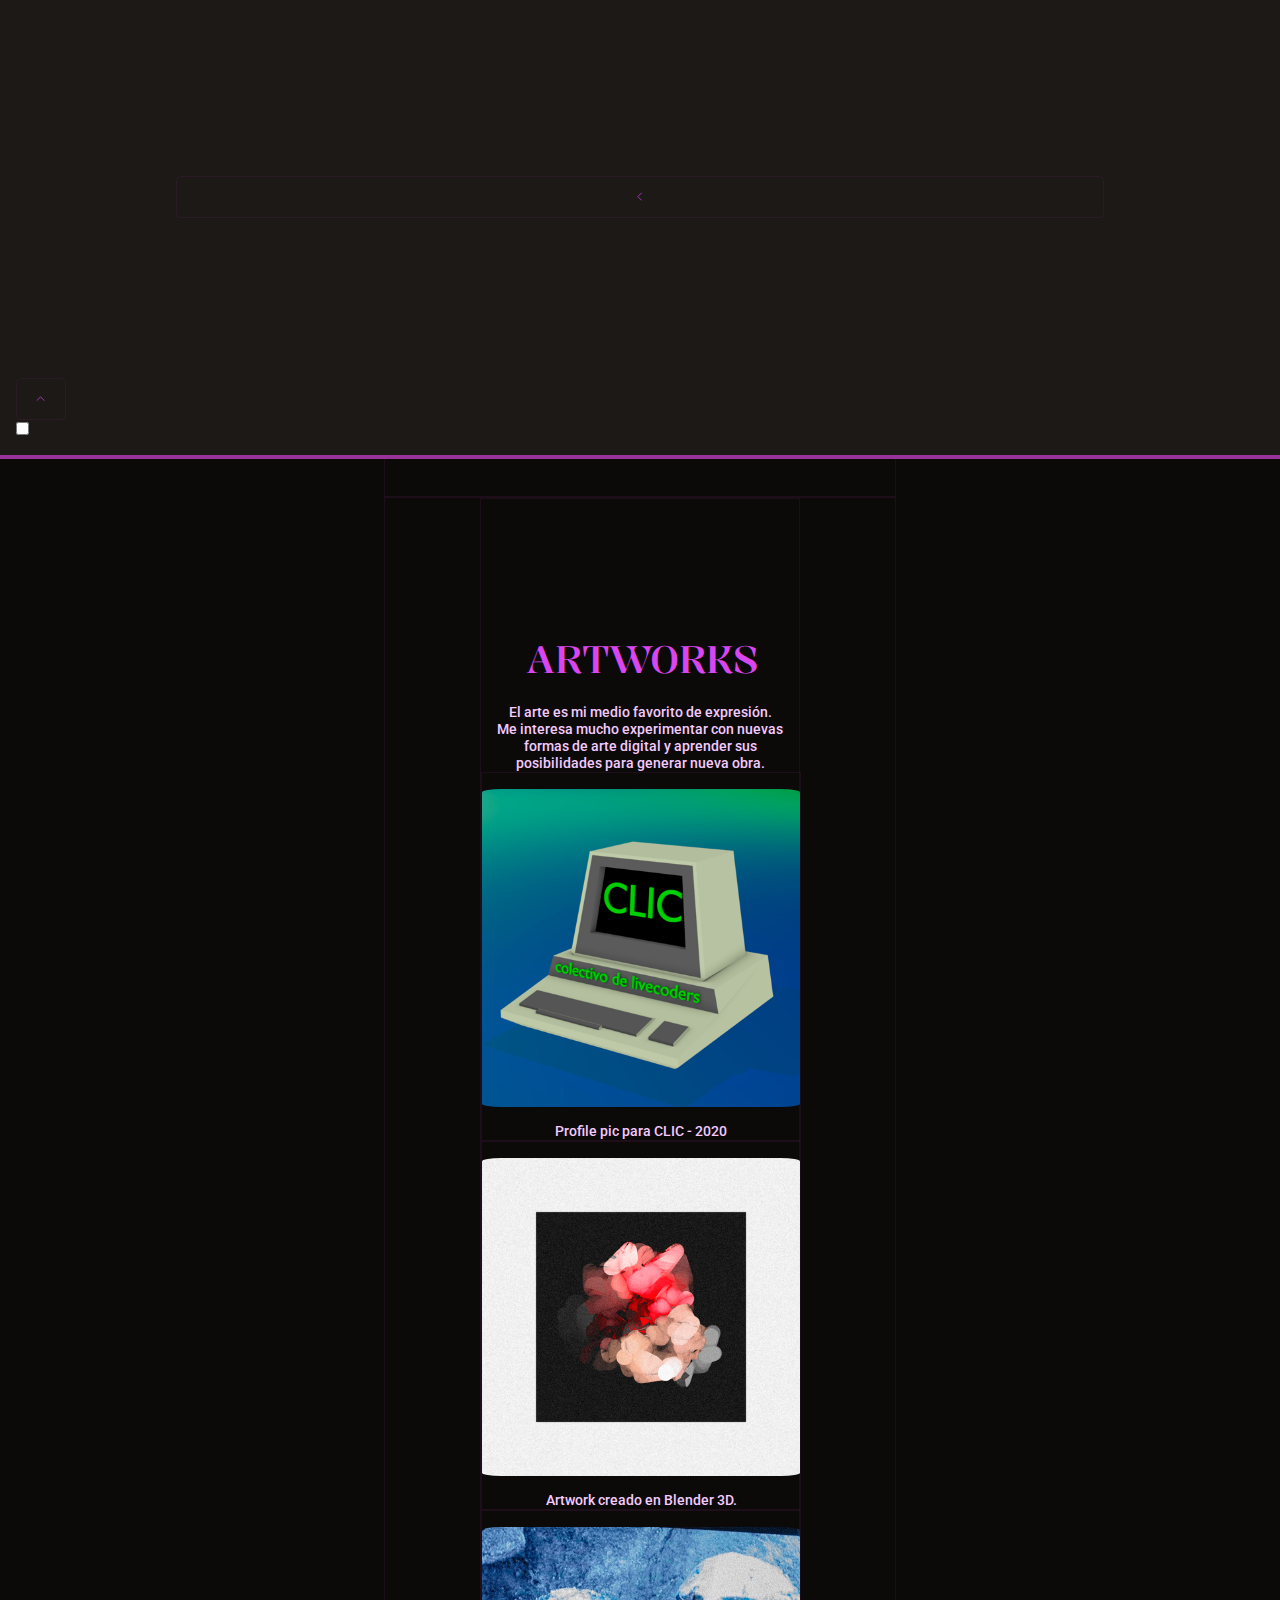
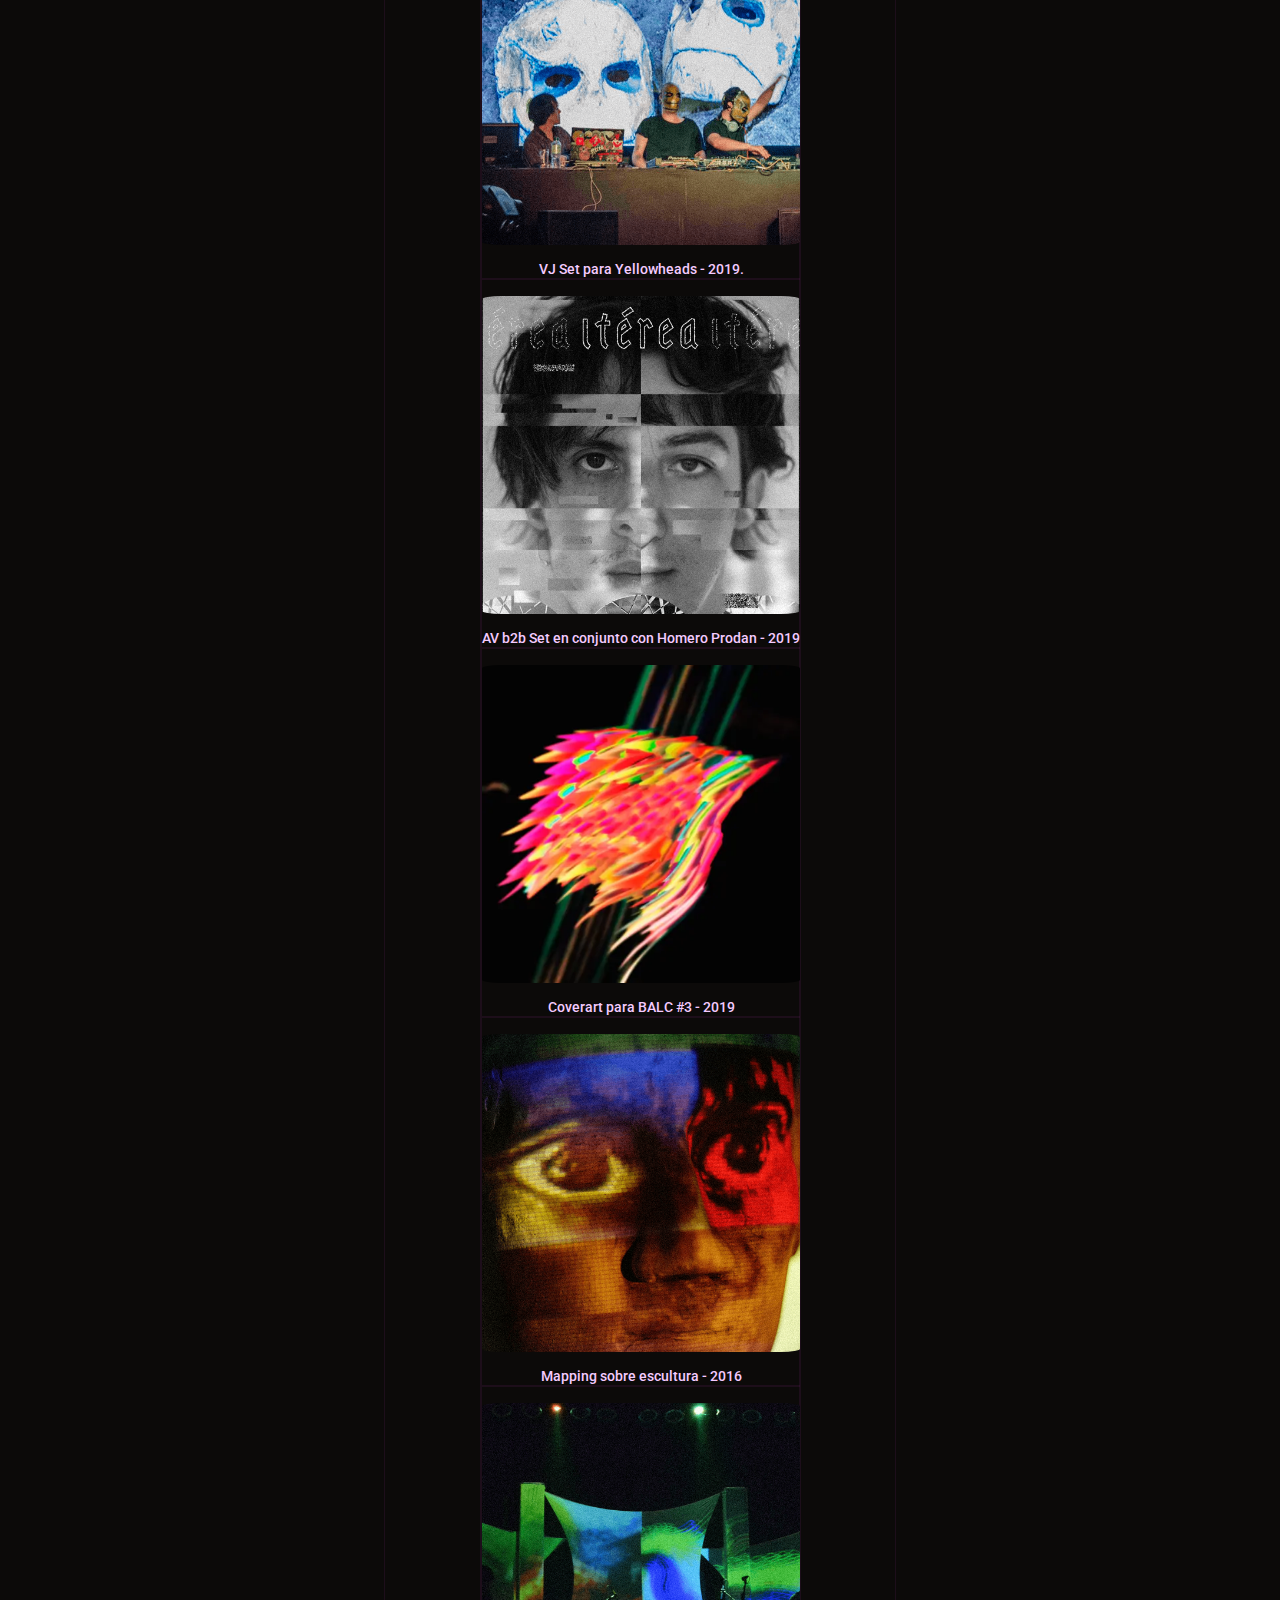
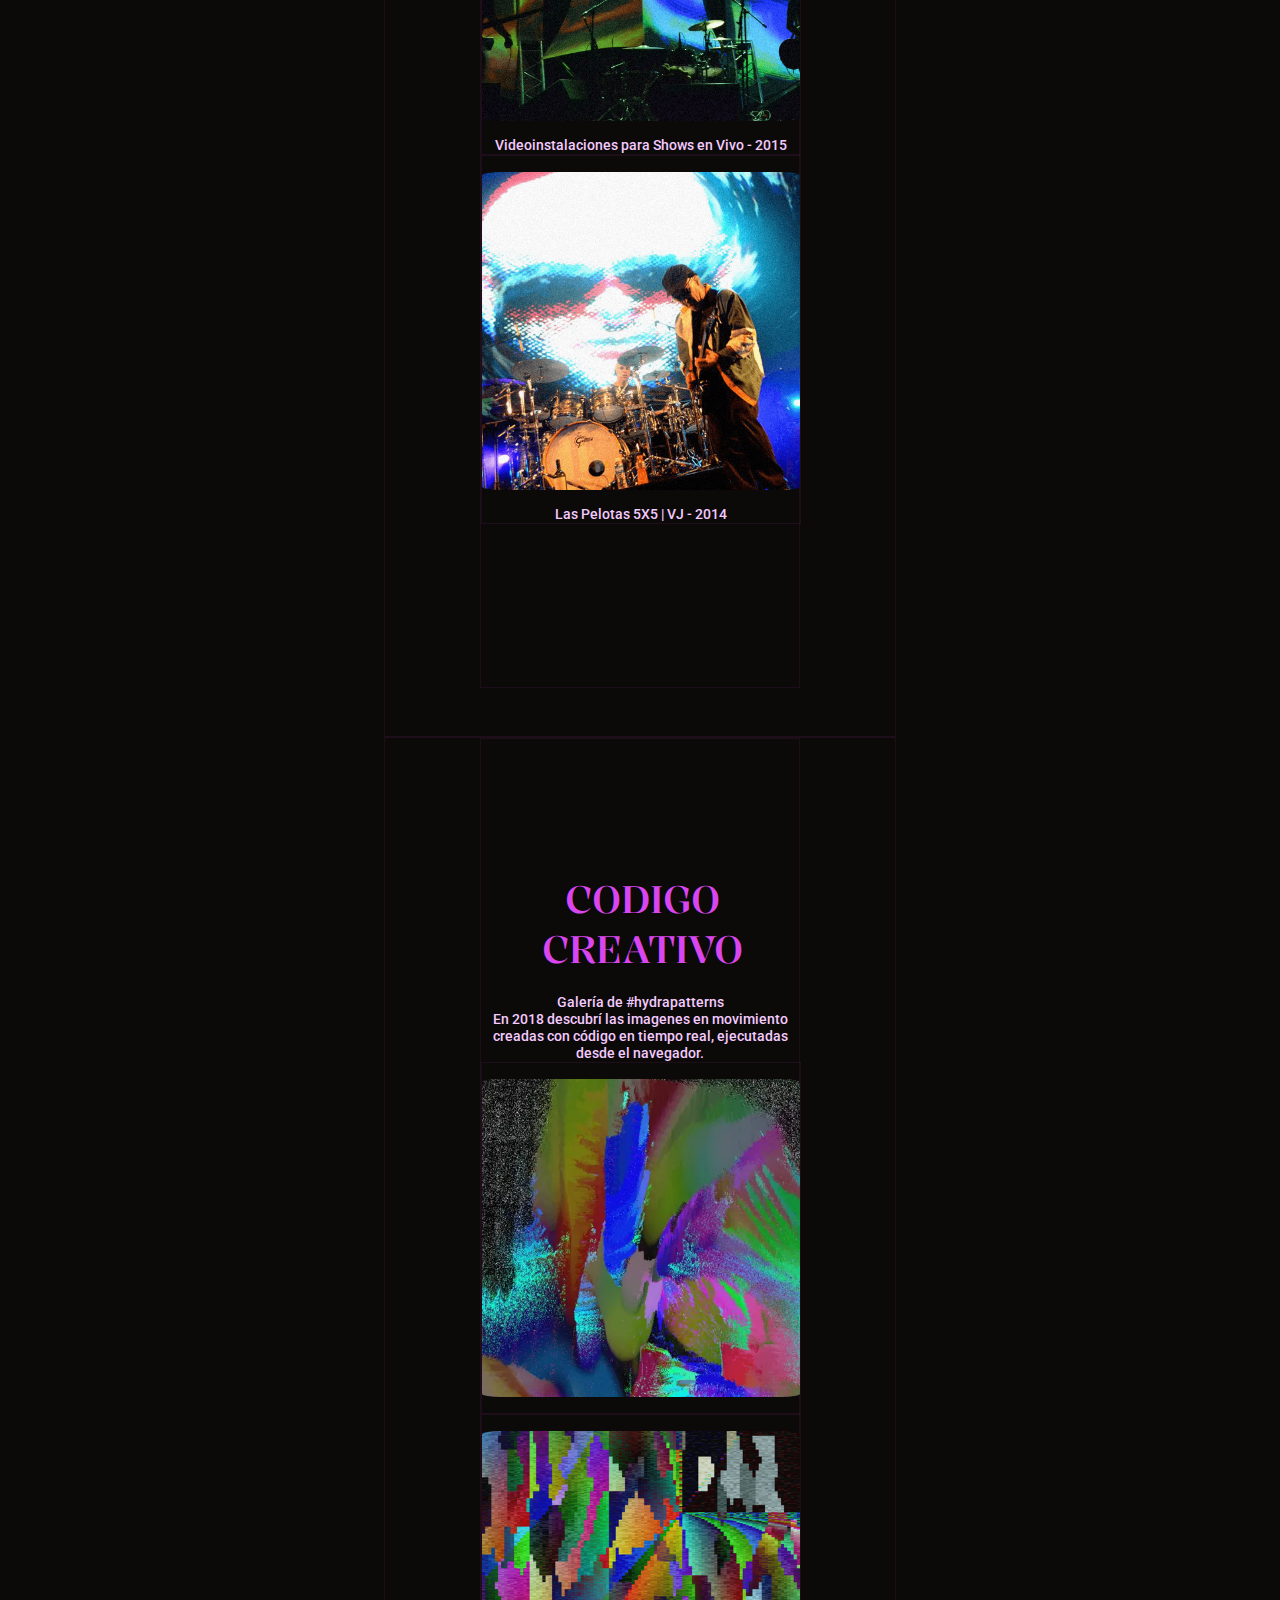
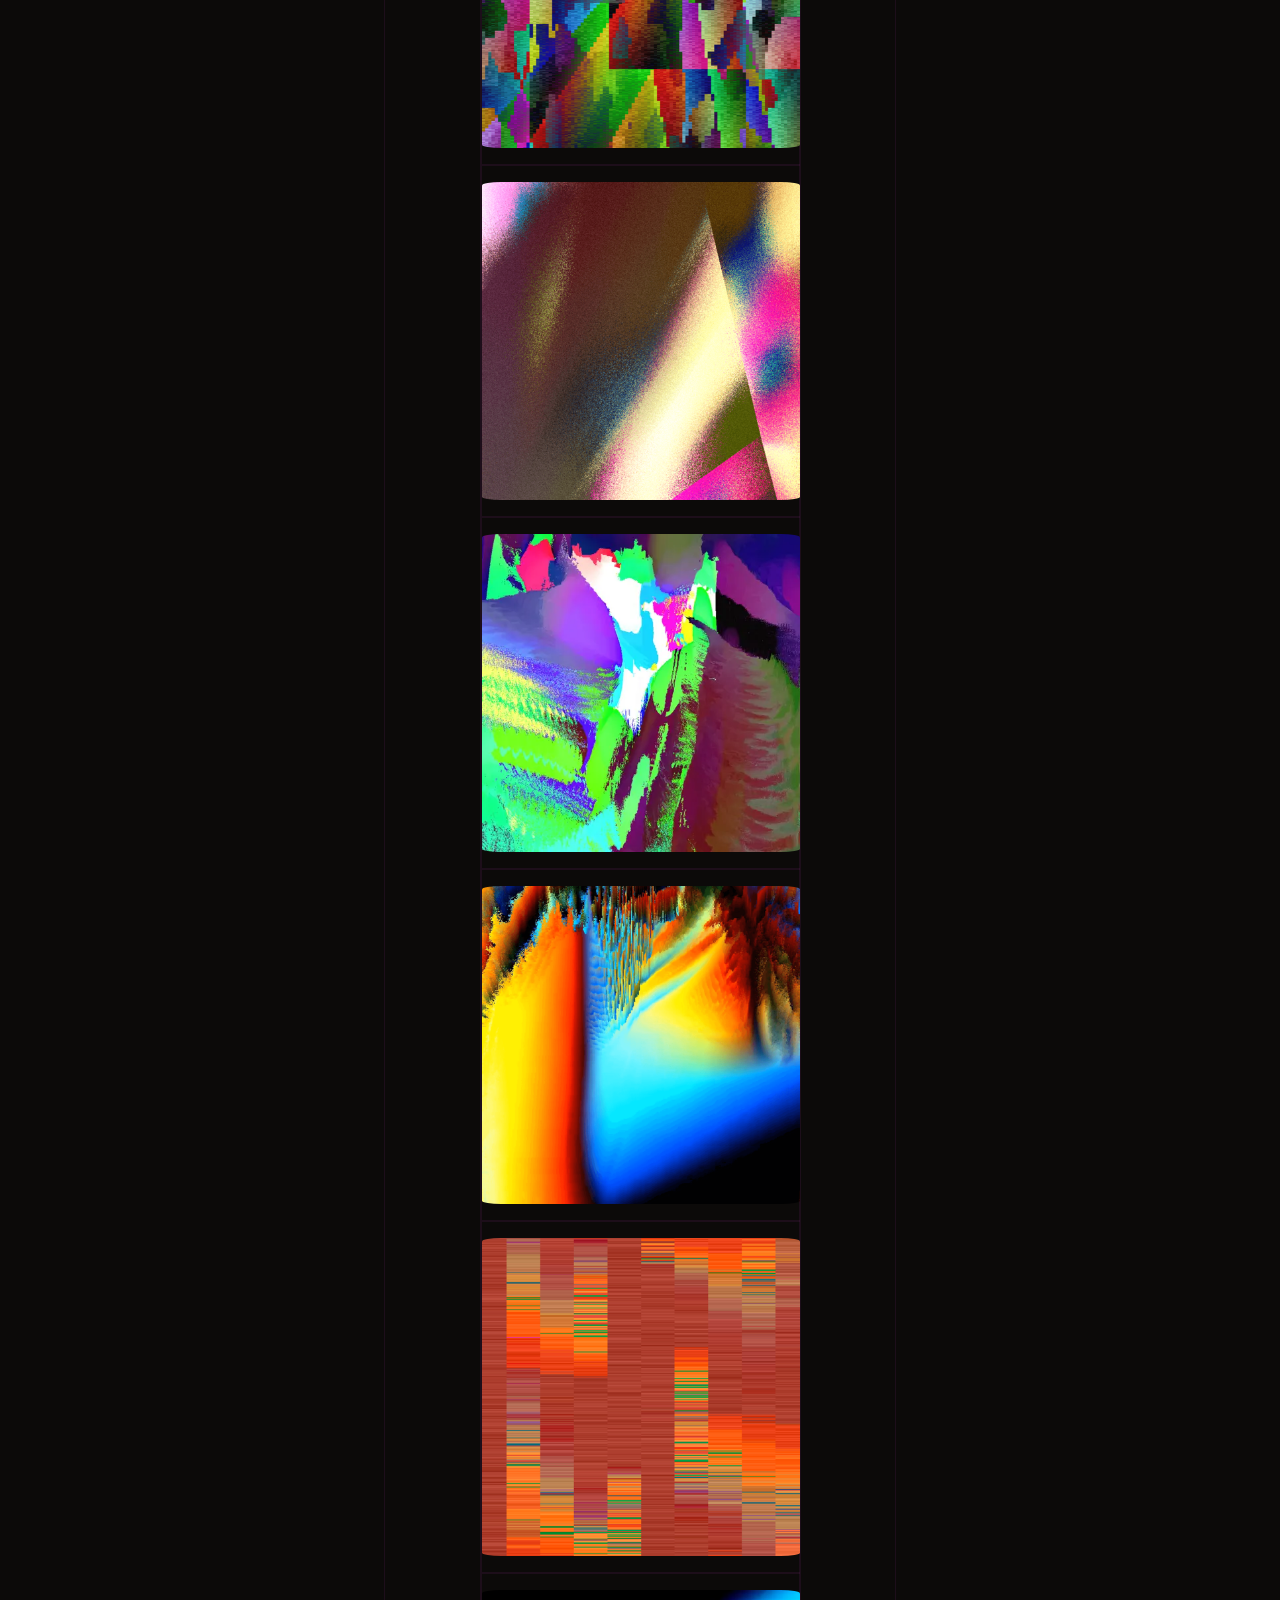
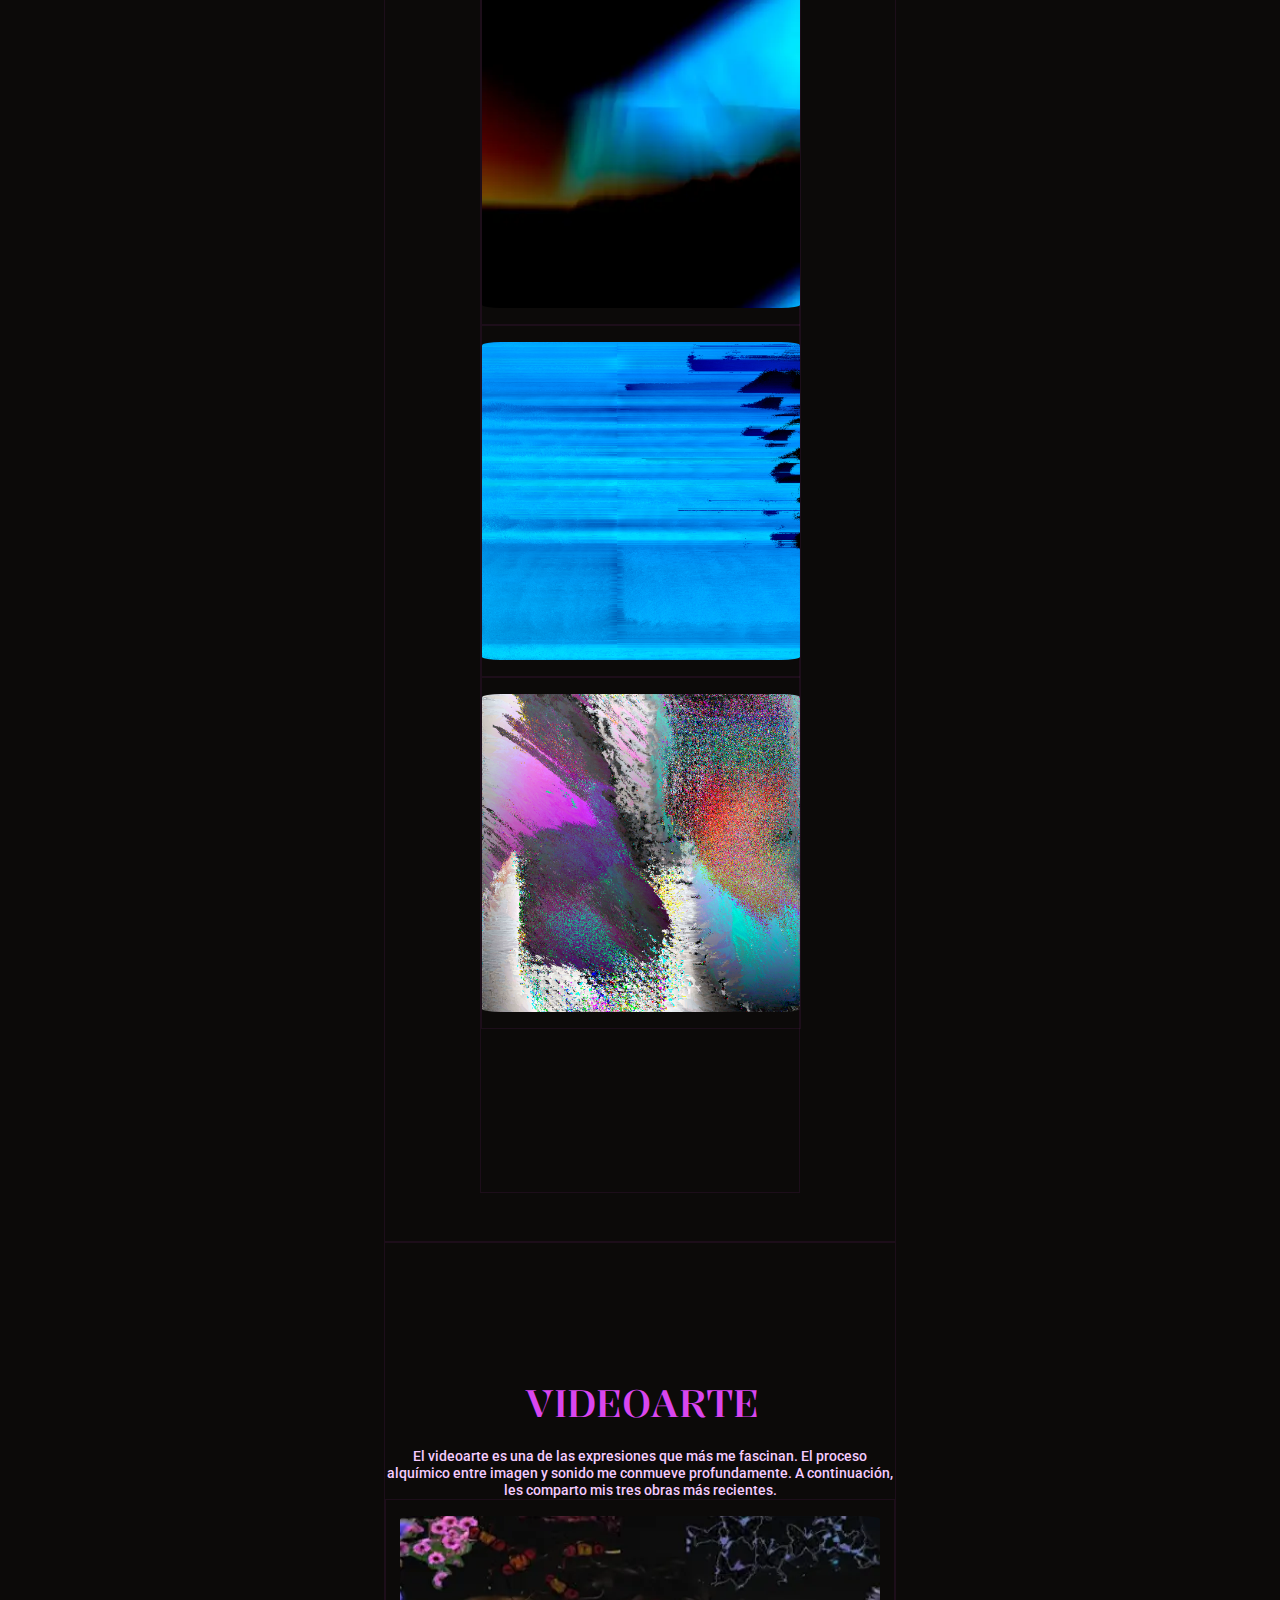
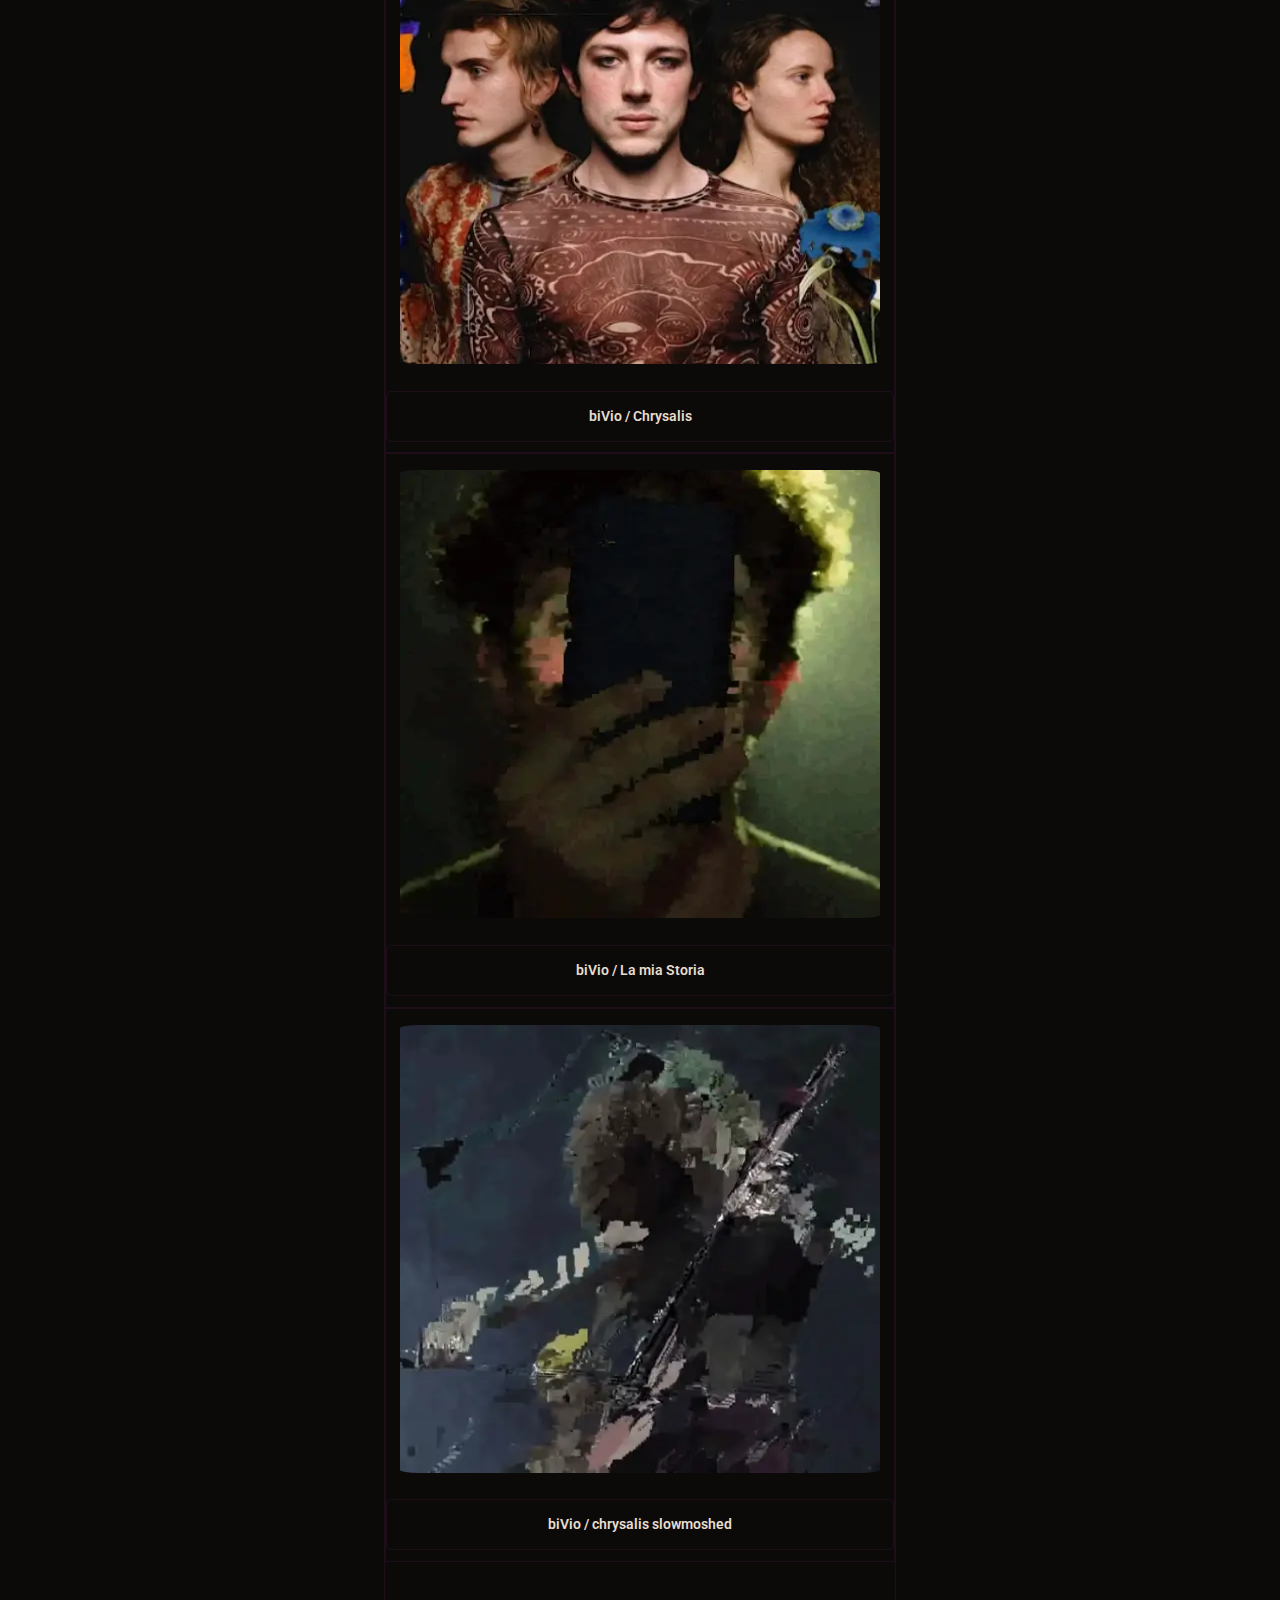
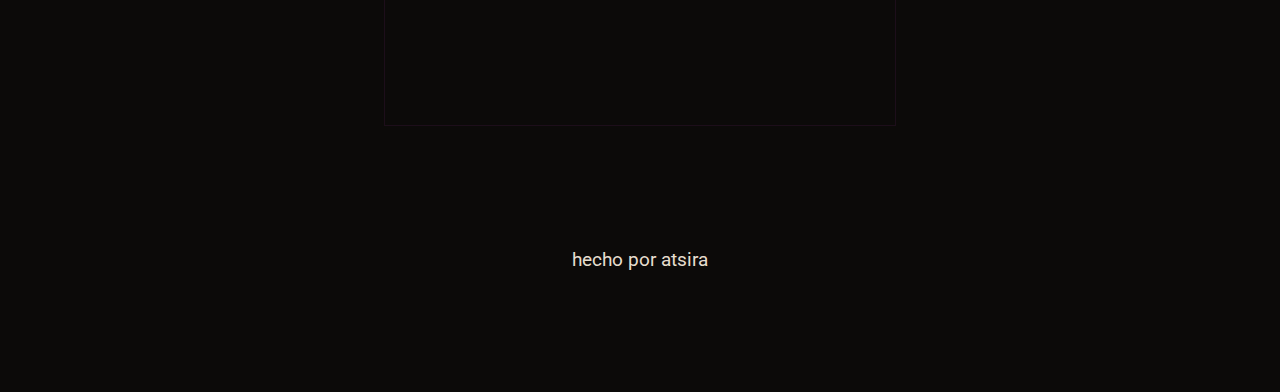
<file: muestra.html>
<!DOCTYPE html>
<html lang="en">
<head>
<meta charset="UTF-8">
<meta name="viewport" content="width=device-width, initial-scale=1.0">
<meta property="locale" content="es_AR" />
<meta property="type" content="website" />
<meta name="theme-color" content="#317EFB"/>
<meta property="title" content="Diseño UI UX / Front End Developer"/>
<meta name="description" content="Hola, soy Ariel Contini, en búsqueda de oportunidades como Diseñador UI/UX. Mi formación y deseo de aprender me capacitan para diseñar interfaces y ofrecer experiencias positivas para usuarios. Soy proactivo, organizado y detallista, con habilidades para adaptarme y resolver problemas de manera eficiente y creativa.">
<meta property="image" content="./pic.webp">
<meta property="url" content="https://arielcontini.github.io/portfolio/" />
<title>./Obra</title>
<link rel="stylesheet" href="./style.css" media="all">
<link rel="apple-touch-icon" sizes="180x180" href="./apple-touch-icon.png">
<link rel="icon" type="image/png" sizes="32x32" href="./favicon-32x32.png">
<link rel="icon" type="image/png" sizes="16x16" href="./favicon-16x16.png">
</head>
<!-- oncontextmenu="return false" onkeydown="return false" -->
<body id="up">



<nav>
  <button class="button-back" alt="botón para volver atrás" aria-label="Atras">
  <a href="./index.html" alt="botón para volver atrás" aria-label="botón para volver atrás"> 
    <svg xmlns="http://www.w3.org/2000/svg" width="1.2rem" height="1.2rem" fill="none" viewBox="0 0 24 24" stroke-width="1.5" stroke="currentColor" class="w-6 h-6">
      <path stroke-linecap="round" stroke-linejoin="round" d="M15.75 19.5 8.25 12l7.5-7.5" />
    </svg>
    
  </a>
  </button>
  <button class="button-up" alt="botón para volver arriba" aria-label="Arriba">
    <a href="#up" alt="botón para volver arriba" aria-label="botón para volver arriba"> 
      <svg xmlns="http://www.w3.org/2000/svg" width="1.2rem" height="1.2rem" fill="none" viewBox="0 0 24 24" stroke-width="1.5" stroke="currentColor" class="w-6 h-6">
        <path stroke-linecap="round" stroke-linejoin="round" d="m4.5 15.75 7.5-7.5 7.5 7.5" />
      </svg>
           
    </a>
    </button>
       <!-- darkmode / lightmode -->
    <div>
      <input type="checkbox" class="checkbox" id="checkbox">
      <label for="checkbox" class="checkbox-label">
        <i class="fas fa-moon"></i>
        <i class="fas fa-sun"></i>
        <span class="ball"></span>
      </label>
    </div>
</nav>

<section id="links" class="arbol--section">
<article>
        <div>
               <a href="#artworks"> Artworks</a> 
               <a href="#livecoding"> código creativo</a>
               <a href="#videoarte"> Videoarte</a>             
        </div> 
     
</article>

</section>

<section id="proyectos" class="exp--section">

<article>
    <section  id="artworks" class="artworks--section">
      <article>
    <div>
      <h2> ARTWORKS</h2>
      <p> El arte es mi medio favorito de expresión. 
      <p> Me interesa mucho experimentar con nuevas formas de arte digital 
        y aprender sus posibilidades para generar nueva obra.</p>

                        <section class="main-slider-container"> 
                            <section class="product-container--slider">  
    
                                <article class="product-container--card">
                                    <img width="480px" height="480px" src="./clic-2020.webp" alt="">
                                    <p>Profile pic para CLIC - 2020</p>
                                  </article>
    
                                  <article class="product-container--card">
                                    <img width="480px" height="480px" src="./arte-2019.webp" alt="">
                                    <p>Artwork creado en Blender 3D.</p>
                                  </article>   
    
                               <article class="product-container--card">
                                <img width="480px" height="480px" src="./vj-2019.webp" alt="">
                                <p>VJ Set para Yellowheads - 2019.</p>
                                </article>
    
                            <article class="product-container--card">
                              <img width="480px" height="480px" src="./iterea-2019.webp" alt="">
                              <p>AV b2b Set en conjunto con Homero Prodan - 2019</p>
                            </article>  
    
                            <article class="product-container--card">
                                <img width="480px" height="480px" src="./balc-2019.webp" alt="">
                                <p>Coverart para BALC #3 - 2019</p>
                
                              </article>
    
                              <article class="product-container--card">
                                <img width="480px" height="480px" src="./escultura-2016.webp" alt="">
                                <p>Mapping sobre escultura - 2016</p>
                              </article>
    
                              <article class="product-container--card">
                                <img width="480px" height="480px" src="./vj-2015.webp" alt="">
                                <p>Videoinstalaciones para Shows en Vivo - 2015</p>
                              </article>  
    
                              <article class="product-container--card">
                                <img width="480px" height="480px" src="./laspelotas-2014.webp" alt="">
                                <p>Las Pelotas 5X5 | VJ - 2014</p>
                              </article>   
    
                      </section>
                    </section>  
    </div>
    </article>       
    </section>   
</article>

<article>
  <section id="livecoding" class="livecoding--section">
    <article>
        <div>
            <h2> CODIGO CREATIVO</h2>
            <p>Galería de #hydrapatterns</p>
            <p> En 2018 descubrí las imagenes en movimiento 
              creadas con código en tiempo real, 
              ejecutadas desde el navegador.</p>

            <section class="main-slider-container"> 
              <section class="product-container--slider">
                  <article class="product-container--card">
                    <img width="480px" height="480px" src="./00.webp" alt="">
                  </article>
                  <article class="product-container--card">
                    <img width="480px" height="480px" src="./01.webp" alt="">
                  </article>
                  <article class="product-container--card">
                    <img width="480px" height="480px" src="./02.webp" alt="">
                  </article>
                 <article class="product-container--card">
                  <img width="480px" height="480px" src="./03.webp" alt="">
                  </article>
              <article class="product-container--card">
                <img width="480px" height="480px" src="./04.webp" alt="">
              </article>  
              <article class="product-container--card">
               <img width="480px" height="480px" src="./05.webp" alt="">
             </article>  
             <article class="product-container--card">
               <img width="480px" height="480px" src="./06.webp" alt="">
             </article>  
             <article class="product-container--card">
               <img width="480px" height="480px" src="./07.webp" alt="">
             </article>  
             <article class="product-container--card">
               <img width="480px" height="480px" src="./08.webp" alt="">
             </article>  
             </section>
             </section>
          </div>
      
    </article>
    </section>
</article>

<article>
<div id="videoarte" class="videoart--section">
 
    <h2> VIDEOARTE</h2>
          <p>El videoarte es una de las expresiones que más me fascinan. 
            El proceso alquímico entre imagen y sonido me conmueve profundamente. 
            A continuación, les comparto mis tres obras más recientes.
          </p>
    <!-- slider -->

      <section class="main-slider-container"> 
        <section class="product-container--slider">
            
            <article class="product-container--card">
              <img width="480px" height="480px" src="./01-bivio.webp" alt="">
              <a href="https://www.youtube.com/watch?v=RwAyVp9RrSc" alt="Video de biVio - Chrysalis" target="_blank">biVio / Chrysalis</a>
            </article>
      
            <article class="product-container--card">
              <img width="480px" height="480px" src="./02-bivio.webp" alt="">
              <a href="https://www.youtube.com/watch?v=c8p-wvNhO6M" alt="Video de biVio - la mia storia" target="_blank">biVio / La mia Storia</a>
            </article>
      
           <article class="product-container--card">
            <img width="480px" height="480px" src="./03-bivio.webp" alt="">
            <a href="https://youtu.be/a_Qp3i1atkw" alt="Video de biVio - Chrysalis con datamosh" target="_blank">biVio / chrysalis slowmoshed</a>
            </article>

      </section>
    </section>

</div>
</article>

</section>


<footer>
  <div>
  <p>hecho por atsira</p>
</div>
</footer>

<script>
  const checkbox = document.getElementById("checkbox")
checkbox.addEventListener("change", () => {
  document.body.classList.toggle("dark")
})
</script>


</body>
</html>
</file>
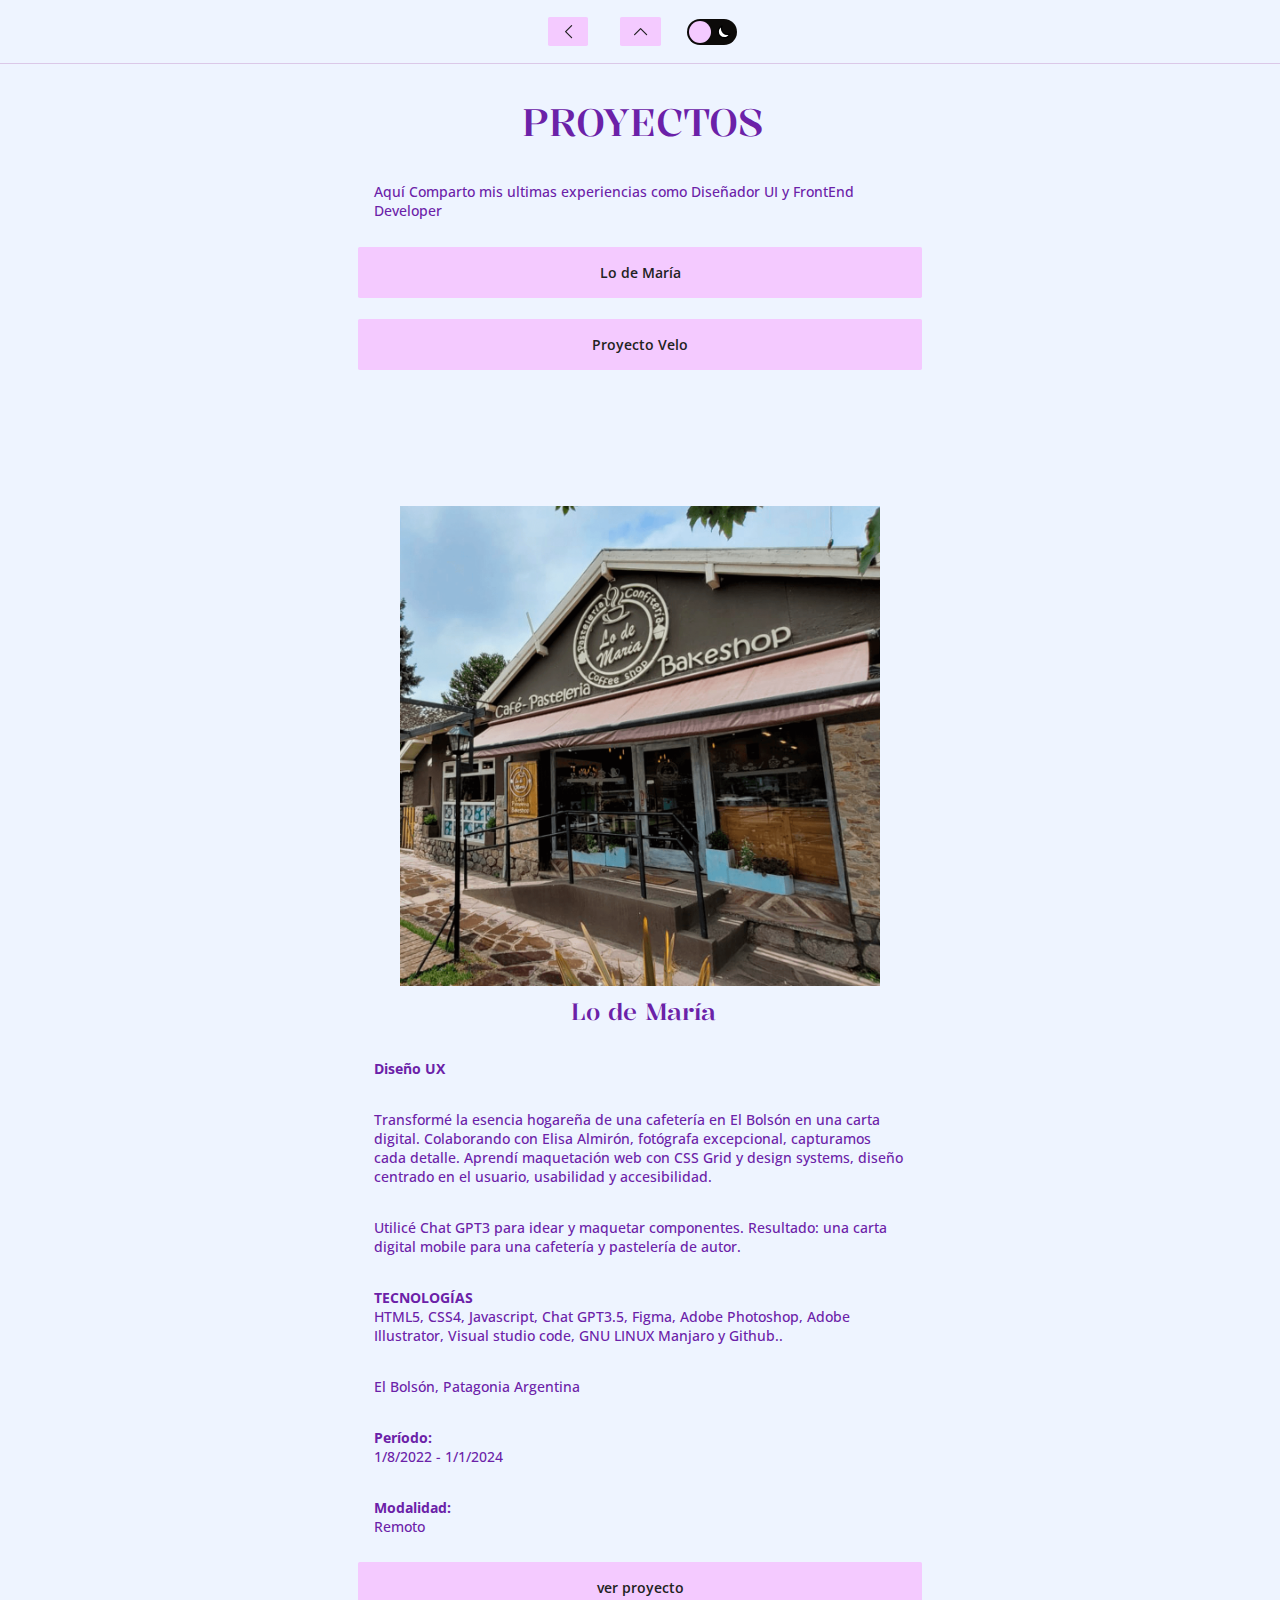
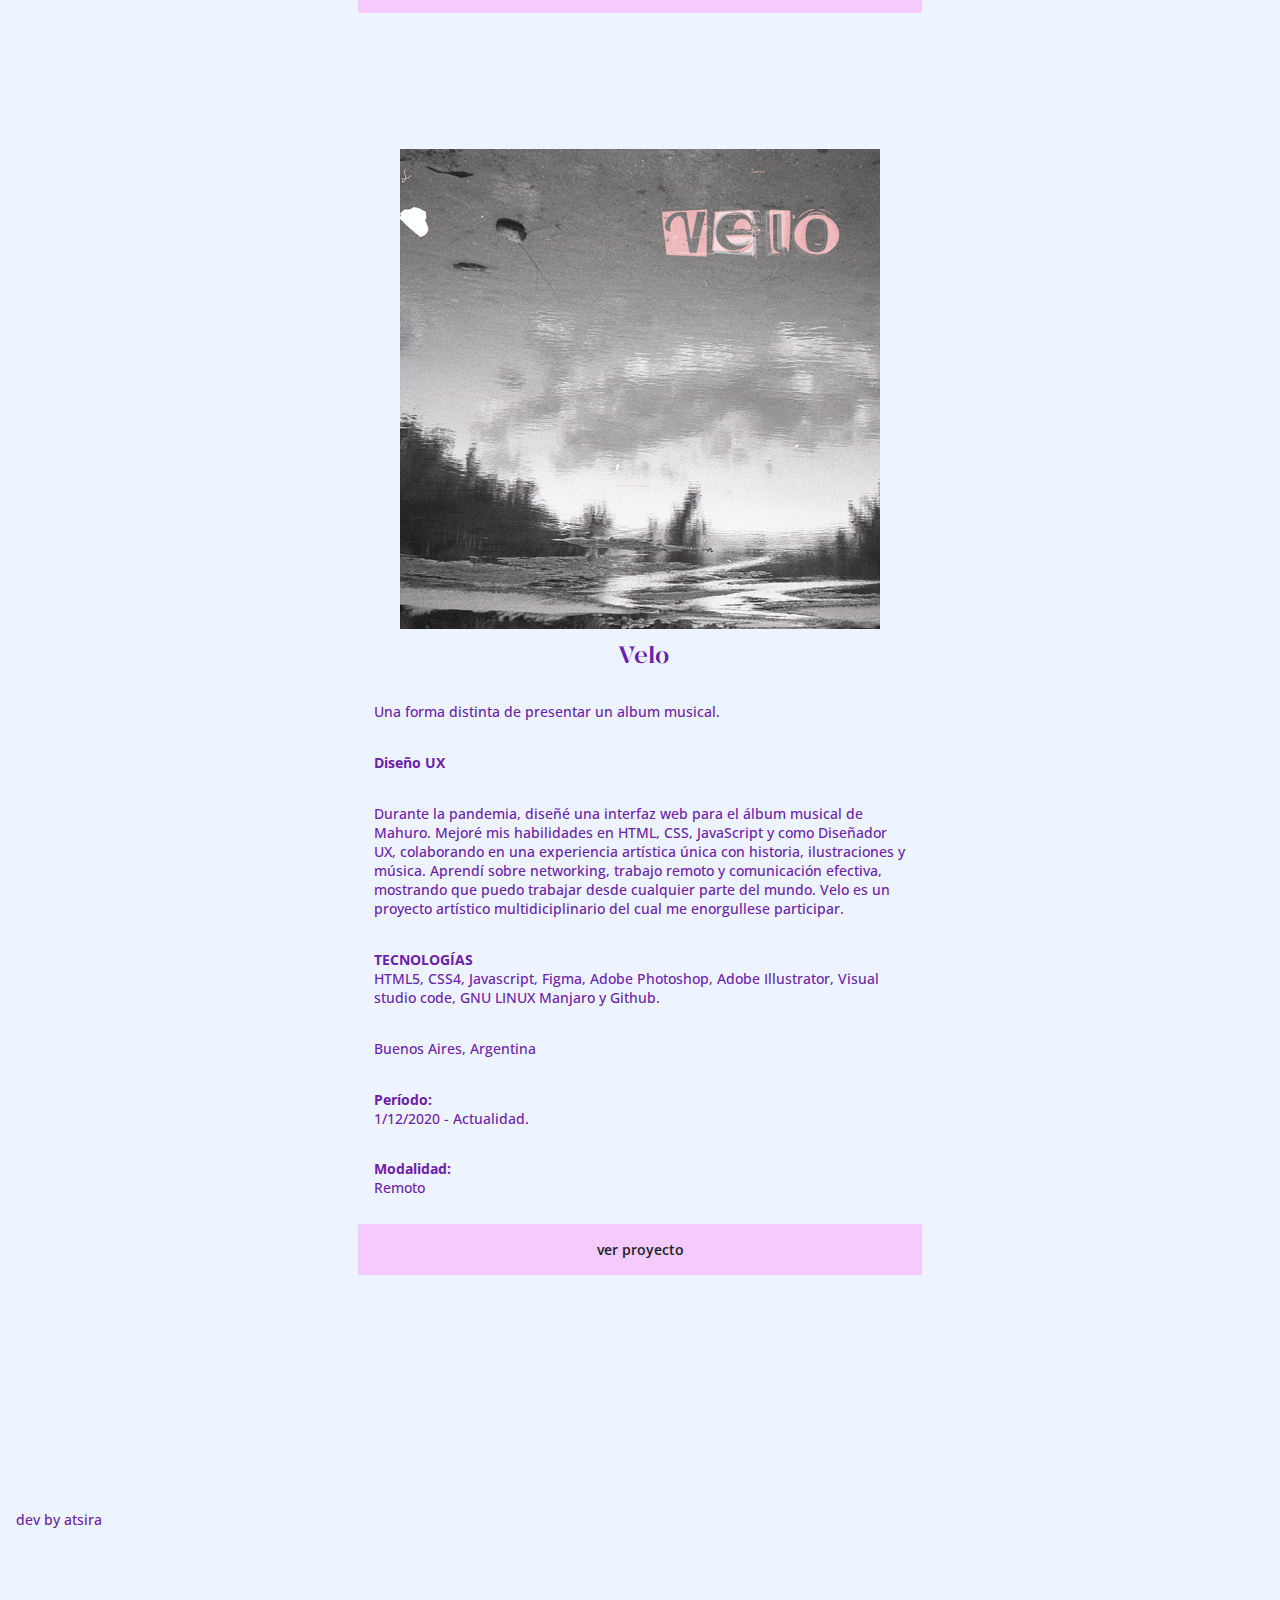
<file: proyectos.html>
<!DOCTYPE html>
<html lang="en">
<head>
<meta charset="UTF-8">
<meta name="viewport" content="width=device-width, initial-scale=1.0">
<meta property="locale" content="es_AR" />
<meta property="type" content="website" />
<meta name="theme-color" content="#317EFB"/>
<meta property="title" content="Ariel Contini - Diseñador de Intefaces y Experiencia de Usuario"/>
<meta name="description" content="Hola, soy Ariel Contini, en búsqueda de oportunidades como Diseñador UI/UX. Mi formación y deseo de aprender me capacitan para diseñar interfaces y ofrecer experiencias positivas para usuarios. Soy proactivo, organizado y detallista, con habilidades para adaptarme y resolver problemas de manera eficiente y creativa.">
<meta property="image" content="./ari.webp">
<meta property="url" content="https://arielcontini.github.io/portfolio/" />
<title>./ariel-contini/portfolio</title>
<link rel="stylesheet" href="./mobile.css" media="all">
<link rel="stylesheet" href="./desktop.css" media="all">
<link rel="stylesheet" href="./dark.css" media="all">
<link rel="apple-touch-icon" sizes="180x180" href="./apple-touch-icon.png">
<link rel="icon" type="image/png" sizes="32x32" href="./favicon-32x32.png">
<link rel="icon" type="image/png" sizes="16x16" href="./favicon-16x16.png">
<link rel="stylesheet" 
href="https://cdnjs.cloudflare.com/ajax/libs/animate.css/4.1.1/animate.min.css"
/>
</head>
<body id="up" class="animate__animated animate__fadeIn" oncontextmenu="return false" onkeydown="return false">

  <nav class="nav--navbar">
    <button class="button-up">
    <a href="index.html#links" aria-label="volver atras">
      <svg width="1.2rem" height="auto" xmlns="http://www.w3.org/2000/svg" 
      fill="none" viewBox="0 0 24 24" stroke-width="1.5" stroke="currentColor" class="size-6">
      <path stroke-linecap="round" stroke-linejoin="round" d="M15.75 19.5 8.25 12l7.5-7.5" />
      </svg> 
  </a>
  </button>
  
  <button class="button-up">
    <a href="#up" aria-label="volver arriba">   
      <svg width="1.2rem" height="auto" xmlns="http://www.w3.org/2000/svg" 
      fill="none" viewBox="0 0 24 24" stroke-width="1.5" stroke="currentColor" class="size-6">
      <path stroke-linecap="round" stroke-linejoin="round" d="m4.5 15.75 7.5-7.5 7.5 7.5" />
      </svg>
      
  </a>
  </button>
  
    <button>
      <input type="checkbox" class="checkbox" id="checkbox">
      <label for="checkbox" class="checkbox-label">
          <svg fill="rgba(255,255,255,1)" class="fa-sun"width="1rem" height="1rem" viewBox="0 0 32 32" version="1.1" xmlns="http://www.w3.org/2000/svg">
            <title>brightness</title>
            <path d="M0 16q0 0.832 0.576 1.44t1.44 0.576h1.984q0.832 0 1.408-0.576t0.608-1.44-0.608-1.408-1.408-0.576h-1.984q-0.832 0-1.44 0.576t-0.576 1.408zM4.096 25.888q0 0.832 0.608 1.44t1.408 0.576 1.408-0.576l1.408-1.408q0.608-0.608 0.608-1.408t-0.608-1.408-1.408-0.608-1.408 0.608l-1.408 1.408q-0.608 0.576-0.608 1.376zM4.096 6.112q0 0.832 0.608 1.408l1.408 1.408q0.576 0.576 1.408 0.576t1.408-0.576 0.608-1.408-0.608-1.408l-1.408-1.408q-0.576-0.608-1.408-0.608t-1.408 0.608-0.608 1.408zM8 16q0 3.328 2.336 5.664t5.664 2.336 5.664-2.336 2.336-5.664-2.336-5.632-5.664-2.368-5.664 2.368-2.336 5.632zM12 16q0-1.632 1.184-2.816t2.816-1.184 2.816 1.184 1.184 2.816-1.184 2.848-2.816 1.152-2.816-1.152-1.184-2.848zM14.016 28v2.016q0 0.832 0.576 1.408t1.408 0.576 1.408-0.576 0.608-1.408v-2.016q0-0.832-0.608-1.408t-1.408-0.576-1.408 0.576-0.576 1.408zM14.016 4q0 0.832 0.576 1.44t1.408 0.576 1.408-0.576 0.608-1.44v-1.984q0-0.832-0.608-1.408t-1.408-0.608-1.408 0.608-0.576 1.408v1.984zM22.496 24.512q0 0.8 0.576 1.408l1.408 1.408q0.576 0.576 1.408 0.576t1.44-0.576 0.576-1.44-0.576-1.376l-1.408-1.408q-0.608-0.608-1.44-0.608t-1.408 0.608-0.576 1.408zM22.496 7.52q0 0.832 0.576 1.408t1.408 0.576 1.44-0.576l1.408-1.408q0.576-0.576 0.576-1.408t-0.576-1.408-1.44-0.608-1.408 0.608l-1.408 1.408q-0.576 0.576-0.576 1.408zM26.016 16q0 0.832 0.576 1.44t1.408 0.576h2.016q0.8 0 1.408-0.576t0.576-1.44-0.576-1.408-1.408-0.576h-2.016q-0.832 0-1.408 0.576t-0.576 1.408z"></path>
            </svg>
            <svg fill="rgba(255,255,255,1)" class="fa-moon" width="1rem" height="1rem" viewBox="0 0 24 24" fill="none" xmlns="http://www.w3.org/2000/svg">
              <path d="M3.32031 11.6835C3.32031 16.6541 7.34975 20.6835 12.3203 20.6835C16.1075 20.6835 19.3483 18.3443 20.6768 15.032C19.6402 15.4486 18.5059 15.6834 17.3203 15.6834C12.3497 15.6834 8.32031 11.654 8.32031 6.68342C8.32031 5.50338 8.55165 4.36259 8.96453 3.32996C5.65605 4.66028 3.32031 7.89912 3.32031 11.6835Z" stroke="#000000" stroke-width="2" stroke-linecap="round" stroke-linejoin="round"/>
              </svg>
        <span class="ball"></span>
      </label>
    </button>
  </nav>

<main>


<!--PROYECTOS-->
<section id="proyectos" class="projects--section">

    <!-- links a proyectos -->
<article id="links" class="projects--card">
    <h2> PROYECTOS</h2>
    <p class="txt-description"> Aquí Comparto mis ultimas experiencias como Diseñador UI y FrontEnd Developer</p>
    <a href="#lodemaria"> Lo de María</a>
    <a href="#velo"> Proyecto Velo</a>
</article>

<!-- LO DE MARÍA -->
<article id="lodemaria" class="projects--card">
    <picture >
      <source media="(max-width: 799px)" srcset="./lodemaria.webp" />
      <source media="(min-width: 800px)" srcset="./lodemaria.webp" />
    <img width="480px" height="480px" src="./lodemaria.webp"  alt="fotografia de la cafetería Lo de María">
  </picture>
   
<h3> Lo de María</h3>
<p><strong>Diseño UX </strong></p>
  <p> Transformé la esencia hogareña de una cafetería en El Bolsón en una 
          carta digital. Colaborando con Elisa Almirón, fotógrafa excepcional, 
          capturamos cada detalle. Aprendí maquetación web con CSS Grid y design 
          systems, diseño centrado en el usuario, usabilidad y accesibilidad. 
        </p>
         
         <p> Utilicé Chat GPT3 para idear y maquetar componentes. Resultado: 
          una carta digital mobile para una cafetería y pastelería de autor. 
          </p>
      
     <p><strong> TECNOLOGÍAS</strong> HTML5, CSS4, Javascript, Chat GPT3.5, Figma, Adobe Photoshop, 
          Adobe Illustrator, Visual studio code, GNU LINUX Manjaro y Github.. </p>
      <p> El Bolsón, Patagonia Argentina</p>
       <p><strong> Período:</strong> 1/8/2022 - 1/1/2024</p>
       <p><strong> Modalidad:</strong> Remoto</p>

    <a href="https://arielcontini.github.io/LodeMaria2024/" target="_blank"> ver proyecto </a>
</article> 

<!-- VELO - MAHURO COLETTI -->
<article id="velo" class="projects--card">
      <picture>
        <source media="(max-width: 799px)" srcset="./velo-cover.webp" />
        <source media="(min-width: 800px)" srcset="./velo-cover.webp" />
      <img width="480px" height="480px" src="./velo-cover.webp" alt="">
    </picture>

           <h3>Velo</h3>
           <p>Una forma distinta de presentar un album musical.</p>
           <p><strong>Diseño UX </strong></p>
           <p>
              Durante la pandemia, diseñé una interfaz web para el álbum musical de Mahuro. 
              Mejoré mis habilidades en HTML, CSS, JavaScript y como Diseñador UX, 
              colaborando en una experiencia artística única con historia, ilustraciones 
              y música. Aprendí sobre networking, trabajo remoto y comunicación efectiva, 
              mostrando que puedo trabajar desde cualquier parte del mundo. 
              Velo es un proyecto artístico multidiciplinario del cual me enorgullese participar. 
          </p>
          <p><b>TECNOLOGÍAS</b> 
          HTML5, CSS4, Javascript, Figma, Adobe Photoshop, 
          Adobe Illustrator, Visual studio code, 
          GNU LINUX Manjaro y Github.</p> 

<p>Buenos Aires, Argentina</p>
<p><strong>Período:</strong> 1/12/2020 - Actualidad.</p>
<p><strong>Modalidad:</strong> Remoto</p>
      <a href="https://arielcontini.github.io/velo-2024/" target="_blank"> ver proyecto </a>
</article> 

</section>


</main>

<!--FOOTER-->
<footer class="footer--section">
<article class="footer--card">
<p> dev by atsira</p>
</article>
</footer>

<script>
const checkbox = document.getElementById("checkbox");

// Verifica si hay un estado guardado en localStorage y lo aplica
const isDarkMode = localStorage.getItem("darkMode") === "true";
if (isDarkMode) {
  document.body.classList.add("dark");
  checkbox.checked = true;
}

checkbox.addEventListener("change", () => {
  // Cambia el estado del modo oscuro
  document.body.classList.toggle("dark");

  // Guarda el estado del modo oscuro en localStorage
  localStorage.setItem("darkMode", checkbox.checked);
});

</script>

</body>
</html>
</file>
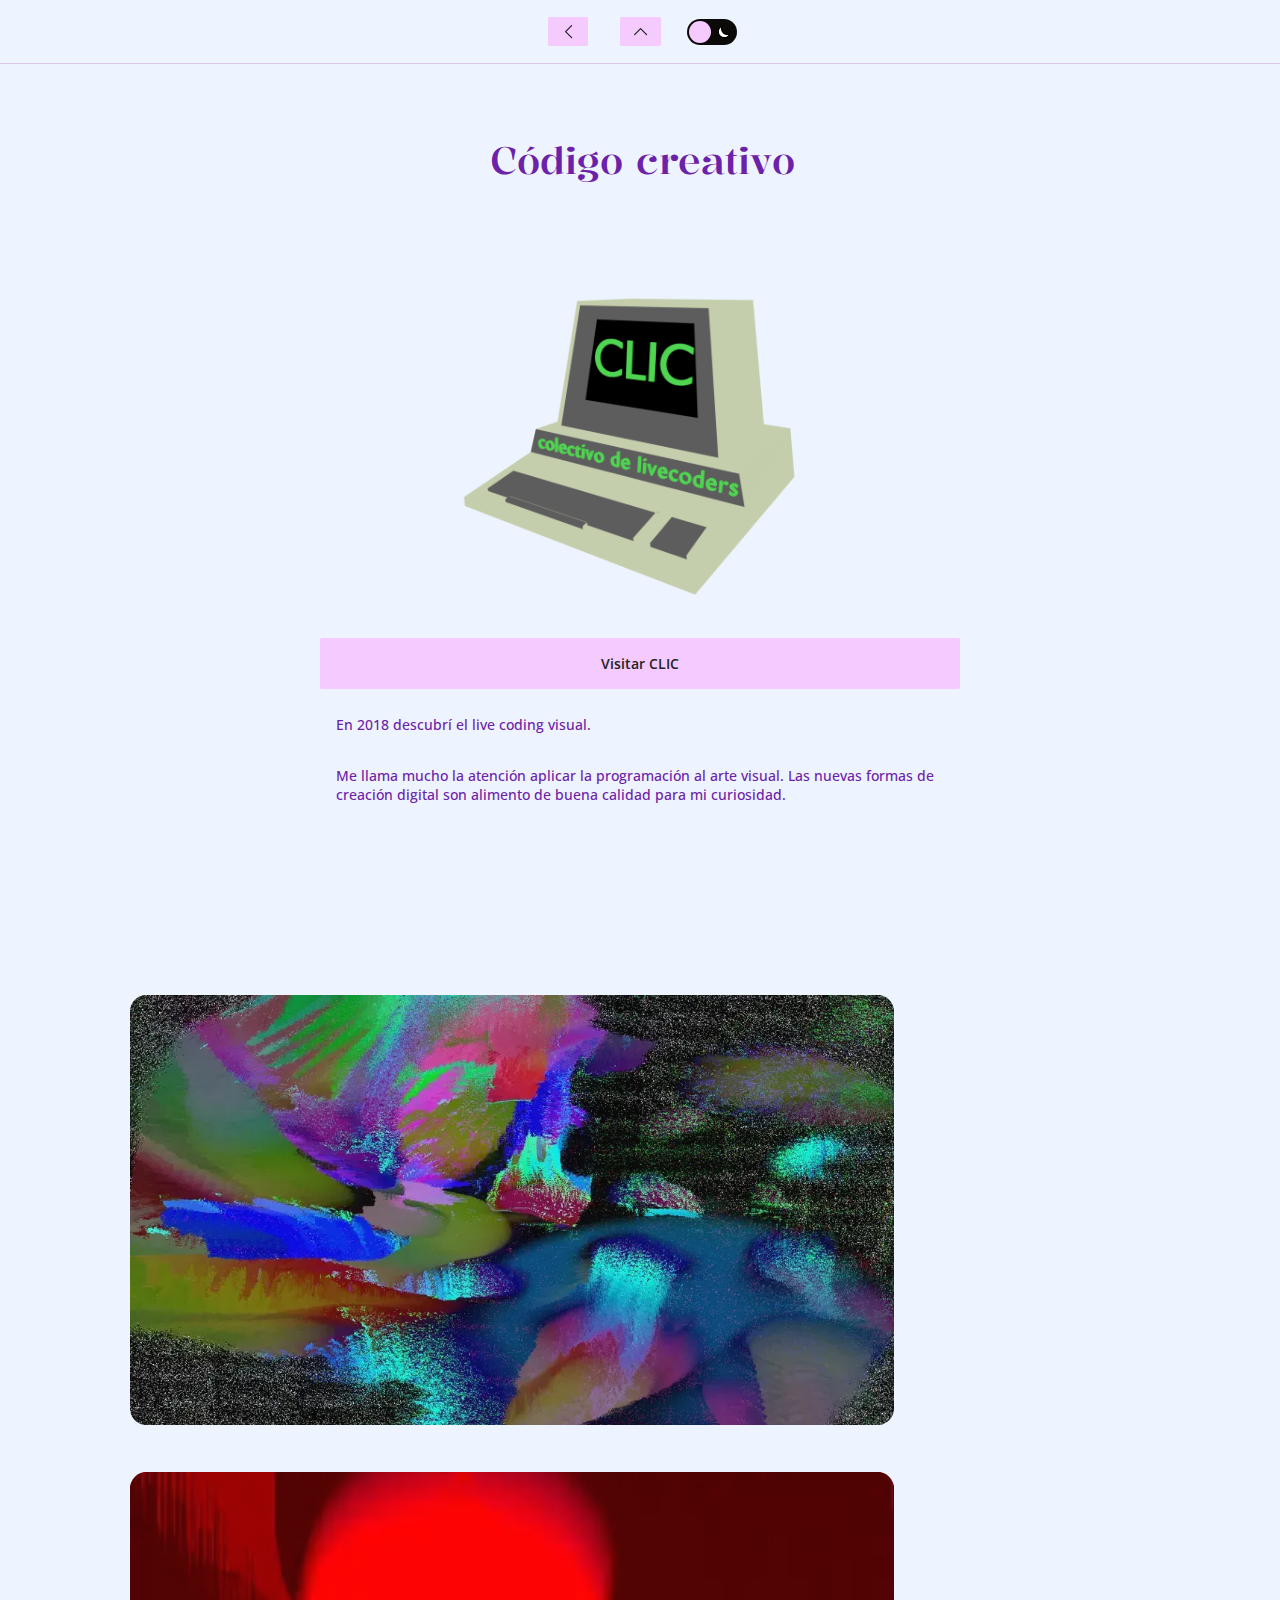
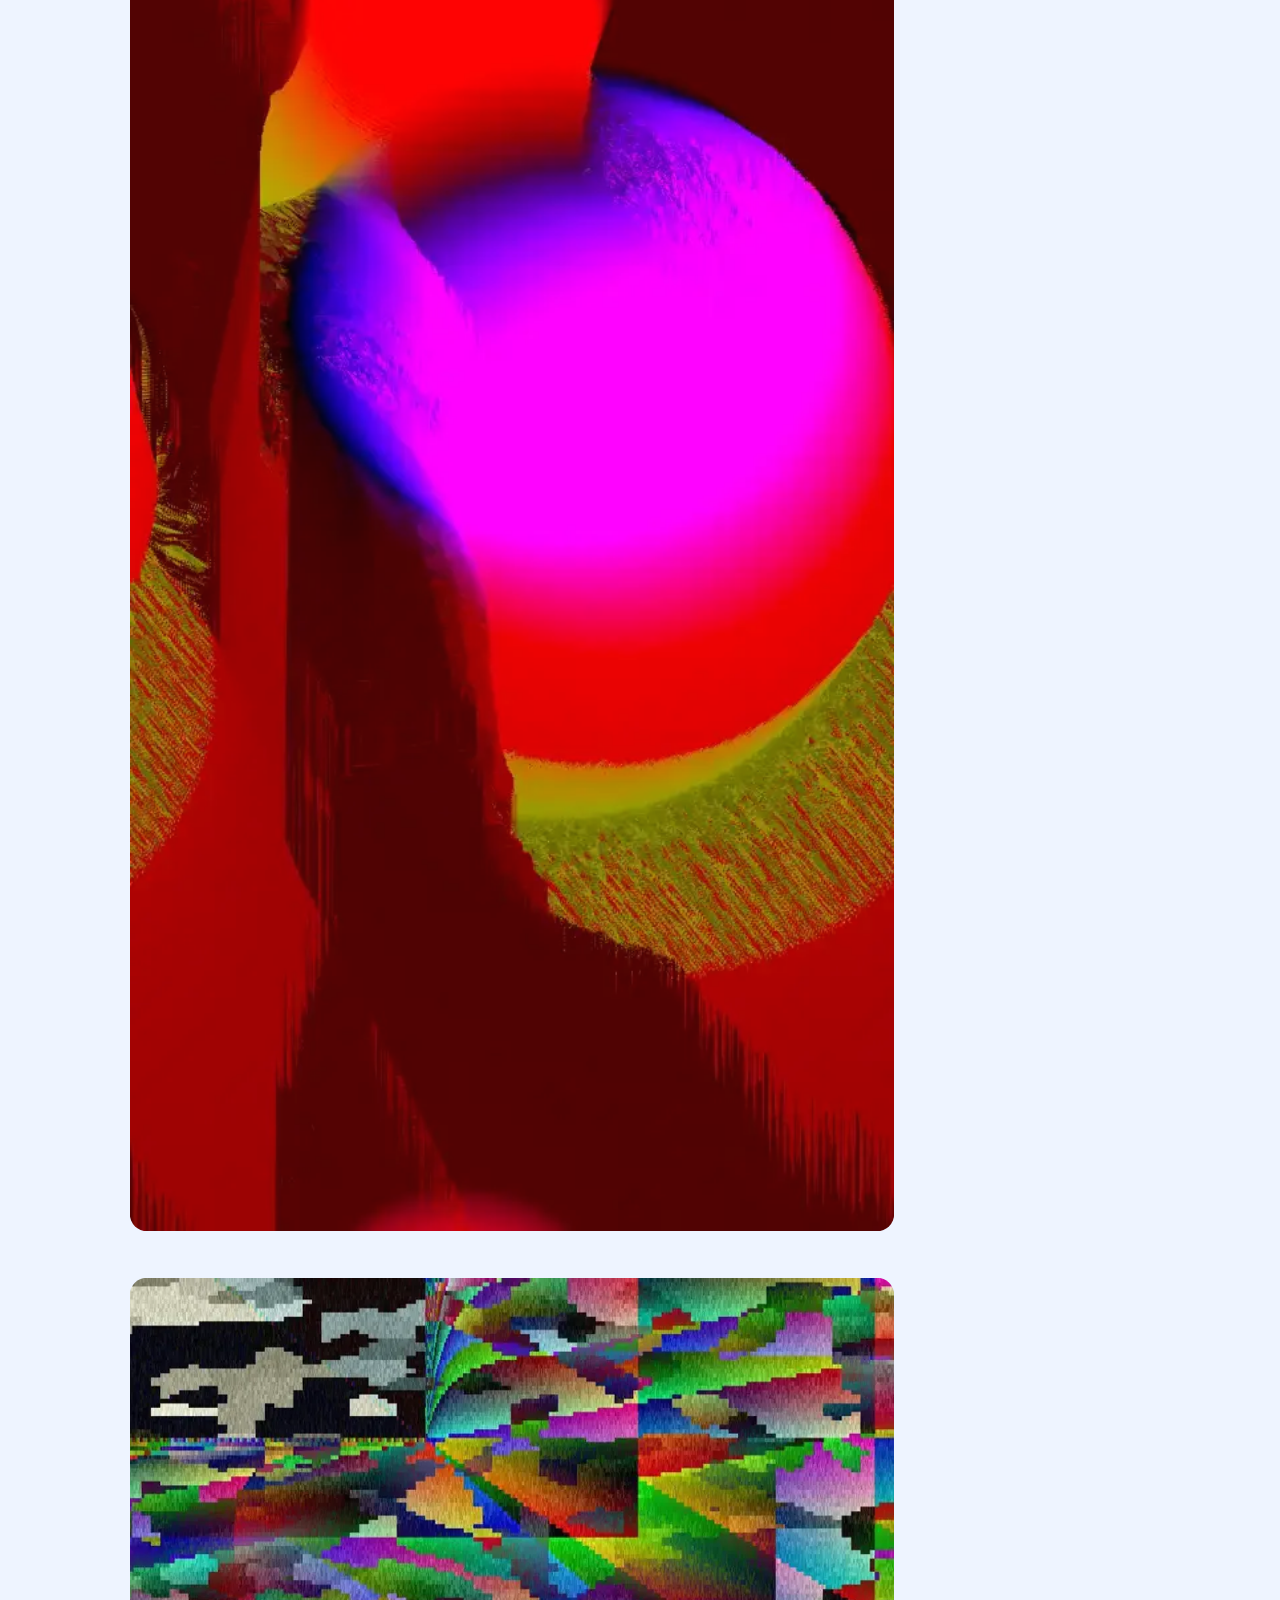
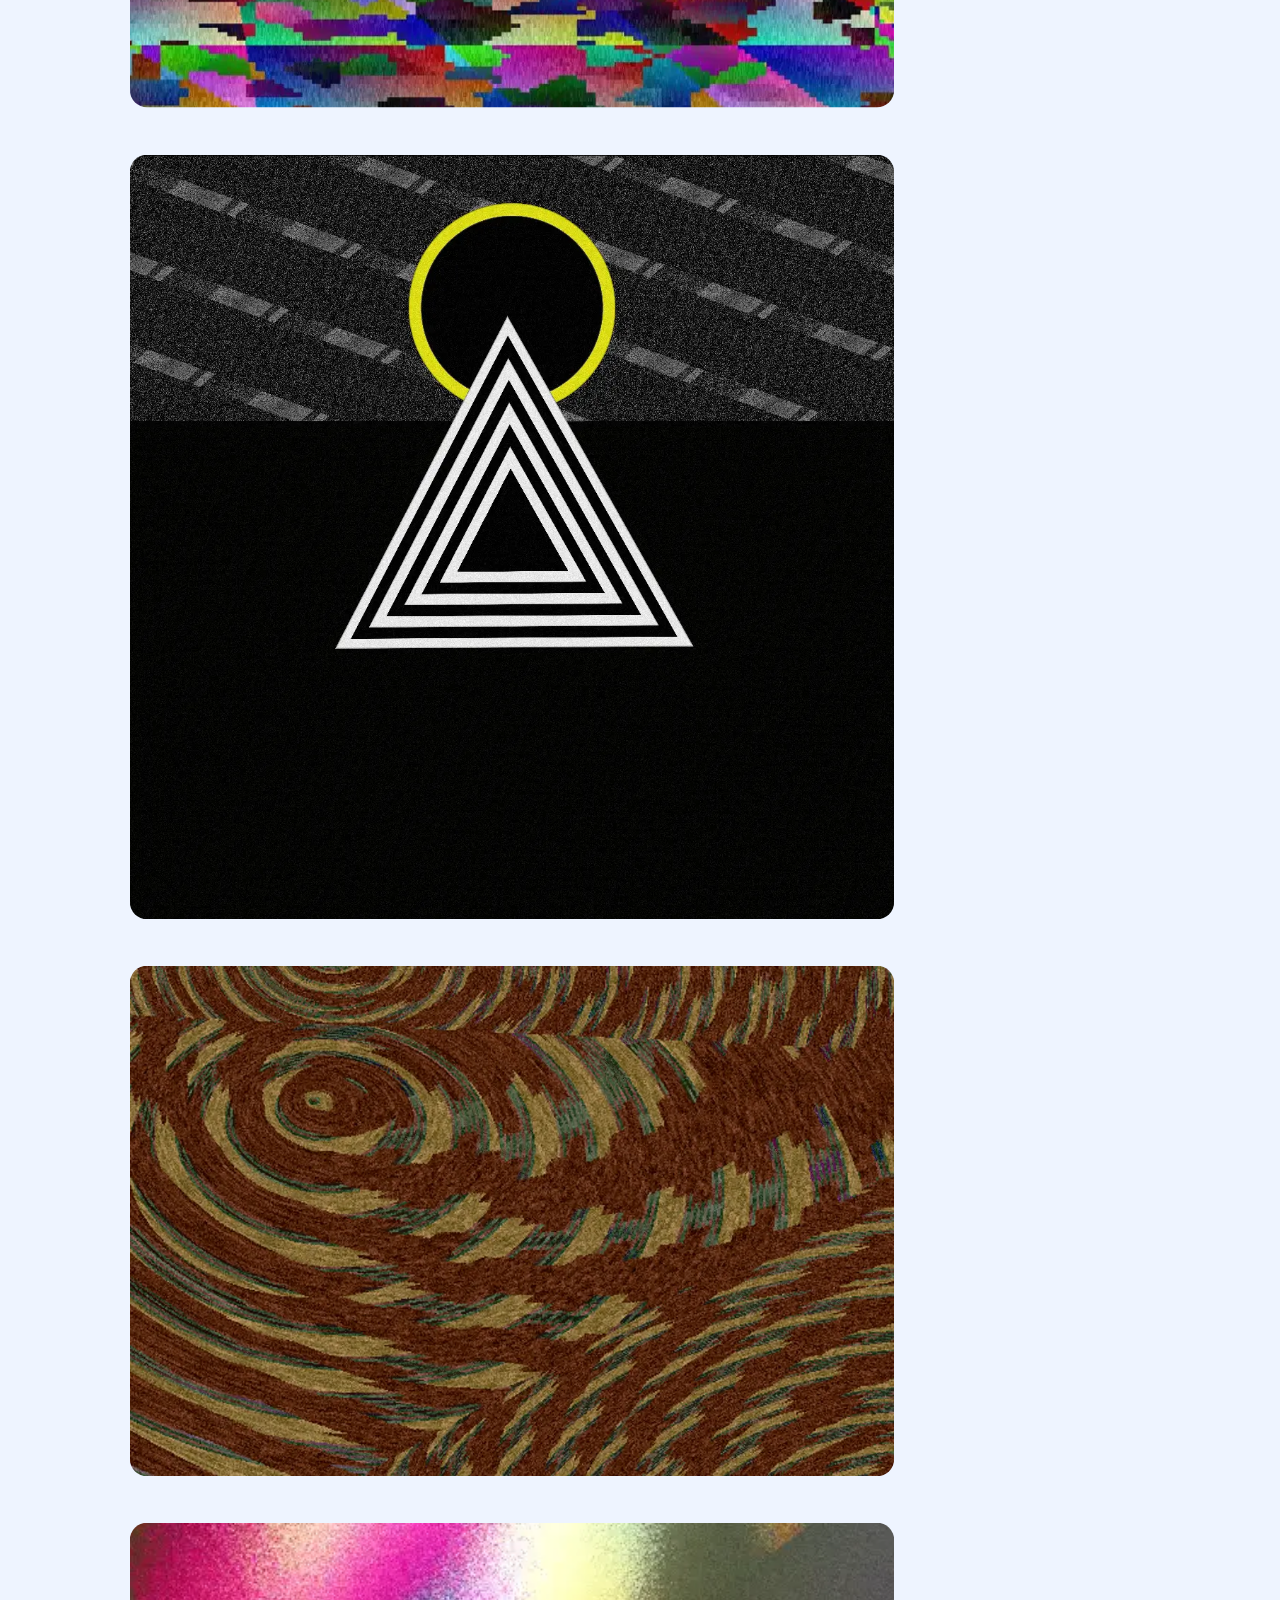
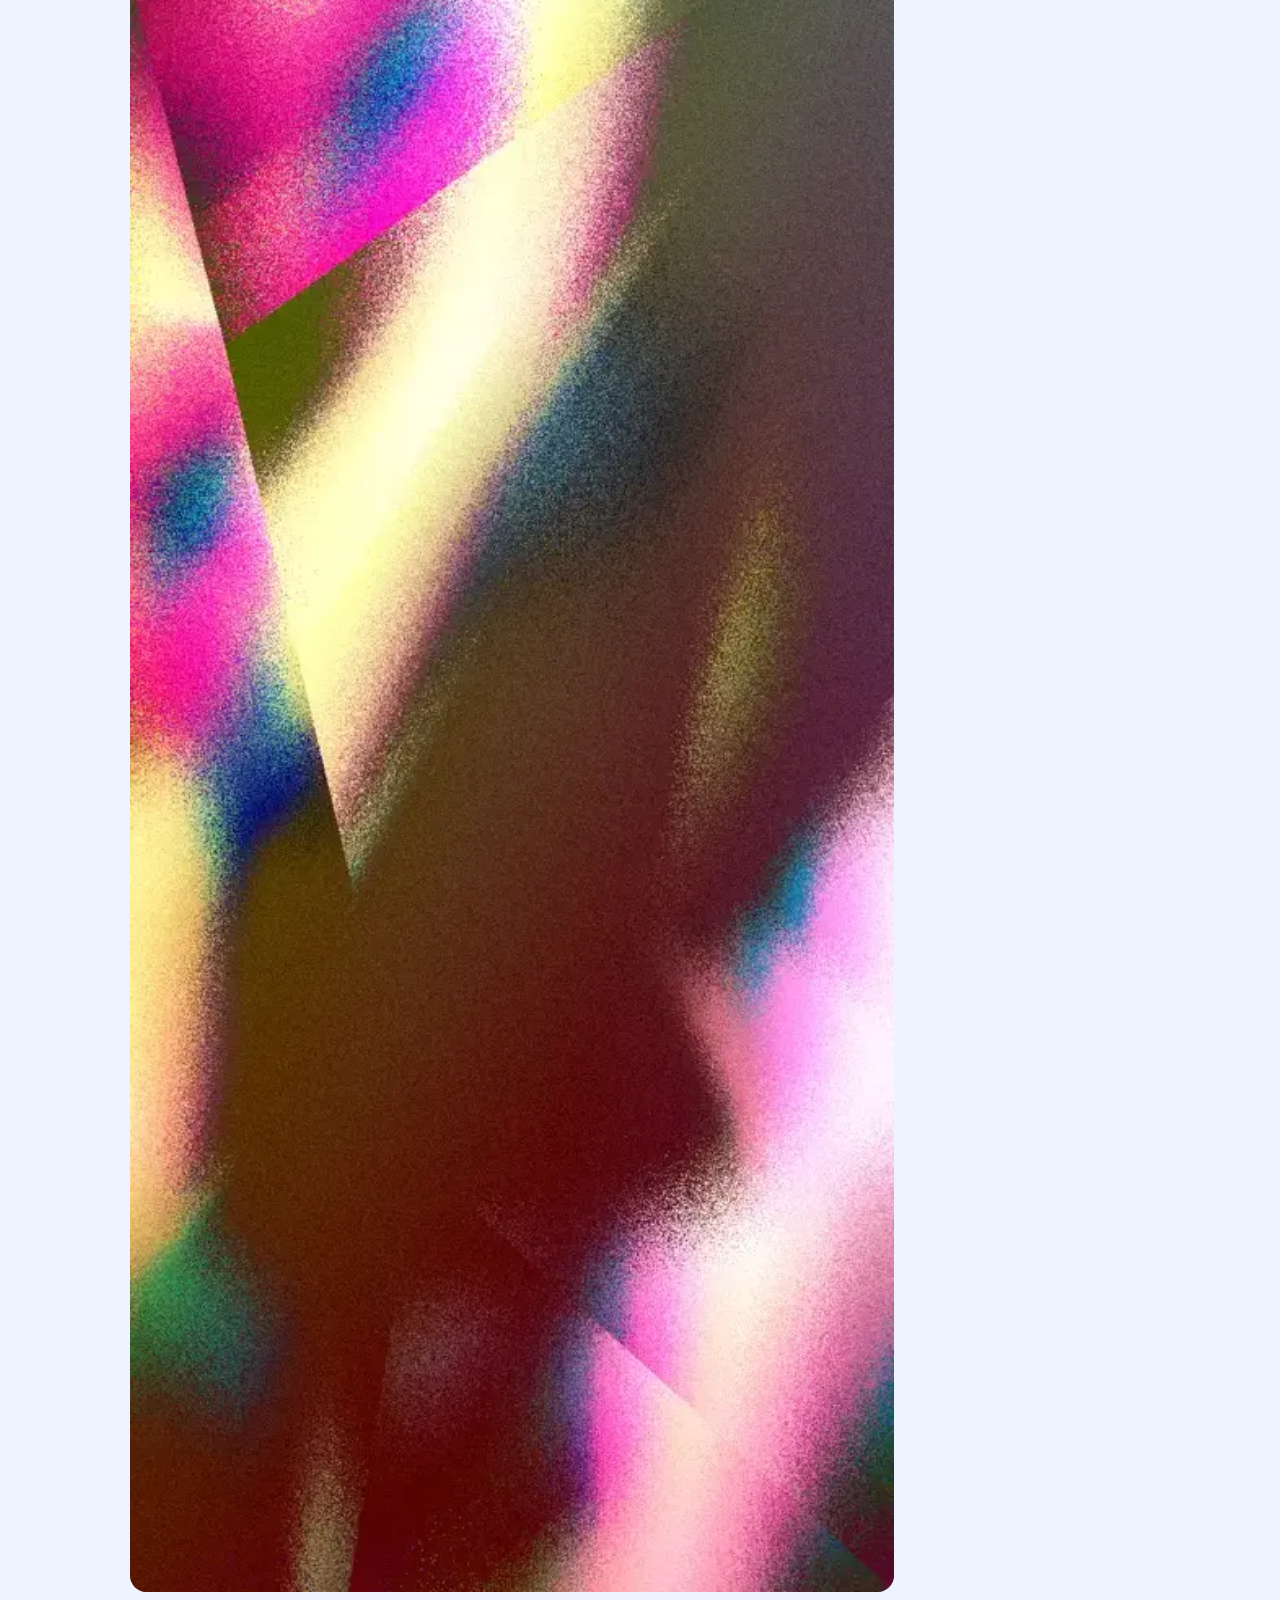
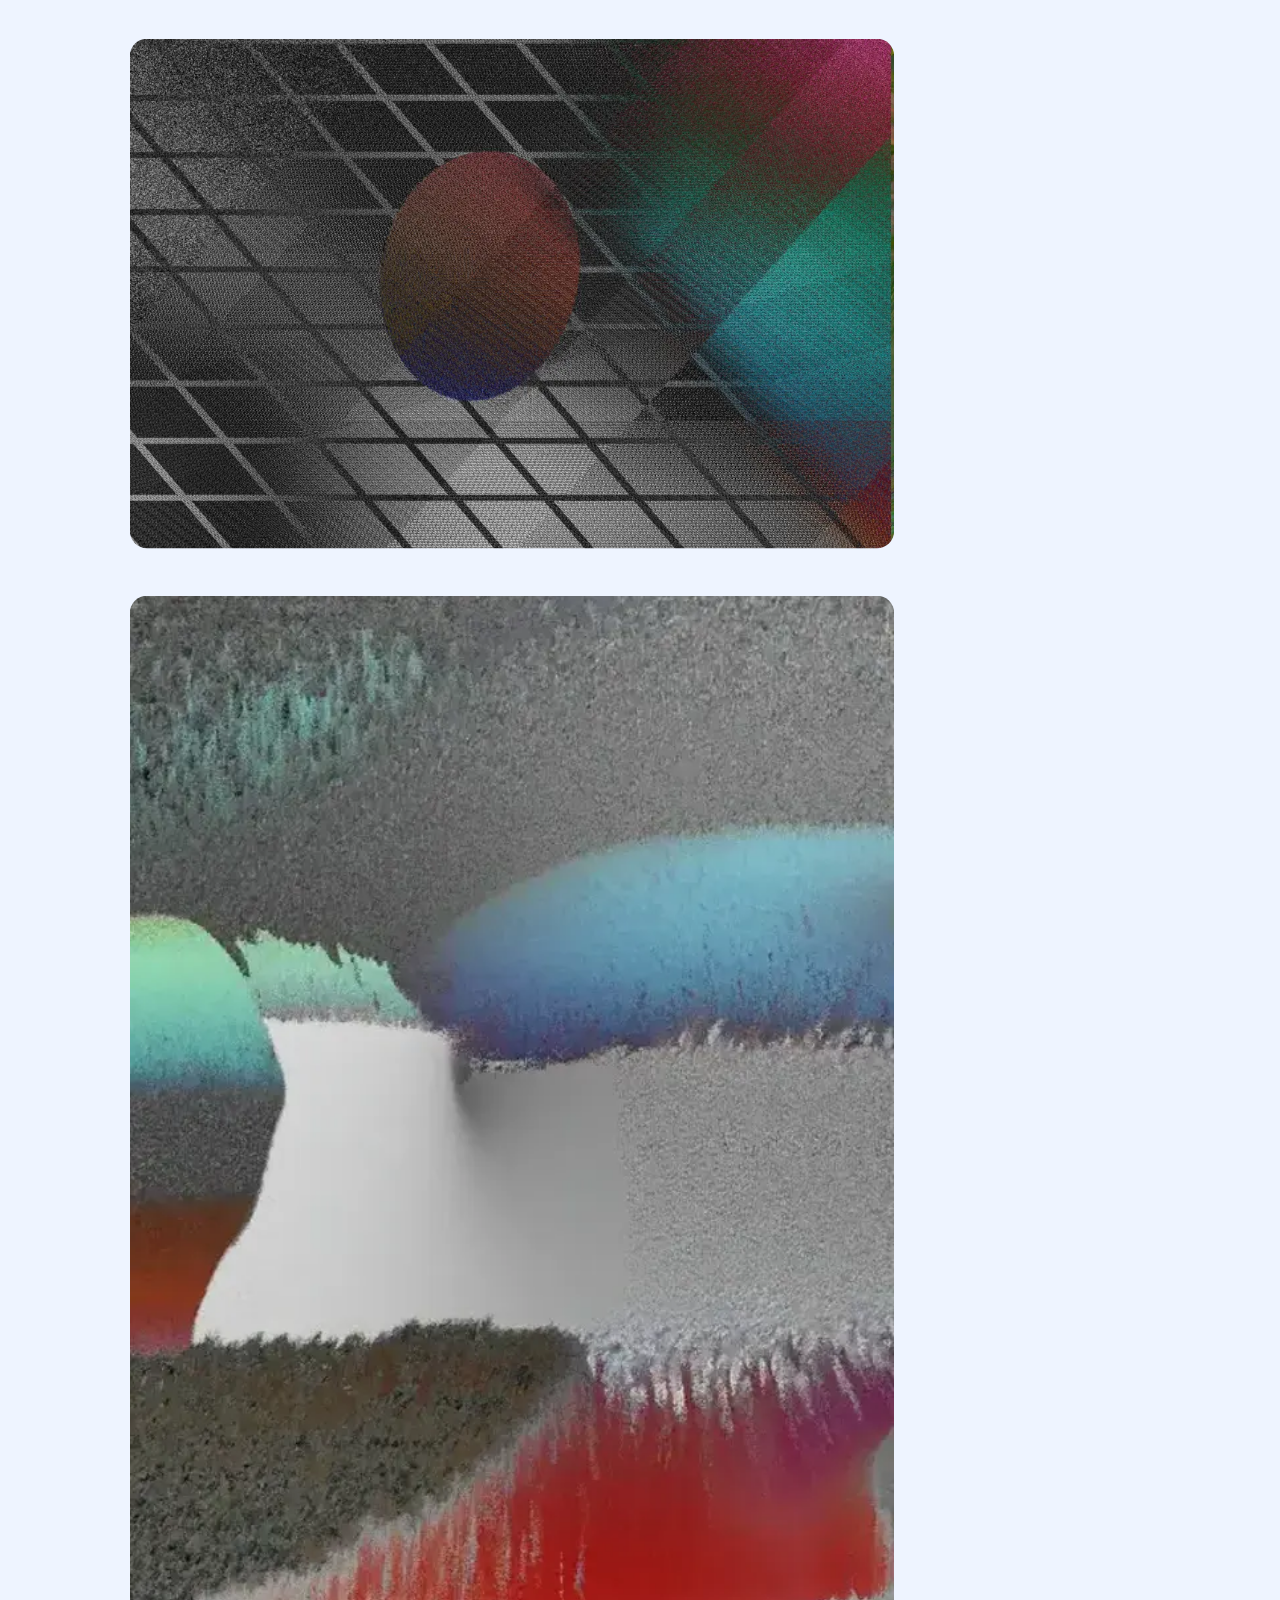
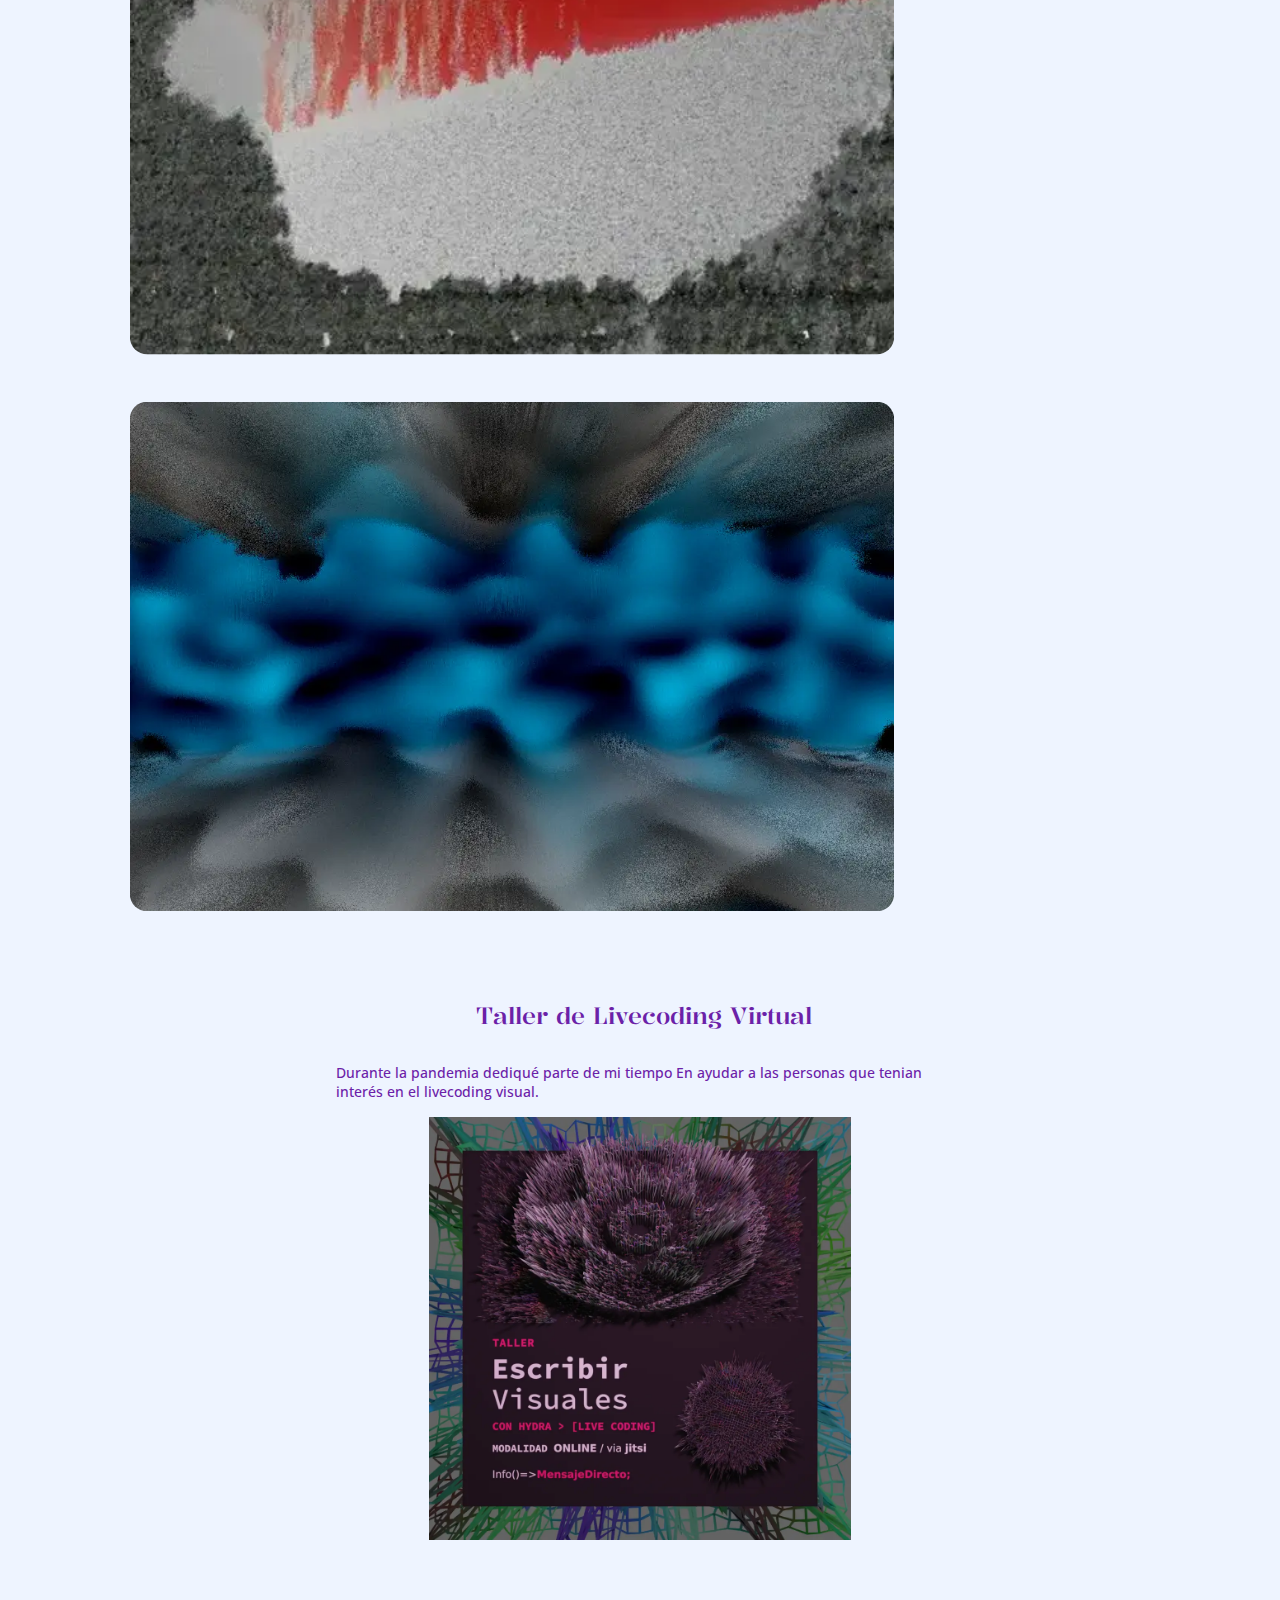
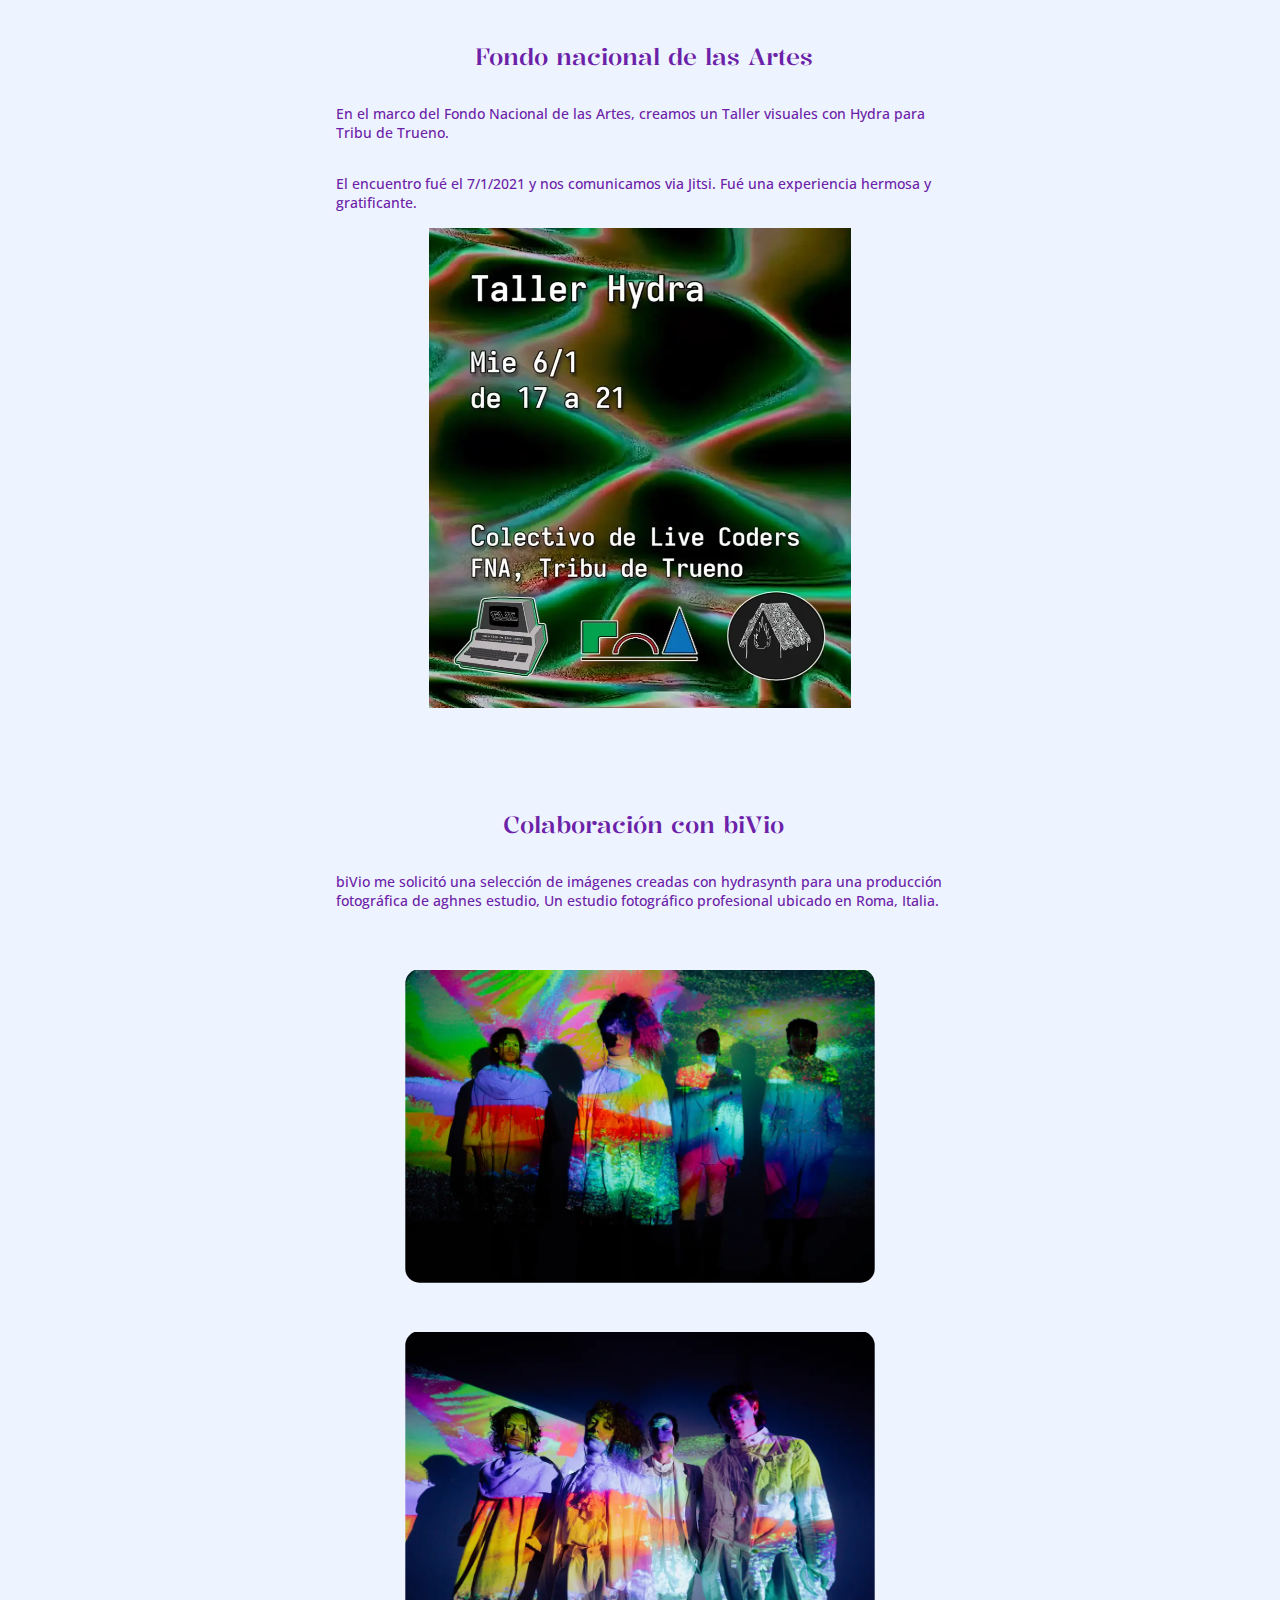
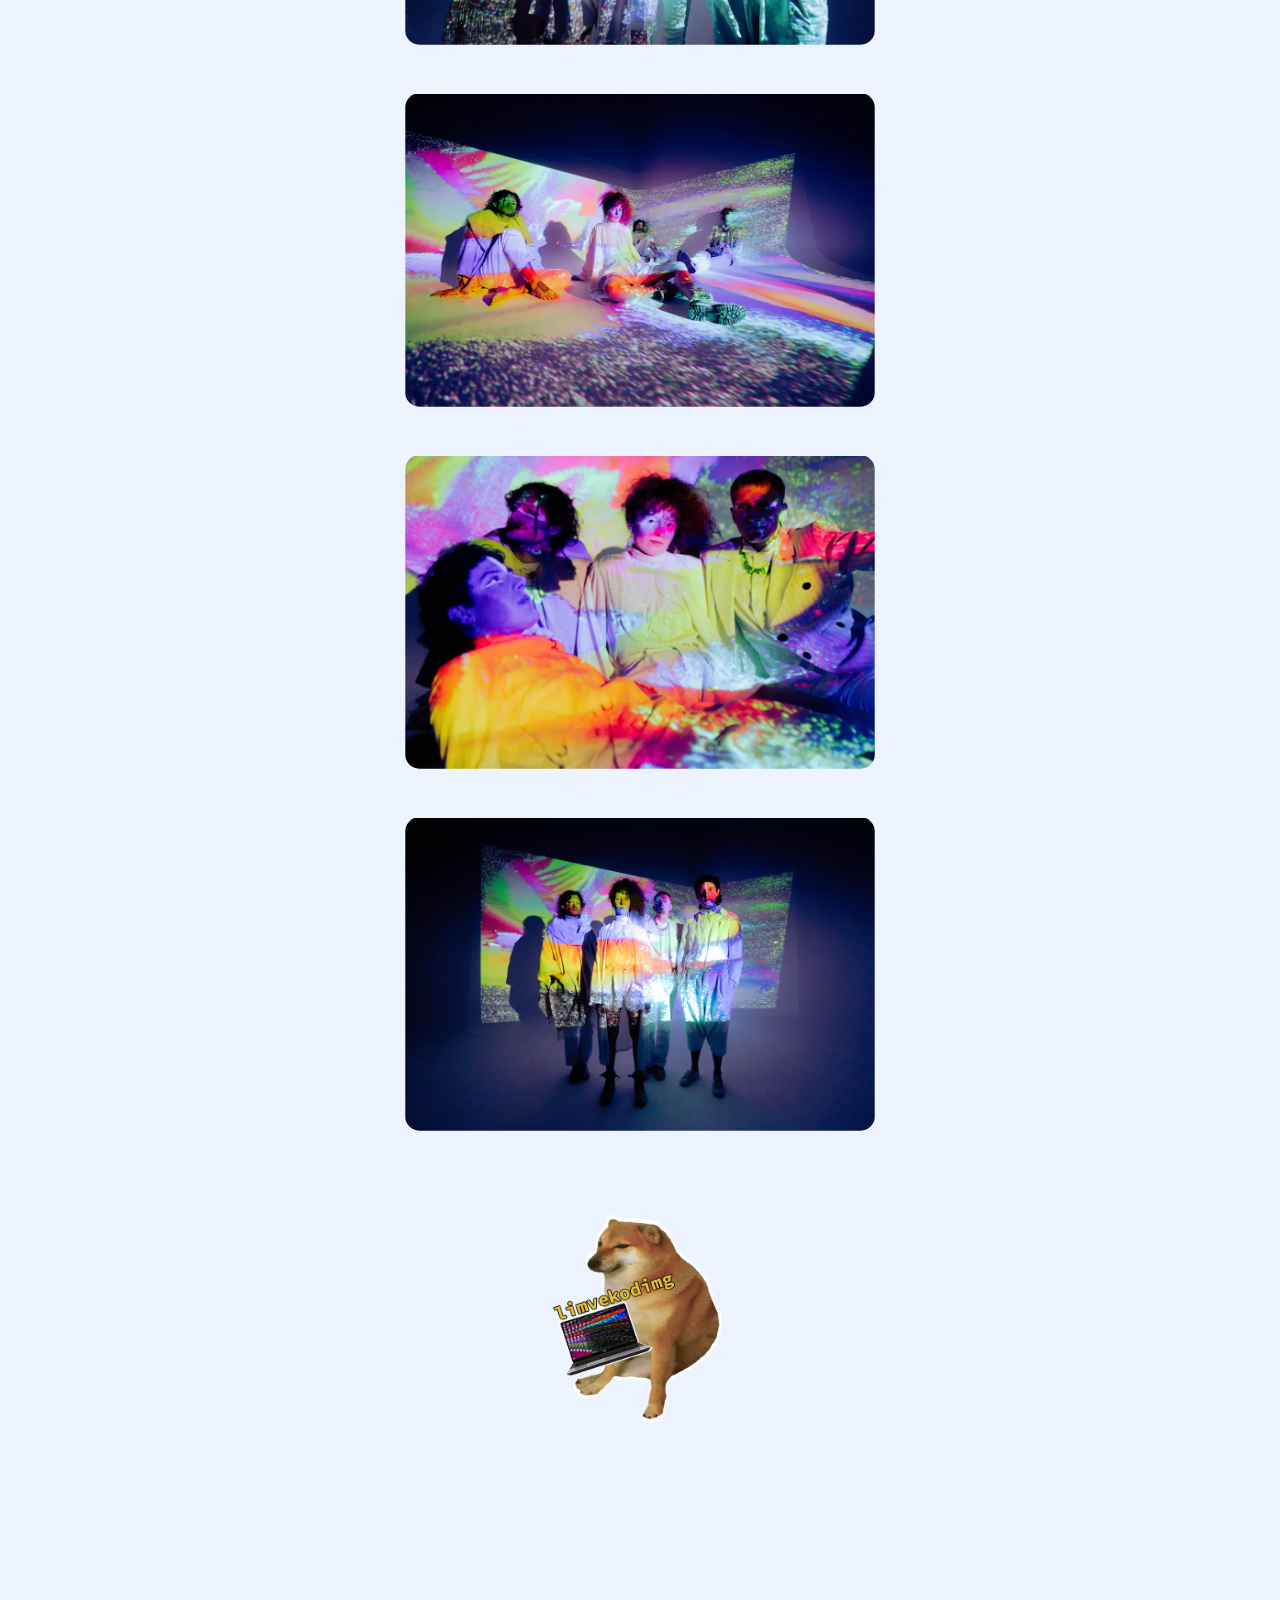
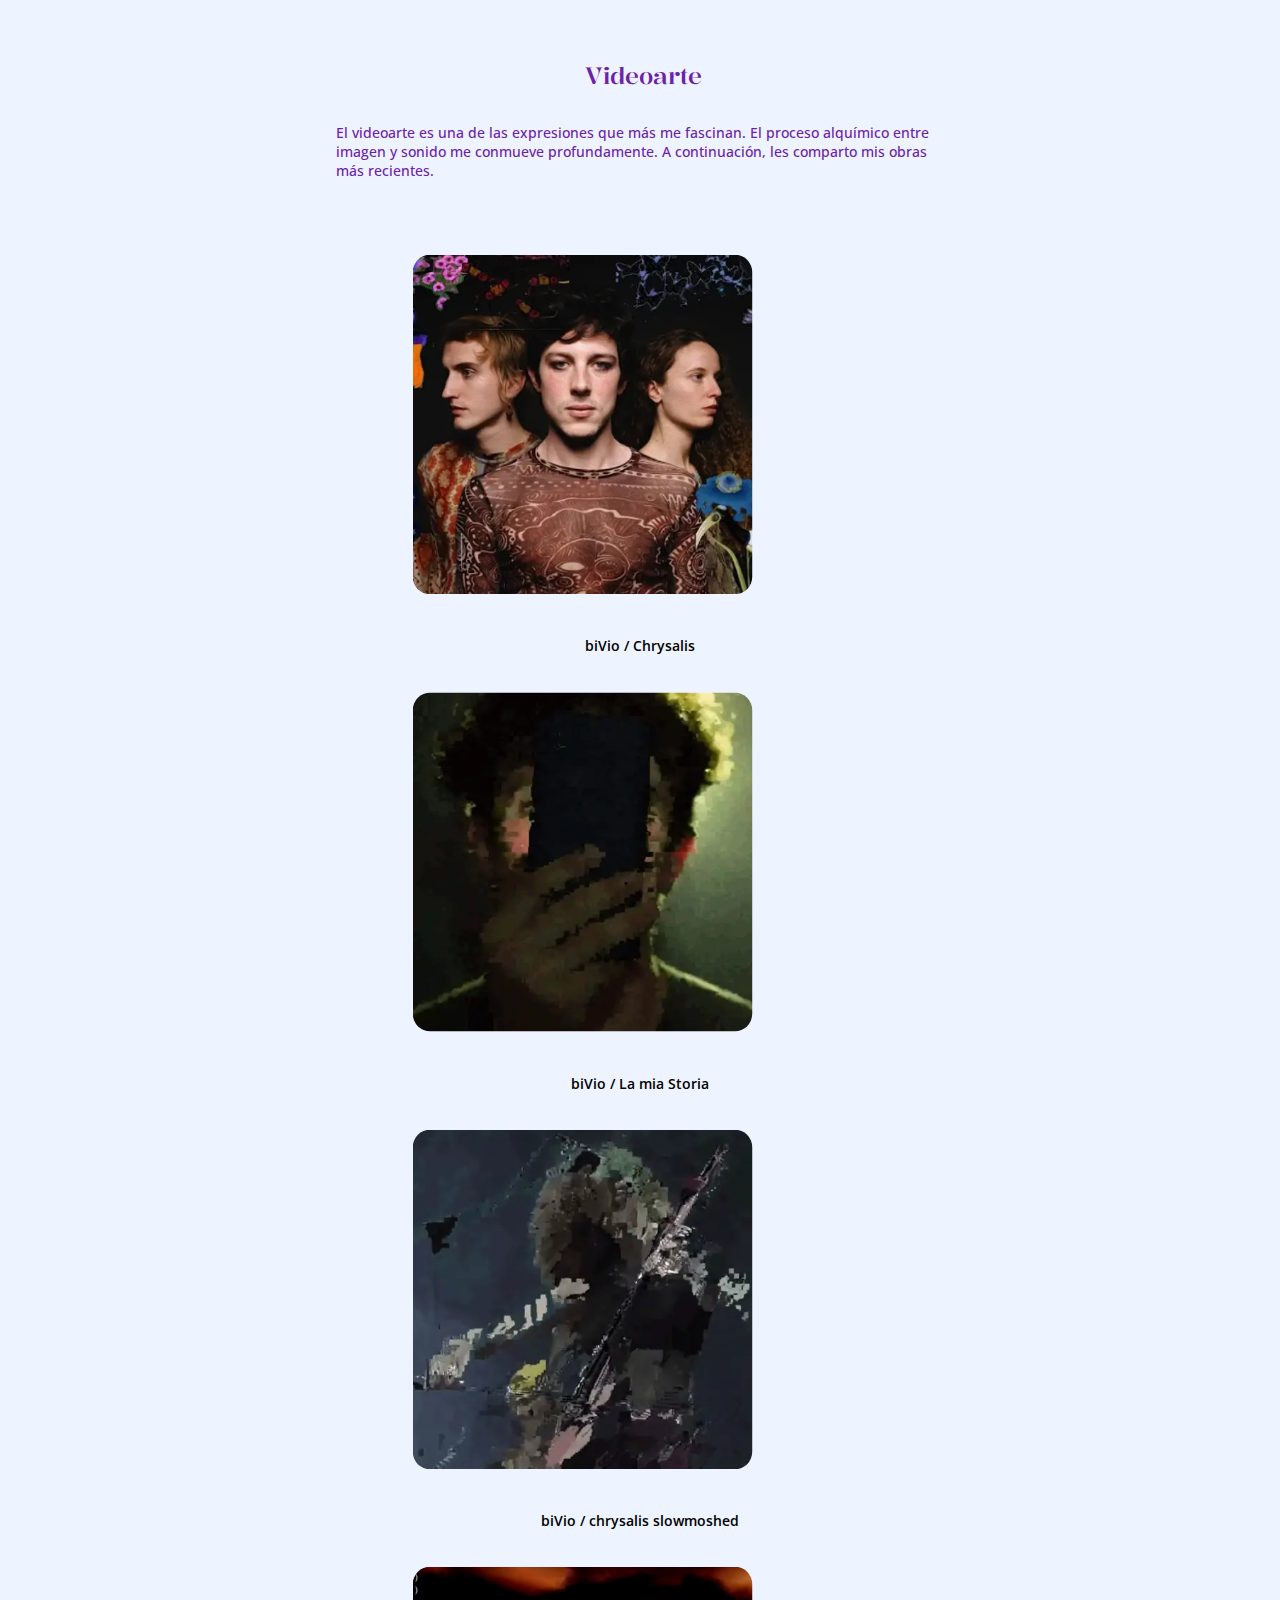
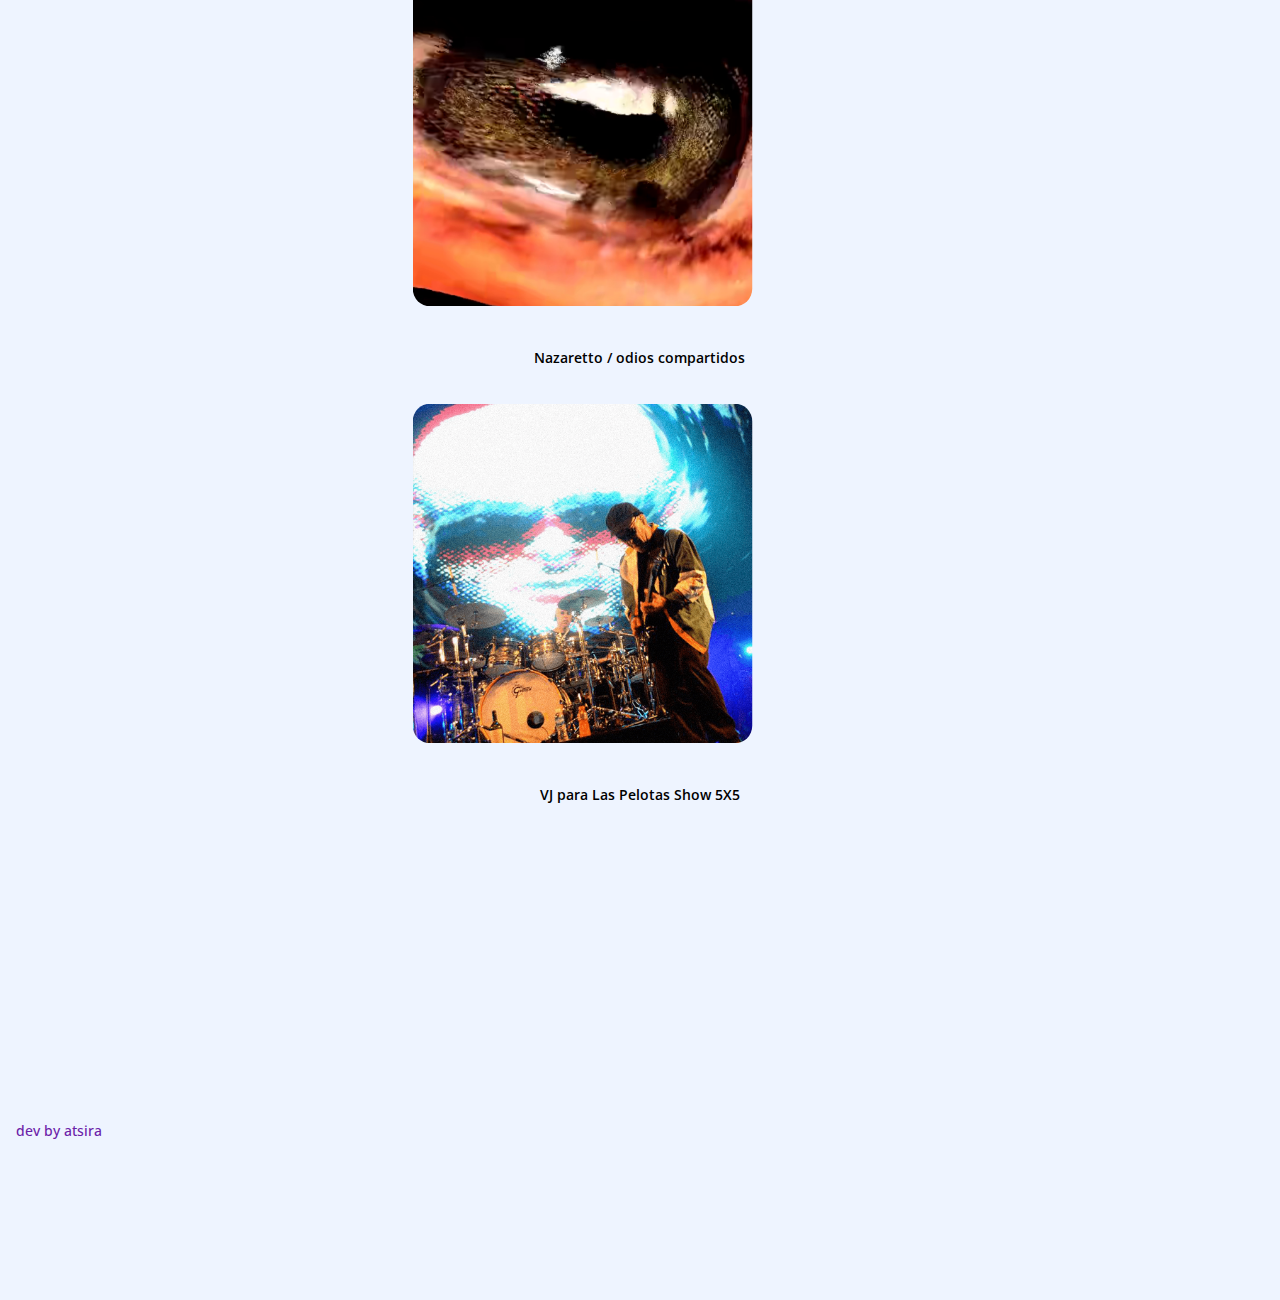
<file: tecnopoeta.html>
<!DOCTYPE html>
<html lang="en">
<head>
<meta charset="UTF-8">
<meta name="viewport" content="width=device-width, initial-scale=1.0">
<meta property="locale" content="es_AR" />
<meta property="type" content="website" />
<meta name="theme-color" content="#317EFB"/>
<meta property="title" content="Ariel Contini - Diseñador de Intefaces y Experiencia de Usuario"/>
<meta name="description" content="Hola, soy Ariel Contini, en búsqueda de oportunidades como Diseñador UI/UX. Mi formación y deseo de aprender me capacitan para diseñar interfaces y ofrecer experiencias positivas para usuarios. Soy proactivo, organizado y detallista, con habilidades para adaptarme y resolver problemas de manera eficiente y creativa.">
<meta property="image" content="./ari.webp">
<meta property="url" content="https://arielcontini.github.io/portfolio/" />
<title>./ariel-contini/Tecnopoéticas</title>
<link rel="stylesheet" href="./mobile.css" media="all">

<link rel="stylesheet" href="./desktop.css" media="all">
<link rel="stylesheet" href="./dark.css" media="all">

<link rel="apple-touch-icon" sizes="180x180" href="./apple-touch-icon.png">
<link rel="icon" type="image/png" sizes="32x32" href="./favicon-32x32.png">
<link rel="icon" type="image/png" sizes="16x16" href="./favicon-16x16.png">
<link rel="stylesheet" 
href="https://cdnjs.cloudflare.com/ajax/libs/animate.css/4.1.1/animate.min.css"
/>

</head>
<!--oncontextmenu="return false" onkeydown="return false"-->
<body id="up" class="animate__animated animate__fadeIn">

<nav class="nav--navbar">
  <button class="button-up">
  <a href="index.html" aria-label="volver arriba">
    <svg width="1.2rem" height="auto" xmlns="http://www.w3.org/2000/svg" fill="none" viewBox="0 0 24 24" stroke-width="1.5" stroke="currentColor" class="size-6">
      <path stroke-linecap="round" stroke-linejoin="round" d="M15.75 19.5 8.25 12l7.5-7.5" />
    </svg> 
</a>
</button>

<button class="button-up">
  <a href="#up" aria-label="volver arriba">   
    <svg width="1.2rem" height="auto" xmlns="http://www.w3.org/2000/svg" fill="none" viewBox="0 0 24 24" stroke-width="1.5" stroke="currentColor" class="size-6">
      <path stroke-linecap="round" stroke-linejoin="round" d="m4.5 15.75 7.5-7.5 7.5 7.5" />
    </svg>
    
</a>
</button>

  <button>
    <input type="checkbox" class="checkbox" id="checkbox">
    <label for="checkbox" class="checkbox-label">
        <svg fill="rgba(255,255,255,1)" class="fa-sun"width="1rem" height="1rem" viewBox="0 0 32 32" version="1.1" xmlns="http://www.w3.org/2000/svg">
          <title>brightness</title>
          <path d="M0 16q0 0.832 0.576 1.44t1.44 0.576h1.984q0.832 0 1.408-0.576t0.608-1.44-0.608-1.408-1.408-0.576h-1.984q-0.832 0-1.44 0.576t-0.576 1.408zM4.096 25.888q0 0.832 0.608 1.44t1.408 0.576 1.408-0.576l1.408-1.408q0.608-0.608 0.608-1.408t-0.608-1.408-1.408-0.608-1.408 0.608l-1.408 1.408q-0.608 0.576-0.608 1.376zM4.096 6.112q0 0.832 0.608 1.408l1.408 1.408q0.576 0.576 1.408 0.576t1.408-0.576 0.608-1.408-0.608-1.408l-1.408-1.408q-0.576-0.608-1.408-0.608t-1.408 0.608-0.608 1.408zM8 16q0 3.328 2.336 5.664t5.664 2.336 5.664-2.336 2.336-5.664-2.336-5.632-5.664-2.368-5.664 2.368-2.336 5.632zM12 16q0-1.632 1.184-2.816t2.816-1.184 2.816 1.184 1.184 2.816-1.184 2.848-2.816 1.152-2.816-1.152-1.184-2.848zM14.016 28v2.016q0 0.832 0.576 1.408t1.408 0.576 1.408-0.576 0.608-1.408v-2.016q0-0.832-0.608-1.408t-1.408-0.576-1.408 0.576-0.576 1.408zM14.016 4q0 0.832 0.576 1.44t1.408 0.576 1.408-0.576 0.608-1.44v-1.984q0-0.832-0.608-1.408t-1.408-0.608-1.408 0.608-0.576 1.408v1.984zM22.496 24.512q0 0.8 0.576 1.408l1.408 1.408q0.576 0.576 1.408 0.576t1.44-0.576 0.576-1.44-0.576-1.376l-1.408-1.408q-0.608-0.608-1.44-0.608t-1.408 0.608-0.576 1.408zM22.496 7.52q0 0.832 0.576 1.408t1.408 0.576 1.44-0.576l1.408-1.408q0.576-0.576 0.576-1.408t-0.576-1.408-1.44-0.608-1.408 0.608l-1.408 1.408q-0.576 0.576-0.576 1.408zM26.016 16q0 0.832 0.576 1.44t1.408 0.576h2.016q0.8 0 1.408-0.576t0.576-1.44-0.576-1.408-1.408-0.576h-2.016q-0.832 0-1.408 0.576t-0.576 1.408z"></path>
          </svg>
          <svg fill="rgba(255,255,255,1)" class="fa-moon" width="1rem" height="1rem" viewBox="0 0 24 24" fill="none" xmlns="http://www.w3.org/2000/svg">
            <path d="M3.32031 11.6835C3.32031 16.6541 7.34975 20.6835 12.3203 20.6835C16.1075 20.6835 19.3483 18.3443 20.6768 15.032C19.6402 15.4486 18.5059 15.6834 17.3203 15.6834C12.3497 15.6834 8.32031 11.654 8.32031 6.68342C8.32031 5.50338 8.55165 4.36259 8.96453 3.32996C5.65605 4.66028 3.32031 7.89912 3.32031 11.6835Z" stroke="#000000" stroke-width="2" stroke-linecap="round" stroke-linejoin="round"/>
            </svg>
      <span class="ball"></span>
    </label>
  </button>
</nav>

<main>


<!--ARTE / TECNOPOESÍA-->
<section id="up" class="section--art">

  <article class="livecoding--card">
    <h2> Código creativo</h2>

    <img width="500px" height="500px" src="./logo-clic.png" alt="logo para colectivo de livecoders">

    <a href="https://t.me/clic_livecoding" target="_blank">Visitar CLIC</a>

    <p class="txt-description"> En 2018 descubrí el live coding visual.</p>
    <p class="txt-description"> Me llama mucho la atención aplicar la programación al arte visual. 
      Las nuevas formas de creación digital son alimento de buena calidad para mi curiosidad.
    </p>

</section>


<!--LIVECODING-->

<section id="livecoding" class="section--livecoding">        
</article>
<div class="slider--container">
        <div class="livecoding--slider">
          <div class="lc--slide">
              <img width="720px" height="1024px" src="./1.webp" alt="">
              </div>  
              <div class="lc--slide">
                  <img width="720" height="1024px" src="./2.webp" alt="">
                </div>   
                <div class="lc--slide">
                  <img width="720" height="1024px" src="./3.webp" alt="">
                </div>  
                <div class="lc--slide">
                <img width="720" height="1024px" src="./4.webp" alt="">
              </div>  
              <div class="lc--slide">
              <img width="720" height="1024px" src="./5.webp" alt="">
            </div>   
            <div class="lc--slide">
             <img width="720px" height="1024px" src="./6.webp" alt="">
            </div>    
            <div class="lc--slide">
             <img width="720px" height="1024px" src="./7.webp" alt="">
            </div>   
            <div class="lc--slide">
             <img width="720px" height="1024px" src="./8.webp" alt="">
            </div>    
            <div class="lc--slide">
             <img width="720px" height="1024px" src="./9.webp" alt="">
            </div> 
            </div>
          </div>  


      

    <article class="livecoding--card">
           <h3>Taller de Livecoding Virtual</h3>
           <p> Durante la pandemia dediqué parte de mi tiempo En ayudar 
             a las personas que tenian interés en el livecoding visual.
           </p>
        <img width="1024px" height="1024px" src="./flyer-lc.webp" alt="flyer creado para taller virtual de hydra">
      </article>


    <article class="livecoding--card">
        <h3> Fondo nacional de las Artes</h3>
        <p> En el marco del Fondo Nacional de las Artes, creamos un Taller visuales con Hydra para Tribu de Trueno.</p>
        <p> El encuentro fué el 7/1/2021 y nos comunicamos via Jitsi. Fué una experiencia hermosa y gratificante.</p>

        <img width="1024px" height="1024px" src="./flyer-fna.webp" alt="flyer creado para taller virtual de hydra">      
    </article>

<article class="livecoding--card">
          <h3>Colaboración con biVio</h3>
          <p>biVio me solicitó una selección de imágenes creadas con hydrasynth para una producción fotográfica de aghnes estudio, 
            Un estudio fotográfico profesional ubicado en Roma, Italia.
          </p>
   
<!-- slider -->
<article class="slider--container">
      <div class="bivio--slider">       
        <div class="bivio--slide">
            <img width="1024px" height="720px" src="./bivio-00.webp" alt="fotografía de biVio">
          </div>
    
          <div class="bivio--slide">
           <img width="1024px" height="683px" src="./bivio-01.webp" alt="fotografía de biVio">
          </div>

          <div class="bivio--slide">
                    <img width="1024px" height="683px" src="./bivio-02.webp" alt="fotografía de biVio">
                  </div>

           <div class="bivio--slide">
          <img width="1024px" height="683px" src="./bivio-03.webp" alt="fotografía de biVio">
        </div>

        <div class="bivio--slide">
          <img width="1024px" height="683px" src="./bivio-04.webp" alt="fotografía de biVio">
        </div> 

      </div>

</article>

<article class="livecoding--card">

  <img width="160px" height="160px"  src="./live-coding.webp" class="livecoding--img" alt="cheems live coder">

</article>


</section>

<!--VIDEOARTE-->

<section id="videoarte" class="section--videoart">

<article class="art--card">
  <h3> Videoarte</h3>
  <p class="txt-description">El videoarte es una de las expresiones que más me fascinan. 
    El proceso alquímico entre imagen y sonido me conmueve profundamente. 
    A continuación, les comparto mis obras más recientes.
  </p>

<div class="slider--container">

  <div class="videoarte--slider">

      <div class="videoarte--slide">
        <img width="480px" height="480px" src="./01-bivio.webp" alt="fotografía de biVio">
        <a href="https://www.youtube.com/watch?v=RwAyVp9RrSc" alt="Video de biVio - Chrysalis" target="_blank">biVio / Chrysalis</a>
      </div>

      <div class="videoarte--slide">
        <img width="480px" height="480px" src="./02-bivio.webp" alt="frame del video la mia storia">
        <a href="https://www.youtube.com/watch?v=c8p-wvNhO6M" alt="boton para ver Video de biVio - la mia storia" target="_blank">biVio / La mia Storia</a>
      </div>

      <div class="videoarte--slide">
      <img width="480px" height="480px" src="./03-bivio.webp" alt="frame del remix datamosheado de chrysalis">
      <a href="https://youtu.be/a_Qp3i1atkw" 
      alt="boton para ver Video de biVio - Chrysalis con datamosh" target="_blank">biVio / chrysalis slowmoshed</a>
    </div>

    <div class="videoarte--slide">
        <img width="1024px" height="1024px" src="./nazaretto.webp" alt="">
        <a href="https://www.youtube.com/watch?v=GXLkkqm2kS8" target="_blank"> Nazaretto / odios compartidos</a>
      </div> 
      
      <div class="videoarte--slide">
        <img width="480px" height="480px" src="./laspelotas-2014.webp" alt="">
        <a href="https://youtu.be/2KqC_oxFhnk" target="_blank">VJ para Las Pelotas Show 5X5</a>
      </div> 
    </div>

      
  </div>
</article>
</section>

</main>

<!--FOOTER-->
<footer class="footer--section">
<article class="footer--card">
<p> dev by atsira</p>
</article>
</footer>


<script>
const checkbox = document.getElementById("checkbox");

// Verifica si hay un estado guardado en localStorage y lo aplica
const isDarkMode = localStorage.getItem("darkMode") === "true";
if (isDarkMode) {
  document.body.classList.add("dark");
  checkbox.checked = true;
}

checkbox.addEventListener("change", () => {
  // Cambia el estado del modo oscuro
  document.body.classList.toggle("dark");

  // Guarda el estado del modo oscuro en localStorage
  localStorage.setItem("darkMode", checkbox.checked);
});

</script>



</body>


</html>
</file>
<file: mobile.css>
@import url('https://fonts.googleapis.com/css2?family=Kalnia:wdth,wght@100..125,100..700&display=swap');
@import url('https://fonts.googleapis.com/css2?family=Open+Sans:ital,wght@0,300..800;1,300..800&display=swap');


:root{
    --bg:#0c0a09;
    --light-bg:#eef4ff;
    --component: #1c1917;
    --title:#c026d3;
    --title-light:#3b0764;
    --subtitle-light:#6b21a8;
    --subtitle: #d946ef;
    --primary-text:#f4caff;
    --light-text:#222;
    --text:#f4caff;
    --link: rgb(230, 221, 206);
    --highlight: #9933993a;
    --border: #7e33991a;
    --h1:3.8122rem;
    --h2:2.3561rem;
    --h3:1.4562rem;
    --p:.9rem;
    }

*{
    margin:0;
    padding:0;
    box-sizing: border-box;
}

html,body{
    font-family: "Open Sans", sans-serif;
    width: 100%;
    height: auto;
    margin: 0;
    scroll-behavior: smooth;
    overflow-x: hidden;
    transition: background 0.1s linear;
    background-color: var(--light-bg);
    color:var(--secondary-text);
}


/* videos */ 
video{
    width: 100%;
    height: auto;
    border-radius: 1.2rem;
}


.txt-description{
    text-align: left;
}

/* cheems coding */
.cheemscoding{
    width:100%;
    height: auto;
    max-width: 576px;
    min-width: 320px;
}

ul{
    list-style-type: none;
    text-align: left;
}

li{
    list-style-type: none;
    padding-top: .111rem;
    padding-bottom: .111rem;
    padding-left: 0;
    padding-right: 0;
    margin: 0 auto;
    background-color: transparent;
    text-align: left;
}

ul li p{
    display: flex;
    flex-direction: column;
    text-align: left;
}

button{
    background-color: transparent;
    border: none;
}

button a{
    width: 100%;
    height: auto;
    display: flex;
    flex-direction: column;
    color: var(--subtitle);
    font-size: var(--p);
    font-weight: 500;
    padding: .333rem;
    justify-content: center;
    align-items: center;
    margin: .333rem;
    color: var(--light-text);
}

button a:hover{
    width: 100%;
    height: auto;
    display: flex;
    flex-direction: column;
    color: var(--light-text);
    font-size: var(--p);
    font-weight: 400;
    margin: .333rem;
    padding: .333rem;
}

.button-back .button-up{
    width: 100%;
    height: auto;
    padding: 10rem;
}

a{
    font-family: "Open Sans", sans-serif;
    font-size: var(--p);
    font-weight: 600;
    display: flex;
    flex-direction: column;
    width: 100%;
    height: 64px;
    color: var(--light-text);
    text-decoration: none;
    padding: .999rem;
    align-items: center;
    justify-content: center;
    border-radius: .111rem;
    transition: .5s;
    margin: 1.2rem;
    background-color: var(--primary-text);
}
a:hover{
    font-family: "Open Sans", sans-serif;
    font-size: var(--p);
    color: var(--light-text);
    text-decoration: none;
    padding: .999rem;
    font-weight: 600;
    transition: .5s;
}






/* navbar */

nav button{
    padding-left: 1rem;
    padding-right: 1rem;
}

nav{
    display: flex;
    flex-direction: row;
    width: 100%;
    height: 64px;
    padding: 1.2rem;
    justify-content:center;
    align-items: center;
    position: fixed;
    z-index: 100;
    border-bottom: .111rem solid var(--highlight);
    background-color: var(--light-bg);
}

main{
    background-color: var(--light-bg);
}


/* cabecera */

header{
    display: flex;
    flex-direction: column;
    width: 100%;
    min-width: 320px;
    height: auto;
    padding-top: 4rem;
    padding-bottom: 6.4rem;
    padding-left: 0;
    padding-right: 0;
    margin: 0 auto;
    justify-content: center;
    align-items: center;
    text-align: center;
}


/* */
.artes-graficas{
    width: 100%;
    height: auto;
    padding-top: 1.666rem;
    padding-bottom: 3.2rem;
    margin: 0 auto;
}


header picture img{
    width: 100%;
    max-width:1024px;
    max-height: 576px;
    height: auto;
    padding-right: 0;
    padding-left: 0;
    opacity: .96;
}
header div{
    display: flex;
    flex-direction: column;
    width: 100%;
    height: auto;
}

header div h1{
    display: flex;
    flex-direction: column;
    font-family: "Kalnia", serif;
    font-size: var(--h1);
    font-weight: 500;
    color: var(--title);
    margin: 0 auto;
    padding-top: .666rem;
    padding-left: 2.4rem;
    padding-right: 2.4rem;
    line-height: 4rem;

}

header div h2{
    font-family: "Kalnia", serif;
    font-size: var(--h2);
    font-weight: 600;
    margin: 0 auto;
    padding-top: .333rem;
    padding-left: 2rem;
    padding-right: 2rem;
    color: var(--title-light);
}

header div h3{
    font-family: "Open Sans", sans-serif;
    font-weight: 600;
    margin: 0 auto;
    padding-top: 2rem;
    padding-bottom: .333rem;
    padding-left: .999rem;
    padding-right: .999rem;
    text-align: center;
    text-justify: auto;
    color: var(--component);
    transition: .5s;
}

header div h3:hover{
    font-family: "Open Sans", sans-serif;
    font-weight: 600;
    margin: 0 auto;
    padding-top: 2rem;
    padding-bottom: .333rem;
    padding-left: .999rem;
    padding-right: .999rem;
    text-align: center;
    text-justify: auto;
    color: var(--text);
    transition: .5s;
}


header p{
    font-size: var(--p);
    color: var(--title-light);
    padding:.999rem;
    font-weight: 600;
    text-justify: auto;
    text-align: center;
}


/* secciones y articulos */

section{
    display: flex;
    flex-direction: column;
    width: 100%;
    height: auto;
    min-width: 320px;
    margin: 0 auto;
}

article{
    display: flex;
    flex-direction: column;
    width: 100%;
    height: auto;
    border-radius: 1.2rem;
    align-items: center;
    justify-content: center;
    padding-top: 3.6rem;
    padding-bottom: 1.8rem;

}

article img{
    width: 100%;
    max-width:480px;
    max-height: 480px;
    height: auto;
}

article a{
    width: 100%;
    max-width: 640px;
    height: auto;
    margin-top: .666rem;
    margin-bottom: .666rem;
    padding-top: 1rem;
    padding-bottom: 1rem; 
    color: var(--light-text);  
}

.objetivo p{
    display: flex;
    flex-direction:column;
    width: 100%;
    height: auto;
    text-align: left;
    line-height: 1.2rem;
    justify-content: center;
    align-items: center;
    color: var(--title-light);
}

article h2{
    font-family: "Kalnia", serif;
    font-size: var(--h2);
    font-weight: 500;
    width: 100%;
    height: auto;
    padding-left: .222em;
    padding-right: .222rem;
    padding-top: 1.24rem;
    padding-bottom: 1.24rem;
    text-align: center;
    color: var(--subtitle-light);
}


article h3{
    font-family: "Kalnia", serif;
    font-size: var(--h3);
    font-weight: 500;
    width: 100%;
    height: auto;
    padding-left: .999em;
    padding-right: .999rem;
    padding-top: .333rem;
    padding-bottom: .999rem;
    color: var(--subtitle-light);
    text-align: center;
}

article p{
    font-family: "Open Sans", sans-serif;
    font-size: var(--p);
    color: var(--subtitle-light);
    font-weight: 500;
    width: 100%;
    height: auto;
    display: flex;
    flex-direction: column;
    place-content: center;
    justify-content: center;
    text-justify: auto;
    padding: .999rem;
    text-align: left;
}

article ul li{
    width: 100%;
    height: auto;
    font-family: "Open Sans", sans-serif;
    font-size: var(--p);
    font-weight: 500;
    color: var(--subtitle-light);
    text-align: center;
}

article ul li h2{
    width: 100%;
    height: auto;
    font-family: "Kalnia", serif;
    font-size: var(--h2);
    font-weight: 500;
    color: var(--subtitle-light);
}

article ul li p{
    width: 100%;
    height: auto;
    font-family: "Open Sans", sans-serif;
    font-size: var(--p);
    font-weight: 500;
    color: var(--light-text);
    padding: 1.2rem;
    margin: 0 auto;
    text-align: center;
}

/* contact section */

.contact--section{
    width: 100%;
    height: auto;
    text-align: center;
}

.contact--card{
    display: flex;
    flex-direction: column;
}

.contact--card p{
    font-size: var(--p);
    width: 100%;
    height: auto;
    text-align: center; 
}


/* sliders! */

.main-slider-container {
    display: flex;
    flex-direction: column;
    width: 100%;
    height: auto;
    margin: 0 auto;
  }
  
  .product-container--slider {
    display: flex;
    flex-direction: row;
    width: 100%;
    height: auto;
    overflow-x: scroll;
    overscroll-behavior-x: contain;
  /*  scroll-snap-type:y proximity;*/
    margin: 0 auto;
    padding: .111rem;
  }
  
  .product-container--card{
    position: relative;
    scroll-snap-align: center;
    width: 100%;
    height: auto;
    min-width: 320px;
    max-width: 768px;
    margin:0 auto;
    padding: 0;
    border-radius: 1.2rem;
    /* Para que la tarjeta no crezca mas de 768px */
  }
  
  .product-container--card a{
    background-color: transparent;
  }

.profile-pic{
    width: 66%;
    height: auto;
}


  .product-container--card img{
    width: 100%;
    max-width:1920x;
    max-height: 576px;
    height: auto;
    border-radius: 1.2rem;
    margin: 0;
    padding: 2.4rem .111rem;
  }


  footer{
    display: flex;
    flex-direction: column;
    width: 100%;
    height: auto;
    padding-top: 6.4rem;
    padding-bottom: 7.2rem;
    position: relative;
    background-color: var(--light-bg);
  }

footer div{
    display: flex;
    flex-direction: row;
    align-items: center;
    justify-content: center;
}

  footer div p{
    display: flex;
    flex-direction: row;
    font-size: 1.2rem;
    font-weight: 400;
    padding: 1.2rem;
    justify-content: center;
    align-items: center;
    color: var(--light-text);
  }

  footer div img{
    padding:.666rem;
  }
</file>
<file: desktop.css>
@media (min-width: 1024px){

    .header--section img{
        width: 100%;
        height: auto;
        max-height:540px;
        display: flex;
        flex-direction: column;
        align-items: center;
        justify-content: center;
        border-radius: .999rem;
    }

    .header--section h1{
      font-family: "Roboto Flex", sans-serif;
      font-optical-sizing: auto;
      font-style: normal;
      font-weight: 600;
      font-size: 4.8rem;
      color: var(--title);
  }
  
  .header--section p{
      font-size: var(--p);
      font-family: "Roboto Flex", sans-serif;
      font-optical-sizing: auto;
      font-style: normal;
      color: var(--primary-text);
      padding: .999rem;
  }

    .links--card{
        display: flex;
        flex-direction: column;
        width: 33%;
        height: auto;
        margin:3rem auto;
        padding-top: 2rem;
        padding-bottom: 4.8rem;
        align-items: center;
        justify-content: center;
        background-color: var(--component-light);
    }

    .about--card{
        display: flex;
        flex-direction: column;
        width: 50%;
        height: auto;
        margin: 1.2rem auto;
        padding-top: 4.8rem;
        padding-bottom: 4.8rem;
        padding-left: 1.2rem;
        padding-right: 1.2rem;
        border-radius: 1.2rem;
        text-align: left;
        justify-content: center;
        align-items: center;
        background-color: var(--component-light);
}

        .about--me--card{
            display: flex;
            flex-direction: column;
            width: 50%;
            height: auto;
            margin: 1.2rem auto;
            padding-top: 4.8rem;
            padding-bottom: 4.8rem;
            padding-left: 1.2rem;
            padding-right: 1.2rem;
            border-radius: 1.2rem;
            text-align: left;
            justify-content: center;
            align-items: center;
            background-color: var(--component-light);
}

            .about--me--card p{
                display: flex;
                flex-direction: column;
                width: 90%;
                height: auto;
            }

            .projects--card{
                display:flex;
                flex-direction: column;
                width: 44%;
                height: auto;
                margin: 1.2rem auto;
                text-align: left;
                padding: 1.2m;
                border-radius: 1.2rem;
                align-items: center;
                justify-content: center;
                background-color: var(--component-light);
            }

            .section--art{
                display: flex;
                flex-direction: column;
                width: 100%;
                height: auto;
                padding-top: 2.4rem;
                padding-bottom: 2.4rem;
                background-color: var(--section--art--light);
                align-items: center;
                justify-content: center;
                margin: 2.4rem auto;
                border-radius: 1.2rem;
            }

            .art--card{
                display: flex;
                flex-direction: column;
                width: 50%;
                height: auto;
                align-items: center;
                justify-content: center;
            }

            .livecoding--card{
                display: flex;
                flex-direction: column;
                width: 50%;
                height: auto;
                margin: 1.2rem auto;
                padding-top: 1.2rem;
                padding-bottom: 2.4rem;
                border-radius: 1.2rem;
                align-items: center;
                justify-content: center;
                background-color: var(--component-light);
            }
            .livecoding--card img{
                display: flex;
                flex-direction: column;
                width: 66%;
                height: auto;
                margin: 0 auto;
            }

            .contact--card{
                display: flex;
                flex-direction: column;
                width: 50%;
                height: auto;
                margin: 1.2rem auto;
                padding-top: 8.8rem;
                padding-bottom:8.8rem;
                background-color: var(--component-light);
                align-items: center;
                justify-content: center;
                border-radius: 1.2rem;
            }

/* sliders! */

.slider--container{
    width: 100%;
    height: auto;
    padding: 1.2rem;
    }

  .bivio--slider {
    display: flex;
    flex-direction: column;
    overflow-x: hidden;
    overscroll-behavior-x: contain;
    scroll-snap-type:y proximity;
    margin: 0 auto;
    background-color: transparent;
  }

  .section--videoart{
    display: flex;
    flex-direction: column;
    width: 100%;
    height: auto;
    padding-top: 2.4rem;
    padding-bottom: 2.4rem;
    background-color: var(--section--livecoding--light);
    align-items: center;
    justify-content: center;
    margin: 1.2rem auto;
    border-radius: 1.2rem;
}
  
  .videoart--card{
    display: flex;
    flex-direction: column;
    width: 95%;
    height: auto;
    margin: 4.8rem auto;
    padding-top: 1.2rem;
    padding-bottom: 2.4rem;
    border-radius: 1.2rem;
    align-items: center;
    justify-content: center;
    background-color: var(--component-light);
}

.videoart--card h3{
  font-family: "Roboto Flex", sans-serif;
  font-optical-sizing: auto;
  font-style: normal;
    font-size: var(--h3);
    color: var(--title);
    padding-top: 1.2rem;
    padding-bottom: 2.4rem;
    text-align: center;
}

.videoart--card p{
    width: 90%;
    height: auto;
    font-family: "Roboto Flex", sans-serif;
    font-optical-sizing: auto;
    font-style: normal;
    font-size: var(--p);
    padding-top: .333rem;
    padding-bottom: 2.4rem;
    text-align: left;
}

.videoart--card a{
    display: flex;
    flex-direction: column;
    width: 90%;
    height: auto;
    margin-top: .333rem;
    margin-bottom: .333rem;
    align-items: center;
    justify-content: center;
    border-radius: 1.2rem;
}

.videoart--card img{
display: flex;
flex-direction: column;
width: 100%;
height: auto;
margin: 0 auto;
padding-top: 4rem;
padding-bottom: 4rem;
border-radius: 2.4rem;
}

  .videoarte--slider {
    display: flex;
    flex-direction: column;
    overflow-x: hidden;
    overscroll-behavior-x: contain;
    scroll-snap-type:y proximity;
    margin: 0 auto;
    background-color: transparent;
  }
  
  /* slider */

.slider--container{
    width: 100%;
    height: auto;
    padding: 1.2rem;
    border-radius:1.2rem;
    background-color: var(--component-light);
    }

    .livecoding--slider {
        width: 100%;
        height: auto;
        display: flex;
        flex-direction: column;
        overflow-x: hidden;
        overscroll-behavior-x: contain;
        scroll-snap-type:y proximity;
        margin: 0 auto;
        background-color: transparent;
      }
    
    .lc--slide{
        position: relative;
        scroll-snap-align: center;
        width: 100%;
        height: auto;
        min-width: 320px;
        max-width: 1024px;
        margin:0 auto;
        border-radius: 1.2rem;
        background-color: transparent;
        /* Para que la tarjeta no crezca mas de 768px */
      }
    
      .lc--slide a{
        width: 95%;
        height: auto;
        background-color: var(--button--light);
        color: var(--button--dark);
        padding: 1rem;
        border-radius: 1.2rem;
      }
    
      .lc--slide img{
        width: 75%;
        height: auto;
        margin: 1.2rem auto;
        border-radius: 1.2rem;
        padding: .111rem;
        background-color: transparent;
      }
    
  .bivio--slider {
    display: flex;
    flex-direction: column;
    overflow-x: hidden;
    overscroll-behavior-x: contain;
    scroll-snap-type:y proximity;
    margin: 0 auto;
    background-color: transparent;
  }
  
  .bivio--slide{
    position: relative;
    scroll-snap-align: center;
    width: 100%;
    height: auto;
    min-width: 320px;
    max-width: 1024px;
    margin:0 auto;
    border-radius: 1.2rem;
    background-color: transparent;
    /* Para que la tarjeta no crezca mas de 768px */
  }

  .bivio--slide a{
    width: 95%;
    height: auto;
    background-color: var(--button--light);
    color: var(--button--dark);
    padding: 1rem;
    border-radius: 1.2rem;
  }

  .bivio--slide img{
    width: 100%;
    height: auto;
    margin: 1.2rem auto;
    border-radius: 1.2rem;
    padding: .333rem;
    background-color: transparent;
  }

  .videoarte--slider{
    width: 95%;
    height: auto;
    display: flex;
    flex-direction: column;
    overflow-x: hidden;
    overscroll-behavior-x: contain;
    scroll-snap-type:y proximity;
    margin: 0 auto;
    background-color: transparent;
    margin: 1.2rem auto;
    border-radius: 1.2rem;
  }

  h2{
    font-family: "Roboto Flex", sans-serif;
    font-optical-sizing: auto;
    font-style: normal;
    font-size: 2.4rem;
  }
  
 
  .videoarte--slide{
    position: relative;
    scroll-snap-align: center;
    width: 80%;
    height: auto;
    min-width: 320px;
    max-width: 1024px;
    margin:0 auto;
    border-radius: 1.2rem;
    background-color: transparent;
    /* Para que la tarjeta no crezca mas de 768px */
  }

  .videoarte--slide a{
    width: 60%;
    height: auto;
    background-color: var(--button--light);
    color: var(--button--dark);
    padding: 1rem;
    border-radius: 1.2rem;
    margin: 0 auto;
  }

  .videoarte--slide img{
    width: 75%;
    height: auto;
    margin: 1.2rem auto;
    border-radius: 1.2rem;
    padding: .111rem;
    background-color: transparent;
  }


  }
</file>
<file: dark.css>
/* DARKMODE LIGHTMODE */

body.dark{
    background-color: var(--bg);
    color:var(--primary-text);
}

body.dark nav{
    background-color: var(--bg);
    color:var(--primary-text);
}

body.dark section{
    background-color: transparent;
    color:var(--primary-text);
}

body.dark header{
    background-color: transparent;
    color:var(--primary-text);
}

body.dark header div h3{
    background-color: transparent;
    color:var(--primary-text);
}


body.dark article{
    color:var(--primary-text);
    border: .111rem solid var(--border);

}

body.dark div{
    background-color: transparent;
    color:var(--primary-text);
}

body.dark footer{
    background-color: transparent;
    color:var(--primary-text);
}

body.dark h1{
    background-color: transparent;
    color: var(--title);
}
body.dark h2{
    background-color: transparent;
    color:var(--title);
}
body.dark section article h3{
    background-color: transparent;
    color:var(--subtitle);
}

body.dark p{
    background-color: transparent;
    color:var(--primary-text);
}
body.dark button{
    background-color: transparent;
    color:var(--primary-text);
}
body.dark ul{
    background-color: transparent;
    color:var(--primary-text);
}

body.dark li{
    background-color: transparent;
    color:var(--primary-text);
}

body.dark a{
    background-color: #260d2a;
    color:var(--primary-text);
}

body.dark main{
    background-color: transparent;
}

body.dark  
    .product-container--card img{
    width: 100%;
    max-width:1920x;
    max-height: 576px;
    height: auto;
    border-radius: 1.2rem;
    margin: 0;
    padding: 2.4rem .111rem;
    background-color: transparent;
  }

.checkbox {
    opacity: 0;
    position: absolute;
  }
  
  .checkbox-label {
    background-color: var(--bg);
    width: 50px;
    height: 26px;
    border-radius: 50px;
    position: relative;
    padding: 5px;
    cursor: pointer;
    display: flex;
    justify-content: space-between;
    align-items: center;
  }
  .checkbox-label:after{
    background-color: var(--light-bg);
    width: 60px;
    height: 30px;
    border-radius: 50px;
    position: relative;
    padding: 5px;
    cursor: pointer;
    display: flex;
    justify-content: space-between;
    align-items: center;
  }
  
  .fa-moon {color: var(--primary-text);}
  
  .fa-sun {color: var(--primary-text);}
  
  .checkbox-label .ball {
    width: 22px;
    height: 22px;
    position: absolute;
    left: 2px;
    top: 2px;
    border-radius: 50%;
    transition: transform 0.2s linear;
    background-color: var(--text);
    color: var(--text);
  }
  
  .checkbox:checked + .checkbox-label .ball {
    transform: translateX(24px);
    color: var(--text);
    background-color: var(--text);
  }
</file>
<file: stylo.css>
@import url('https://fonts.googleapis.com/css2?family=Roboto:ital,wght@0,100;0,300;0,400;0,500;0,700;0,900;1,100;1,300;1,400;1,500;1,700;1,900&display=swap');

html,body{
    width: 100%;
    height: auto;
    background-color:rgb(46, 45, 46);
    color:rgb(250, 240, 255);
    scroll-behavior: smooth;
}
*{
    margin:0;
    padding:0;
    box-sizing: border-box;
}

nav{
    font-size: 1rem;
    display: flex;
    flex-direction: row;
    width: 100%;
    height: 70px;
    padding:.333rem;
    top:0;
    margin: 0;
    background-color:rgb(46, 45, 46);
}

nav img{
    display: flex;
    flex-direction: row;
    padding: .666rem;
}

a{
    font-family: "Roboto", sans-serif;
    font-size: 1rem;
    display: flex;
    width: 100%;
    height: 42px;
    color:rgb(250, 240, 255);
    text-decoration: none;
    padding: .666rem;
    margin-top: .333rem;
    background-color:rgba(22,11,22,.95);
    place-content: center;
    align-items: center;
    justify-content: center;
    border-radius: .333rem;
    font-weight: 600;
    transition: .5s;
}
a:hover{
    font-family: "Roboto", sans-serif;
    font-size: 1rem;
    color:rgb(250, 240, 255);
    text-decoration: none;
    padding: .999rem;
    background-color:rgba(33, 0, 33,.15);
    font-weight: 600;
    transition: .5s;
}

hr{
    border-color: rgb(255, 230, 255,.1);
    padding: .5rem;
}

ul{
    list-style-type: none;
    margin:1.6rem;
}

li{
    font-family: "Roboto", sans-serif;
    font-size: 1rem;
    padding-top: .111rem;
    padding-bottom: .111rem;
    padding-left: 0;
    padding-right: 0;
    color:rgb(250, 240, 255);
}

header{
    display: flex;
    flex-direction: column;
    width: 100%;
    height: auto;
    padding-top: 1rem;
    padding-bottom: 1rem;
    padding-left: 0;
    padding-right: 0;
    place-content: center;
    justify-content: center;
    text-align: center;
    align-items: center;
    background-color:rgb(46, 45, 46);
    margin: 0 auto;
}
header img{
    display:flex;
    flex-direction: column;
    width: 333px;
    height:auto;
    margin: 0 auto;
    padding: .444rem;
    align-items: center;
    place-content: center;
    justify-content: center;
    text-align: center;
    border-radius: 1.246rem;
}

header h1{
    font-family: "Roboto", sans-serif;
    font-size: 3.6rem;
    font-weight: 600;
    color:rgb(250, 240, 255);
    margin: 0 auto;
}

header h2{
    font-family: "Roboto", sans-serif;
    font-size: 1.618rem;
    font-weight: 400;
    padding: .111rem;
    font-weight: 700;
    color:rgb(250, 240, 255);
    margin: 0 auto;
}

header h3{
    font-family: "Roboto", sans-serif;
    font-size: 1.4rem;
    font-weight: 400;
    padding: .01rem;
    margin: 0 auto;
    font-weight: 700;
    color:rgb(250, 240, 255);
}

header p{
    font-family: "Roboto", sans-serif;
    font-size: 1rem;
    padding:.111rem;
    font-weight: 400;
    color:rgb(250, 240, 255);
}

section{
width: 100%;
height: auto;
display: flex;
flex-direction: column;
padding-left: .333rem;
padding-right: .333rem;
padding-top: 4rem;
padding-bottom: 4rem;
margin: 0 auto;
background-color:rgb(46, 45, 46);
}

article{
display: flex;
flex-direction: column;
width: 100%;
height: auto;
padding-left: 0;
padding-right: 0;
padding-top: 2.4rem;
padding-bottom: 2.4rem;
margin: 0 auto;
background-color:rgb(46, 45, 46);
padding-top: .333rem;
padding-bottom: .333rem;
}

article div{
    display: flex;
    flex-direction: column;
    width: 100%;
    height: auto;
    padding-top: 3.6rem;
    padding-bottom: 3.6rem;
    padding-left: .111rem;
    padding-right: .111rem;
    margin-top:.111rem;
    margin-bottom: .111rem;
    margin-left: 0 auto;
    margin-right: 0 auto;
    background-color:rgb(46, 45, 46);
    place-content: center;
    border-radius: 1.20rem;
}

article div h2{
    font-family: "Roboto", sans-serif;
    font-size: 1.6rem;
    font-weight: 700;
    width: 100%;
    height: auto;
    padding-left: 1.24rem;
    padding-right: 1.24rem;
    padding-top: 1.24rem;
    padding-bottom: 1.24rem;
    color:rgb(250, 240, 255);
}

article div h3{
    font-family: "Roboto", sans-serif;
    font-size:1.618rem;
    color:rgb(250, 240, 255);
    font-weight: 800;
    width: 100%;
    height: auto;
    padding-top: .111rem;
    padding-bottom: .111rem;
}

article div p{
    font-family: "Roboto", sans-serif;
    font-size: 1rem;
    padding-top: .111rem;
    padding-bottom: .111rem;
    font-weight: 400;
    width: 100%;
    height: auto;
    color:rgb(250, 240, 255);
}

article div ul li{
    font-family: "Roboto", sans-serif;
    font-size: 1rem;
    font-weight: 400;
    padding-top: .1rem;
    padding-bottom: .1rem;
}

article div img{
    width: 100%;
    height: auto;
    border-radius: .999rem;
    margin:0 auto;
    padding:.111rem;
}

.objetivo{
    font-size: 1.2rem;
    font-weight: 400;
    background-color:rgb(11, 0, 11);
    padding: 1.8rem;
    border-radius: .333rem;
}

footer{
    display: flex;
    flex-direction: column;
    width: 100%;
    height: 33vh;
    color:rgb(238, 202, 255);
    background-color:rgb(46, 45, 46);
    margin:0;
    padding: 0;
    align-items: center;
    place-content: center;
    justify-content: center;
    text-align: center;
}



/* sliders! */

section{
    margin:0;
    padding: 0 auto;
}

.main-slider-container {
    display: flex;
    flex-direction: row;
    width: 100%;
    height: auto;
    margin: 0;
    padding-top:.111rem ;
    padding-bottom: .111rem;
    text-align: left;
  }
  

  .product-container--slider {
    display: flex;
    flex-direction: row;
    width: 100%;
    height: auto;
    overflow-x: scroll;
    overscroll-behavior-x: contain;
    scroll-snap-type:y proximity;
    margin: 0;
    padding: .5rem;
  }
  
  .product-container--card{
    position: relative;
    scroll-snap-align: center;
    width: 100%;
    height: auto;
    min-width: 400px;
    max-width: 1280px;
    margin:0;
    /* Para que la tarjeta no crezca mas de 768px */
  }
  
  .product-container--card img{
    display: flex;
    flex-direction: row;
    width: 100%;
    height: auto;
    margin: 0 auto;
    padding: .5rem;
    border-radius: 1.8rem;
  }
</file>
<file: style.css>
@import url('https://fonts.googleapis.com/css2?family=Roboto:ital,wght@0,100;0,300;0,400;0,500;0,700;0,900;1,100;1,300;1,400;1,500;1,700;1,900&display=swap');
@import url('https://fonts.googleapis.com/css2?family=Kalnia:wdth,wght@100..125,100..700&display=swap');

:root{
    --bg:#0c0a09;
    --component: #1c1917;
    --title:#c026d3;
    --subtitle: #d946ef;
    --primary-text:#f4caff;
    --text:#f4caff;
    --link: rgb(230, 221, 206);
    --highlight: #993399;
    --border: #99339920;
    --h1:3.8122rem;
    --h2:2.3561rem;
    --h3:1.4562rem;
    --p:.9rem;
    }

*{
    margin:0;
    padding:0;
    box-sizing: border-box;
}

html,body{
    font-family: "Roboto", sans-serif;
    color:aliceblue;
    width: 100%;
    height: auto;
    margin: 0;
    background-color: var(--bg);
    scroll-behavior: smooth;
    overflow-x: hidden;
}


img{
    width: 100%;
    max-width:480px;
    max-height: 480px;
    height: auto;
}

ul{
    list-style-type: none;
}

li{
    list-style-type: none;
    padding-top: .111rem;
    padding-bottom: .111rem;
    padding-left: 0;
    padding-right: 0;
    color:var(--primary-text);
    margin: 0 auto;
}

button{
    background-color: transparent;
    border: none;
}

button a{
    display: flex;
    flex-direction: column;
    font-family: "Kalnia", serif;
    color: var(--subtitle);
    font-size: 1.8rem;
    font-weight: 400;
    padding: .9rem;
    justify-content: center;
    align-items: center;
    border: .1rem solid var(--border);
}

button a:hover{
    display: flex;
    flex-direction: column;
    font-family: "Kalnia", serif;
    color: var(--subtitle);
    font-size: 1.8rem;
    font-weight: 400;
    padding: .9rem;
    border: .1rem solid var(--border);
}

.button-back{
    width: 100%;
    height: auto;
    display: flex;
    flex-direction: row;
    padding: 10rem;
}

a{
    font-family: "Roboto", sans-serif;
    font-size: var(--p);
    font-weight: 600;
    display: flex;
    flex-direction: column;
    width: 100%;
    height: 42px;
    color:var(--link);
    background-color:var(--component);
    text-decoration: none;
    padding: .333rem;
    align-items: center;
    justify-content: center;
    border-radius: .333rem;
    transition: .5s;
    border: .1rem solid var(--border);
}
a:hover{
    font-family: "Roboto", sans-serif;
    font-size: var(--p);
    color:var(--link);
    text-decoration: none;
    padding: .999rem;
    background-color:var(--component);
    font-weight: 600;
    transition: .5s;
    border: .1rem solid var(--border);
}


.portfolio--header .services--section .arbol--section .data--section .exp--section .videoart--section .livecoding--section .artworks--section
{
    display: flex;
    flex-direction: row;
    padding-top: 6.4rem;
    padding-bottom: 6.4rem;
    padding-left: 1rem;
    padding-right: 1rem;
    justify-content: center;
    align-items: center;
    margin: 0 auto;
    background-color: var(--component);
}

/* SERVICES */

.services--cards{
    padding: 1rem;
    align-items: center;
    justify-content: center;
}

.services--card{
    display: flex;
    flex-direction: column;
    align-items: center;
    justify-content: center;
    padding: 2rem;
}



/* navbar */

nav{
    width: 100%;
    height: auto;
    padding: 1rem;
    justify-content:right;
    align-items: right;
    color: #fff;
    background-color: var(--component);
    position: fixed;
    z-index: 100;
    border-bottom: .25rem solid var(--highlight);
}


/* cabecera */

header{
    display: flex;
    flex-direction: column;
    width: 100%;
    min-width: 320px;
    height: auto;
    padding-top: 4.8rem;
    margin: 0 auto;
    justify-content: center;
    align-items: center;
    text-align: center;
    background-color: var(--bg);
}

header picture img{
    width: 100%;
    max-width:480px;
    max-height: 480px;
    height: auto;
}

header div{
    display: flex;
    flex-direction: column;
    width: 100%;
    height: auto;
}

header div ul li h1{
    display: flex;
    flex-direction: column;
    font-family: "Kalnia", serif;
    font-size: var(--h1);
    font-weight: 500;
    color:var(--title);
    margin: 0 auto;
    padding-top: 1.666rem;
    padding-left: 2rem;
    padding-right: 2rem;
    line-height: 4rem;

}

header div ul li h2{
    font-size: var(--h2);
    font-weight: 600;
    color: var(--primary-text);
    margin: 0 auto;
    padding-top: .333rem;
    padding-left: 2rem;
    padding-right: 2rem;
}

header div ul li h3{
    font-family: "Roboto", sans-serif;
    font-size: var(--h3);
    font-weight: 400;
    color: var(--text);
    margin: 0 auto;
    padding-top: .666rem;
    padding-left: .999rem;
    padding-right: .999rem;
    text-align: left;
    text-justify: auto;
}


header p{
    font-size: var(--p);
    padding:.999rem;
    font-weight: 500;
    color: var(--text);
    text-justify: auto;
    text-align: left;
}


/* secciones y articulos */

section{
    display: flex;
    flex-direction: column;
    width: 100%;
    height: auto;
    min-width: 320px;
    margin: 0 auto;
}

article{
    display: flex;
    flex-direction: column;
    align-items: center;
    justify-content: center;
    width: 100%;
    height: auto;
    padding-bottom: 3rem;
    margin: 0 auto;
    border: .001rem solid var(--border);
}
article div{
    display: flex;
    flex-direction: column;
    width: 100%;
    height: auto;
    padding-top: 4.8rem;
    padding-bottom: 4.8rem;
    margin-top:2.4rem;
    margin-bottom: 2.4rem;
    border-radius: 1.2rem;
    align-items: center;
    justify-content: center;
}

article div img{
    width: 100%;
    max-width:480px;
    max-height: 480px;
    height: auto;
    border-radius: 1.2rem;
}

article div a{
    width: 100%;
    max-width: 640px;
    height: auto;
    margin-top: .666rem;
    margin-bottom: .666rem;
    padding-top: 1rem;
    padding-bottom: 1rem;   
}

.objetivo p{
    width: 100%;
    height: auto;
}

article div h2{
    font-family: "Kalnia", serif;
    font-size: var(--h2);
    font-weight: 500;
    width: 100%;
    height: auto;
    padding-left: .222em;
    padding-right: .222rem;
    padding-top: 1.24rem;
    padding-bottom: 1.24rem;
    color: var(--subtitle);
    text-align: center;
}
article div h3{
    font-family: "Roboto", sans-serif;
    font-size: var(--h3);
    font-weight: 500;
    width: 100%;
    height: auto;
    padding-left: .999em;
    padding-right: .999rem;
    color: var(--text);
    text-align: left;
    text-justify: auto;
}

article div p{
    font-family: "Roboto", sans-serif;
    font-size: var(--p);
    font-weight: 500;
    width: 100%;
    height: auto;
    color:var(--text);
    display: flex;
    flex-direction: column;
    place-content: center;
    justify-content: center;
    text-justify: auto;
    text-align: center;
}

article div ul li{
    width: 100%;
    height: auto;
    font-family: "Roboto", sans-serif;
    font-size: 1.2rem;
    font-weight: 500;
    text-align: center;
}

article div ul li h2{
    width: 100%;
    height: auto;
    font-family: "Kalnia", serif;
    font-size: var(--h2);
    font-weight: 500;
    text-align: center;
}

article div ul li p{
    width: 100%;
    height: auto;
    font-family: "Roboto", sans-serif;
    font-size: var(--p);
    font-weight: 500;
    text-align: center;
}



/* sliders! */

.main-slider-container {
    display: flex;
    flex-direction: column;
    width: 100%;
    height: auto;
    margin: 0 auto;
  }
  
  .product-container--slider {
    display: flex;
    flex-direction: row;
    width: 90%;
    height: auto;
    overflow-x: scroll;
    overscroll-behavior-x: contain;
  /*  scroll-snap-type:y proximity;*/
    margin: 0 auto;
    padding: 1rem;
  }
  
  .product-container--card{
    position: relative;
    scroll-snap-align: center;
    width: 100%;
    height: auto;
    min-width: 320px;
    max-width: 768px;
    margin:0 auto;
    padding: 0;
    /* Para que la tarjeta no crezca mas de 768px */
  }
  
  .product-container--card a{
    background-color: transparent;
  }

  .product-container--card img{
    width: 100%;
    max-width:480px;
    max-height: 480px;
    height: auto;
    border-radius: 1.2rem;
    margin: 0;
    padding: 0 .333rem;
  }


  footer{
    display: flex;
    flex-direction: column;
    width: 100%;
    height: auto;
    background-color: var(--bg);
    padding-top: 6.4rem;
    padding-bottom: 6.4rem;
  }

footer div{
    display: flex;
    flex-direction: row;
    align-items: center;
    justify-content: center;
}

  footer div p{
    display: flex;
    flex-direction: row;
    font-size: 1.2rem;
    font-weight: 400;
    padding: 1.2rem;
    justify-content: center;
    align-items: center;
    color: var(--link);
  }

  footer div img{
    padding:.666rem;
  }


  @media (min-width: 1024px){

    header{
        display: flex;
        flex-direction: column;
        width: 50%;
        min-width: 320px;
        height: auto;
        padding-top: 4rem;
        padding-bottom: 4rem;
        margin: 0 auto;
        justify-content: center;
        align-items: center;
        text-align: center;
        background-color: var(--bg);
    }
    section{
        display: flex;
        flex-direction: column;
        width: 40%;
        height: auto;
        min-width: 320px;
        margin: 0 auto;
    }

    .product-container--slider {
        display: flex;
        flex-direction: column;
        width: 100%;
        height: auto;
        overflow-x: hidden;
        overscroll-behavior-x: contain;
      /*  scroll-snap-type:y proximity;*/
        margin: 0 auto;
        padding: 0;
      }
      .product-container--card img{
        width: 100%;
        max-width:480px;
        max-height: 480px;
        height: auto;
        border-radius: 1.2rem;
        margin: 0;
        padding: .999rem 0;
      }

      header picture img{
        width: 60%;
        max-width:480px;
        max-height: 480px;
        height: auto;
        border-radius: var(--h3);
    }
    .services--section{
        display: flex;
        flex-direction: row;
        width: 100%;
        height: auto;
    }
    .services--cards{
        display: flex;
        flex-direction: row;
        width: 100%;
        height: auto;
        justify-content: flex-start;
        align-items: flex-start;
        place-content: center;
    }

    .services--card{
        width: 100%;
        max-width: 320px;
        height: auto;
        padding: 1rem;
        background-color: var(--component);
        margin: 1rem;
    }
    
  }
</file>
